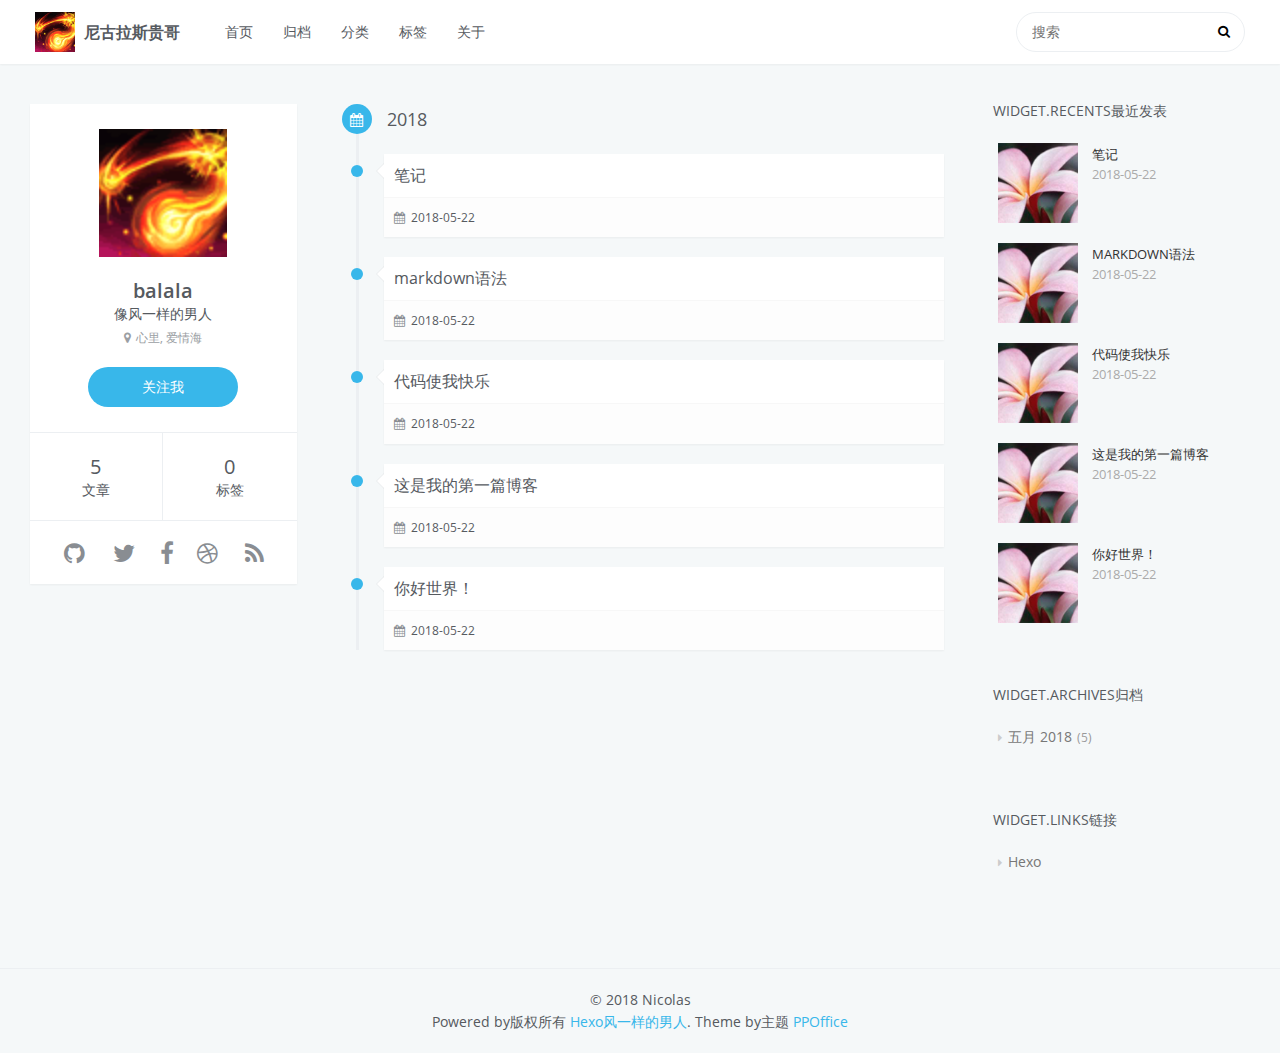
<file: archives/index.html>
<!DOCTYPE html>
<html lang=zh>
<head>
    <meta charset="utf-8">
    
    <title>归档 | 尼古拉斯贵哥</title>
    <meta name="viewport" content="width=device-width, initial-scale=1, maximum-scale=1" />
    <meta name="description" content="天王盖地虎，小鸡炖蘑菇">
<meta name="keywords" content="js，web">
<meta property="og:type" content="website">
<meta property="og:title" content="尼古拉斯贵哥">
<meta property="og:url" content="http://yoursite.com/archives/index.html">
<meta property="og:site_name" content="尼古拉斯贵哥">
<meta property="og:description" content="天王盖地虎，小鸡炖蘑菇">
<meta property="og:locale" content="zh-CN">
<meta name="twitter:card" content="summary">
<meta name="twitter:title" content="尼古拉斯贵哥">
<meta name="twitter:description" content="天王盖地虎，小鸡炖蘑菇">
    

    
        <link rel="alternate" href="/" title="尼古拉斯贵哥" type="application/atom+xml" />
    

    
        <link rel="icon" href="/css/images/like.png" />
    

    <link rel="stylesheet" href="/libs/font-awesome/css/font-awesome.min.css">
    <link rel="stylesheet" href="/libs/open-sans/styles.css">
    <link rel="stylesheet" href="/libs/source-code-pro/styles.css">

    <link rel="stylesheet" href="/css/style.css">

    <script src="/libs/jquery/2.1.3/jquery.min.js"></script>
    
    
        <link rel="stylesheet" href="/libs/lightgallery/css/lightgallery.min.css">
    
    
        <link rel="stylesheet" href="/libs/justified-gallery/justifiedGallery.min.css">
    
    
    
    


</head>

<body>
    <div id="container">
        <header id="header">
    <div id="header-main" class="header-inner">
        <div class="outer">
            <a href="/" id="logo">
                <i class="logo"></i>
                <span class="site-title">尼古拉斯贵哥</span>
            </a>
            <nav id="main-nav">
                
                    <a class="main-nav-link" href="/.">首页</a>
                
                    <a class="main-nav-link" href="/guidan">归档</a>
                
                    <a class="main-nav-link" href="/categories">分类</a>
                
                    <a class="main-nav-link" href="/tags">标签</a>
                
                    <a class="main-nav-link" href="/about">关于</a>
                
            </nav>
            
                
                <nav id="sub-nav">
                    <div class="profile" id="profile-nav">
                        <a id="profile-anchor" href="javascript:;">
                            <img class="avatar" src="/css/images/like.png" />
                            <i class="fa fa-caret-down"></i>
                        </a>
                    </div>
                </nav>
            
            <div id="search-form-wrap">

    <form class="search-form">
        <input type="text" class="ins-search-input search-form-input" placeholder="搜索" />
        <button type="submit" class="search-form-submit"></button>
    </form>
    <div class="ins-search">
    <div class="ins-search-mask"></div>
    <div class="ins-search-container">
        <div class="ins-input-wrapper">
            <input type="text" class="ins-search-input" placeholder="想要查找什么..." />
            <span class="ins-close ins-selectable"><i class="fa fa-times-circle"></i></span>
        </div>
        <div class="ins-section-wrapper">
            <div class="ins-section-container"></div>
        </div>
    </div>
</div>
<script>
(function (window) {
    var INSIGHT_CONFIG = {
        TRANSLATION: {
            POSTS: '文章',
            PAGES: '页面',
            CATEGORIES: '分类',
            TAGS: '标签',
            UNTITLED: '(未命名)',
        },
        ROOT_URL: '/',
        CONTENT_URL: '/content.json',
    };
    window.INSIGHT_CONFIG = INSIGHT_CONFIG;
})(window);
</script>
<script src="/js/insight.js"></script>

</div>
        </div>
    </div>
    <div id="main-nav-mobile" class="header-sub header-inner">
        <table class="menu outer">
            <tr>
                
                    <td><a class="main-nav-link" href="/.">首页</a></td>
                
                    <td><a class="main-nav-link" href="/guidan">归档</a></td>
                
                    <td><a class="main-nav-link" href="/categories">分类</a></td>
                
                    <td><a class="main-nav-link" href="/tags">标签</a></td>
                
                    <td><a class="main-nav-link" href="/about">关于</a></td>
                
                <td>
                    
    <div class="search-form">
        <input type="text" class="ins-search-input search-form-input" placeholder="搜索" />
    </div>

                </td>
            </tr>
        </table>
    </div>
</header>

        <div class="outer">
            
                

<aside id="profile" class="profile-fixed">
    <div class="inner profile-inner">
        <div class="base-info profile-block">
            <img id="avatar" src="/css/images/like.png" />
            <h2 id="name">balala</h2>
            <h3 id="title">像风一样的男人</h3>
            <span id="location"><i class="fa fa-map-marker"></i>心里, 爱情海</span>
            <a id="follow" target="_blank" href="https://github.com/ppoffice/">关注我</a>
        </div>
        <div class="article-info profile-block">
            <div class="article-info-block">
                5
                <span>文章</span>
            </div>
            <div class="article-info-block">
                0
                <span>标签</span>
            </div>
        </div>
        
        <div class="profile-block social-links">
            <table>
                <tr>
                    
                    
                    <td>
                        <a href="http://github.com/ppoffice/hexo-theme-icarus" target="_blank" title="github" class=tooltip>
                            <i class="fa fa-github"></i>
                        </a>
                    </td>
                    
                    <td>
                        <a href="/" target="_blank" title="twitter" class=tooltip>
                            <i class="fa fa-twitter"></i>
                        </a>
                    </td>
                    
                    <td>
                        <a href="/" target="_blank" title="facebook" class=tooltip>
                            <i class="fa fa-facebook"></i>
                        </a>
                    </td>
                    
                    <td>
                        <a href="/" target="_blank" title="dribbble" class=tooltip>
                            <i class="fa fa-dribbble"></i>
                        </a>
                    </td>
                    
                    <td>
                        <a href="/" target="_blank" title="rss" class=tooltip>
                            <i class="fa fa-rss"></i>
                        </a>
                    </td>
                    
                </tr>
            </table>
        </div>
        
    </div>
</aside>

            
            <section id="main"><div class="timeline timeline-wrap">
    
            <div class="timeline-row timeline-row-major">
                <span class="node"><i class="fa fa-calendar"></i></span>
                <h1 class="title">2018</h1>
            </div>
        
        <div class="timeline-row">
            <span class="node"></span>
            <div class="content">
                
    
        <h1 itemprop="name">
            <a class="timeline-article-title" href="/2018/05/22/笔记/">笔记</a>
        </h1>
    

                <div class="article-meta">
                    
    <div class="article-date">
        <i class="fa fa-calendar"></i>
        <a href="/2018/05/22/笔记/">
            <time datetime="2018-05-22T07:40:15.000Z" itemprop="datePublished">2018-05-22</time>
        </a>
    </div>


                    
                    
                </div>
            </div>
        </div>
    
        <div class="timeline-row">
            <span class="node"></span>
            <div class="content">
                
    
        <h1 itemprop="name">
            <a class="timeline-article-title" href="/2018/05/22/markdown语法/">markdown语法</a>
        </h1>
    

                <div class="article-meta">
                    
    <div class="article-date">
        <i class="fa fa-calendar"></i>
        <a href="/2018/05/22/markdown语法/">
            <time datetime="2018-05-22T03:11:00.000Z" itemprop="datePublished">2018-05-22</time>
        </a>
    </div>


                    
                    
                </div>
            </div>
        </div>
    
        <div class="timeline-row">
            <span class="node"></span>
            <div class="content">
                
    
        <h1 itemprop="name">
            <a class="timeline-article-title" href="/2018/05/22/代码使我快乐/">代码使我快乐</a>
        </h1>
    

                <div class="article-meta">
                    
    <div class="article-date">
        <i class="fa fa-calendar"></i>
        <a href="/2018/05/22/代码使我快乐/">
            <time datetime="2018-05-22T02:46:59.000Z" itemprop="datePublished">2018-05-22</time>
        </a>
    </div>


                    
                    
                </div>
            </div>
        </div>
    
        <div class="timeline-row">
            <span class="node"></span>
            <div class="content">
                
    
        <h1 itemprop="name">
            <a class="timeline-article-title" href="/2018/05/22/这是我的第一篇博客/">这是我的第一篇博客</a>
        </h1>
    

                <div class="article-meta">
                    
    <div class="article-date">
        <i class="fa fa-calendar"></i>
        <a href="/2018/05/22/这是我的第一篇博客/">
            <time datetime="2018-05-22T02:39:32.000Z" itemprop="datePublished">2018-05-22</time>
        </a>
    </div>


                    
                    
                </div>
            </div>
        </div>
    
        <div class="timeline-row">
            <span class="node"></span>
            <div class="content">
                
    
        <h1 itemprop="name">
            <a class="timeline-article-title" href="/2018/05/22/hello-world/">你好世界！</a>
        </h1>
    

                <div class="article-meta">
                    
    <div class="article-date">
        <i class="fa fa-calendar"></i>
        <a href="/2018/05/22/hello-world/">
            <time datetime="2018-05-22T02:18:53.809Z" itemprop="datePublished">2018-05-22</time>
        </a>
    </div>


                    
                    
                </div>
            </div>
        </div>
    
</div>
</section>
            
                
<aside id="sidebar">
   
        
    <div class="widget-wrap">
        <h3 class="widget-title">widget.recents最近发表</h3>
        <div class="widget">
            <ul id="recent-post" class="">
                
                    <li>
                        
                        <div class="item-thumbnail">
                            <a href="/2018/05/22/笔记/" class="thumbnail">
    
    
        <span class="thumbnail-image thumbnail-none"></span>
    
</a>

                        </div>
                        
                        <div class="item-inner">
                            <p class="item-category"></p>
                            <p class="item-title"><a href="/2018/05/22/笔记/" class="title">笔记</a></p>
                            <p class="item-date"><time datetime="2018-05-22T07:40:15.000Z" itemprop="datePublished">2018-05-22</time></p>
                        </div>
                    </li>
                
                    <li>
                        
                        <div class="item-thumbnail">
                            <a href="/2018/05/22/markdown语法/" class="thumbnail">
    
    
        <span class="thumbnail-image thumbnail-none"></span>
    
</a>

                        </div>
                        
                        <div class="item-inner">
                            <p class="item-category"></p>
                            <p class="item-title"><a href="/2018/05/22/markdown语法/" class="title">markdown语法</a></p>
                            <p class="item-date"><time datetime="2018-05-22T03:11:00.000Z" itemprop="datePublished">2018-05-22</time></p>
                        </div>
                    </li>
                
                    <li>
                        
                        <div class="item-thumbnail">
                            <a href="/2018/05/22/代码使我快乐/" class="thumbnail">
    
    
        <span class="thumbnail-image thumbnail-none"></span>
    
</a>

                        </div>
                        
                        <div class="item-inner">
                            <p class="item-category"></p>
                            <p class="item-title"><a href="/2018/05/22/代码使我快乐/" class="title">代码使我快乐</a></p>
                            <p class="item-date"><time datetime="2018-05-22T02:46:59.000Z" itemprop="datePublished">2018-05-22</time></p>
                        </div>
                    </li>
                
                    <li>
                        
                        <div class="item-thumbnail">
                            <a href="/2018/05/22/这是我的第一篇博客/" class="thumbnail">
    
    
        <span class="thumbnail-image thumbnail-none"></span>
    
</a>

                        </div>
                        
                        <div class="item-inner">
                            <p class="item-category"></p>
                            <p class="item-title"><a href="/2018/05/22/这是我的第一篇博客/" class="title">这是我的第一篇博客</a></p>
                            <p class="item-date"><time datetime="2018-05-22T02:39:32.000Z" itemprop="datePublished">2018-05-22</time></p>
                        </div>
                    </li>
                
                    <li>
                        
                        <div class="item-thumbnail">
                            <a href="/2018/05/22/hello-world/" class="thumbnail">
    
    
        <span class="thumbnail-image thumbnail-none"></span>
    
</a>

                        </div>
                        
                        <div class="item-inner">
                            <p class="item-category"></p>
                            <p class="item-title"><a href="/2018/05/22/hello-world/" class="title">你好世界！</a></p>
                            <p class="item-date"><time datetime="2018-05-22T02:18:53.809Z" itemprop="datePublished">2018-05-22</time></p>
                        </div>
                    </li>
                
            </ul>
        </div>
    </div>

    
        
    
        
    <div class="widget-wrap">
        <h3 class="widget-title">widget.archives归档</h3>
        <div class="widget">
            <ul class="archive-list"><li class="archive-list-item"><a class="archive-list-link" href="/archives/2018/05/">五月 2018</a><span class="archive-list-count">5</span></li></ul>
        </div>
    </div>

    
        
    
        
    
        
    <div class="widget-wrap widget-list">
        <h3 class="widget-title">widget.links链接</h3>
        <div class="widget">
            <ul>
                
                    <li>
                        <a href="http://hexo.io">Hexo</a>
                    </li>
                
            </ul>
        </div>
    </div>


    
    <div id="toTop" class="fa fa-angle-up"></div>
</aside>

            
        </div>
        <footer id="footer">
    <div class="outer">
        <div id="footer-info" class="inner">
            &copy; 2018 Nicolas<br>
            Powered by版权所有 <a href="http://baidu.com/">Hexo风一样的男人</a>. Theme by主题 <a href="http://baidu.com/">PPOffice</a>
        </div>
    </div> 
</footer>
        


    
        <script src="/libs/lightgallery/js/lightgallery.min.js"></script>
        <script src="/libs/lightgallery/js/lg-thumbnail.min.js"></script>
        <script src="/libs/lightgallery/js/lg-pager.min.js"></script>
        <script src="/libs/lightgallery/js/lg-autoplay.min.js"></script>
        <script src="/libs/lightgallery/js/lg-fullscreen.min.js"></script>
        <script src="/libs/lightgallery/js/lg-zoom.min.js"></script>
        <script src="/libs/lightgallery/js/lg-hash.min.js"></script>
        <script src="/libs/lightgallery/js/lg-share.min.js"></script>
        <script src="/libs/lightgallery/js/lg-video.min.js"></script>
    
    
        <script src="/libs/justified-gallery/jquery.justifiedGallery.min.js"></script>
    
    



<!-- Custom Scripts -->
<script src="/js/main.js"></script>

    </div>
</body>
</html>
</file>
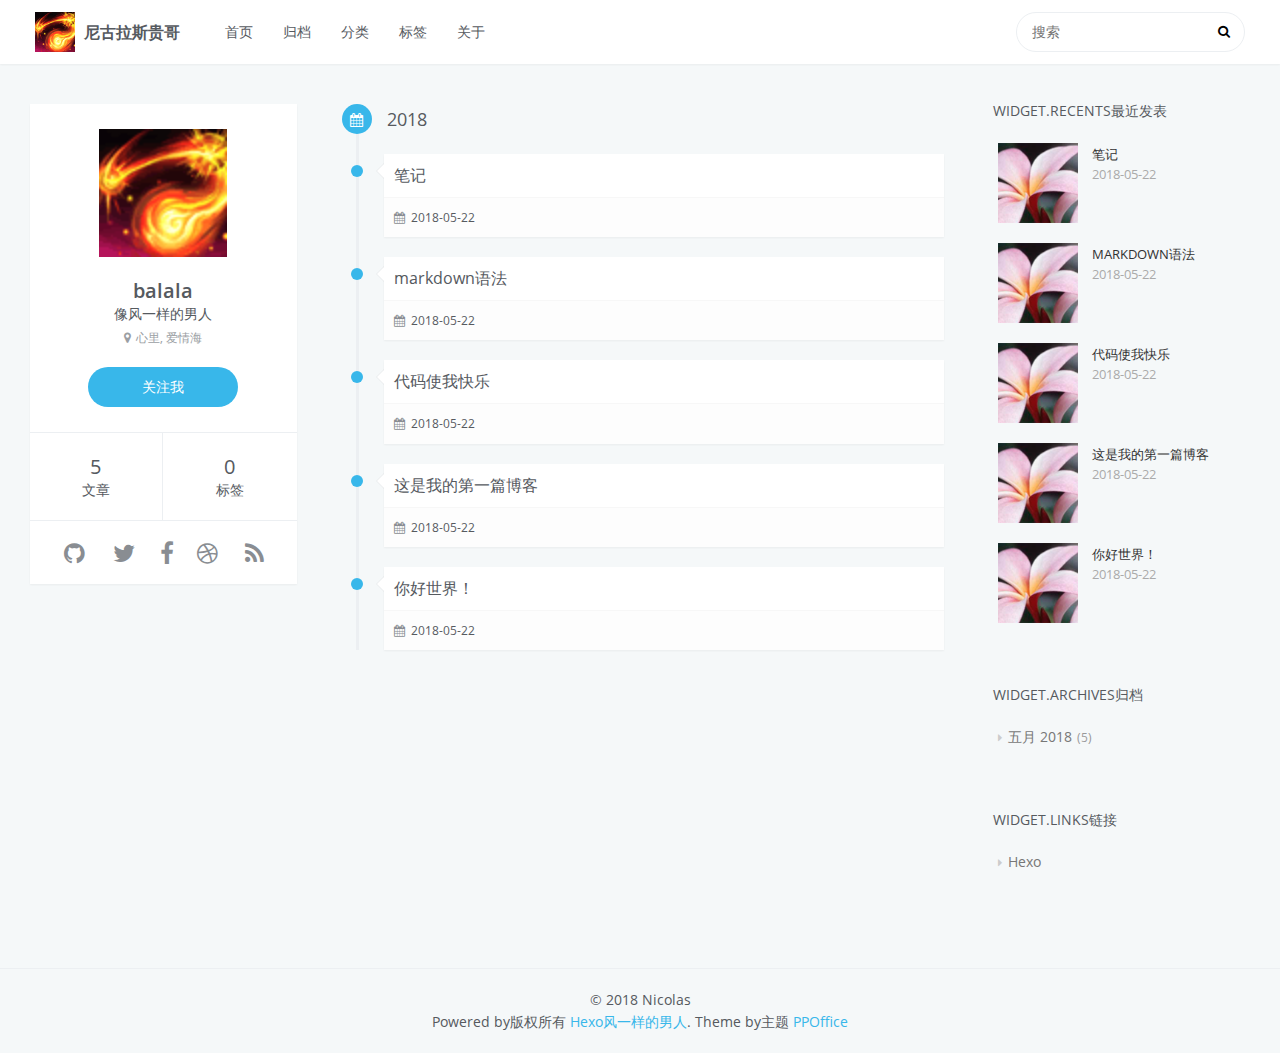
<file: archives/2018/index.html>
<!DOCTYPE html>
<html lang=zh>
<head>
    <meta charset="utf-8">
    
    <title>归档: 2018 | 尼古拉斯贵哥</title>
    <meta name="viewport" content="width=device-width, initial-scale=1, maximum-scale=1" />
    <meta name="description" content="天王盖地虎，小鸡炖蘑菇">
<meta name="keywords" content="js，web">
<meta property="og:type" content="website">
<meta property="og:title" content="尼古拉斯贵哥">
<meta property="og:url" content="http://yoursite.com/archives/2018/index.html">
<meta property="og:site_name" content="尼古拉斯贵哥">
<meta property="og:description" content="天王盖地虎，小鸡炖蘑菇">
<meta property="og:locale" content="zh-CN">
<meta name="twitter:card" content="summary">
<meta name="twitter:title" content="尼古拉斯贵哥">
<meta name="twitter:description" content="天王盖地虎，小鸡炖蘑菇">
    

    
        <link rel="alternate" href="/" title="尼古拉斯贵哥" type="application/atom+xml" />
    

    
        <link rel="icon" href="/css/images/like.png" />
    

    <link rel="stylesheet" href="/libs/font-awesome/css/font-awesome.min.css">
    <link rel="stylesheet" href="/libs/open-sans/styles.css">
    <link rel="stylesheet" href="/libs/source-code-pro/styles.css">

    <link rel="stylesheet" href="/css/style.css">

    <script src="/libs/jquery/2.1.3/jquery.min.js"></script>
    
    
        <link rel="stylesheet" href="/libs/lightgallery/css/lightgallery.min.css">
    
    
        <link rel="stylesheet" href="/libs/justified-gallery/justifiedGallery.min.css">
    
    
    
    


</head>

<body>
    <div id="container">
        <header id="header">
    <div id="header-main" class="header-inner">
        <div class="outer">
            <a href="/" id="logo">
                <i class="logo"></i>
                <span class="site-title">尼古拉斯贵哥</span>
            </a>
            <nav id="main-nav">
                
                    <a class="main-nav-link" href="/.">首页</a>
                
                    <a class="main-nav-link" href="/guidan">归档</a>
                
                    <a class="main-nav-link" href="/categories">分类</a>
                
                    <a class="main-nav-link" href="/tags">标签</a>
                
                    <a class="main-nav-link" href="/about">关于</a>
                
            </nav>
            
                
                <nav id="sub-nav">
                    <div class="profile" id="profile-nav">
                        <a id="profile-anchor" href="javascript:;">
                            <img class="avatar" src="/css/images/like.png" />
                            <i class="fa fa-caret-down"></i>
                        </a>
                    </div>
                </nav>
            
            <div id="search-form-wrap">

    <form class="search-form">
        <input type="text" class="ins-search-input search-form-input" placeholder="搜索" />
        <button type="submit" class="search-form-submit"></button>
    </form>
    <div class="ins-search">
    <div class="ins-search-mask"></div>
    <div class="ins-search-container">
        <div class="ins-input-wrapper">
            <input type="text" class="ins-search-input" placeholder="想要查找什么..." />
            <span class="ins-close ins-selectable"><i class="fa fa-times-circle"></i></span>
        </div>
        <div class="ins-section-wrapper">
            <div class="ins-section-container"></div>
        </div>
    </div>
</div>
<script>
(function (window) {
    var INSIGHT_CONFIG = {
        TRANSLATION: {
            POSTS: '文章',
            PAGES: '页面',
            CATEGORIES: '分类',
            TAGS: '标签',
            UNTITLED: '(未命名)',
        },
        ROOT_URL: '/',
        CONTENT_URL: '/content.json',
    };
    window.INSIGHT_CONFIG = INSIGHT_CONFIG;
})(window);
</script>
<script src="/js/insight.js"></script>

</div>
        </div>
    </div>
    <div id="main-nav-mobile" class="header-sub header-inner">
        <table class="menu outer">
            <tr>
                
                    <td><a class="main-nav-link" href="/.">首页</a></td>
                
                    <td><a class="main-nav-link" href="/guidan">归档</a></td>
                
                    <td><a class="main-nav-link" href="/categories">分类</a></td>
                
                    <td><a class="main-nav-link" href="/tags">标签</a></td>
                
                    <td><a class="main-nav-link" href="/about">关于</a></td>
                
                <td>
                    
    <div class="search-form">
        <input type="text" class="ins-search-input search-form-input" placeholder="搜索" />
    </div>

                </td>
            </tr>
        </table>
    </div>
</header>

        <div class="outer">
            
                

<aside id="profile" class="profile-fixed">
    <div class="inner profile-inner">
        <div class="base-info profile-block">
            <img id="avatar" src="/css/images/like.png" />
            <h2 id="name">balala</h2>
            <h3 id="title">像风一样的男人</h3>
            <span id="location"><i class="fa fa-map-marker"></i>心里, 爱情海</span>
            <a id="follow" target="_blank" href="https://github.com/ppoffice/">关注我</a>
        </div>
        <div class="article-info profile-block">
            <div class="article-info-block">
                5
                <span>文章</span>
            </div>
            <div class="article-info-block">
                0
                <span>标签</span>
            </div>
        </div>
        
        <div class="profile-block social-links">
            <table>
                <tr>
                    
                    
                    <td>
                        <a href="http://github.com/ppoffice/hexo-theme-icarus" target="_blank" title="github" class=tooltip>
                            <i class="fa fa-github"></i>
                        </a>
                    </td>
                    
                    <td>
                        <a href="/" target="_blank" title="twitter" class=tooltip>
                            <i class="fa fa-twitter"></i>
                        </a>
                    </td>
                    
                    <td>
                        <a href="/" target="_blank" title="facebook" class=tooltip>
                            <i class="fa fa-facebook"></i>
                        </a>
                    </td>
                    
                    <td>
                        <a href="/" target="_blank" title="dribbble" class=tooltip>
                            <i class="fa fa-dribbble"></i>
                        </a>
                    </td>
                    
                    <td>
                        <a href="/" target="_blank" title="rss" class=tooltip>
                            <i class="fa fa-rss"></i>
                        </a>
                    </td>
                    
                </tr>
            </table>
        </div>
        
    </div>
</aside>

            
            <section id="main"><div class="timeline timeline-wrap">
    
            <div class="timeline-row timeline-row-major">
                <span class="node"><i class="fa fa-calendar"></i></span>
                <h1 class="title">2018</h1>
            </div>
        
        <div class="timeline-row">
            <span class="node"></span>
            <div class="content">
                
    
        <h1 itemprop="name">
            <a class="timeline-article-title" href="/2018/05/22/笔记/">笔记</a>
        </h1>
    

                <div class="article-meta">
                    
    <div class="article-date">
        <i class="fa fa-calendar"></i>
        <a href="/2018/05/22/笔记/">
            <time datetime="2018-05-22T07:40:15.000Z" itemprop="datePublished">2018-05-22</time>
        </a>
    </div>


                    
                    
                </div>
            </div>
        </div>
    
        <div class="timeline-row">
            <span class="node"></span>
            <div class="content">
                
    
        <h1 itemprop="name">
            <a class="timeline-article-title" href="/2018/05/22/markdown语法/">markdown语法</a>
        </h1>
    

                <div class="article-meta">
                    
    <div class="article-date">
        <i class="fa fa-calendar"></i>
        <a href="/2018/05/22/markdown语法/">
            <time datetime="2018-05-22T03:11:00.000Z" itemprop="datePublished">2018-05-22</time>
        </a>
    </div>


                    
                    
                </div>
            </div>
        </div>
    
        <div class="timeline-row">
            <span class="node"></span>
            <div class="content">
                
    
        <h1 itemprop="name">
            <a class="timeline-article-title" href="/2018/05/22/代码使我快乐/">代码使我快乐</a>
        </h1>
    

                <div class="article-meta">
                    
    <div class="article-date">
        <i class="fa fa-calendar"></i>
        <a href="/2018/05/22/代码使我快乐/">
            <time datetime="2018-05-22T02:46:59.000Z" itemprop="datePublished">2018-05-22</time>
        </a>
    </div>


                    
                    
                </div>
            </div>
        </div>
    
        <div class="timeline-row">
            <span class="node"></span>
            <div class="content">
                
    
        <h1 itemprop="name">
            <a class="timeline-article-title" href="/2018/05/22/这是我的第一篇博客/">这是我的第一篇博客</a>
        </h1>
    

                <div class="article-meta">
                    
    <div class="article-date">
        <i class="fa fa-calendar"></i>
        <a href="/2018/05/22/这是我的第一篇博客/">
            <time datetime="2018-05-22T02:39:32.000Z" itemprop="datePublished">2018-05-22</time>
        </a>
    </div>


                    
                    
                </div>
            </div>
        </div>
    
        <div class="timeline-row">
            <span class="node"></span>
            <div class="content">
                
    
        <h1 itemprop="name">
            <a class="timeline-article-title" href="/2018/05/22/hello-world/">你好世界！</a>
        </h1>
    

                <div class="article-meta">
                    
    <div class="article-date">
        <i class="fa fa-calendar"></i>
        <a href="/2018/05/22/hello-world/">
            <time datetime="2018-05-22T02:18:53.809Z" itemprop="datePublished">2018-05-22</time>
        </a>
    </div>


                    
                    
                </div>
            </div>
        </div>
    
</div>
</section>
            
                
<aside id="sidebar">
   
        
    <div class="widget-wrap">
        <h3 class="widget-title">widget.recents最近发表</h3>
        <div class="widget">
            <ul id="recent-post" class="">
                
                    <li>
                        
                        <div class="item-thumbnail">
                            <a href="/2018/05/22/笔记/" class="thumbnail">
    
    
        <span class="thumbnail-image thumbnail-none"></span>
    
</a>

                        </div>
                        
                        <div class="item-inner">
                            <p class="item-category"></p>
                            <p class="item-title"><a href="/2018/05/22/笔记/" class="title">笔记</a></p>
                            <p class="item-date"><time datetime="2018-05-22T07:40:15.000Z" itemprop="datePublished">2018-05-22</time></p>
                        </div>
                    </li>
                
                    <li>
                        
                        <div class="item-thumbnail">
                            <a href="/2018/05/22/markdown语法/" class="thumbnail">
    
    
        <span class="thumbnail-image thumbnail-none"></span>
    
</a>

                        </div>
                        
                        <div class="item-inner">
                            <p class="item-category"></p>
                            <p class="item-title"><a href="/2018/05/22/markdown语法/" class="title">markdown语法</a></p>
                            <p class="item-date"><time datetime="2018-05-22T03:11:00.000Z" itemprop="datePublished">2018-05-22</time></p>
                        </div>
                    </li>
                
                    <li>
                        
                        <div class="item-thumbnail">
                            <a href="/2018/05/22/代码使我快乐/" class="thumbnail">
    
    
        <span class="thumbnail-image thumbnail-none"></span>
    
</a>

                        </div>
                        
                        <div class="item-inner">
                            <p class="item-category"></p>
                            <p class="item-title"><a href="/2018/05/22/代码使我快乐/" class="title">代码使我快乐</a></p>
                            <p class="item-date"><time datetime="2018-05-22T02:46:59.000Z" itemprop="datePublished">2018-05-22</time></p>
                        </div>
                    </li>
                
                    <li>
                        
                        <div class="item-thumbnail">
                            <a href="/2018/05/22/这是我的第一篇博客/" class="thumbnail">
    
    
        <span class="thumbnail-image thumbnail-none"></span>
    
</a>

                        </div>
                        
                        <div class="item-inner">
                            <p class="item-category"></p>
                            <p class="item-title"><a href="/2018/05/22/这是我的第一篇博客/" class="title">这是我的第一篇博客</a></p>
                            <p class="item-date"><time datetime="2018-05-22T02:39:32.000Z" itemprop="datePublished">2018-05-22</time></p>
                        </div>
                    </li>
                
                    <li>
                        
                        <div class="item-thumbnail">
                            <a href="/2018/05/22/hello-world/" class="thumbnail">
    
    
        <span class="thumbnail-image thumbnail-none"></span>
    
</a>

                        </div>
                        
                        <div class="item-inner">
                            <p class="item-category"></p>
                            <p class="item-title"><a href="/2018/05/22/hello-world/" class="title">你好世界！</a></p>
                            <p class="item-date"><time datetime="2018-05-22T02:18:53.809Z" itemprop="datePublished">2018-05-22</time></p>
                        </div>
                    </li>
                
            </ul>
        </div>
    </div>

    
        
    
        
    <div class="widget-wrap">
        <h3 class="widget-title">widget.archives归档</h3>
        <div class="widget">
            <ul class="archive-list"><li class="archive-list-item"><a class="archive-list-link" href="/archives/2018/05/">五月 2018</a><span class="archive-list-count">5</span></li></ul>
        </div>
    </div>

    
        
    
        
    
        
    <div class="widget-wrap widget-list">
        <h3 class="widget-title">widget.links链接</h3>
        <div class="widget">
            <ul>
                
                    <li>
                        <a href="http://hexo.io">Hexo</a>
                    </li>
                
            </ul>
        </div>
    </div>


    
    <div id="toTop" class="fa fa-angle-up"></div>
</aside>

            
        </div>
        <footer id="footer">
    <div class="outer">
        <div id="footer-info" class="inner">
            &copy; 2018 Nicolas<br>
            Powered by版权所有 <a href="http://baidu.com/">Hexo风一样的男人</a>. Theme by主题 <a href="http://baidu.com/">PPOffice</a>
        </div>
    </div> 
</footer>
        


    
        <script src="/libs/lightgallery/js/lightgallery.min.js"></script>
        <script src="/libs/lightgallery/js/lg-thumbnail.min.js"></script>
        <script src="/libs/lightgallery/js/lg-pager.min.js"></script>
        <script src="/libs/lightgallery/js/lg-autoplay.min.js"></script>
        <script src="/libs/lightgallery/js/lg-fullscreen.min.js"></script>
        <script src="/libs/lightgallery/js/lg-zoom.min.js"></script>
        <script src="/libs/lightgallery/js/lg-hash.min.js"></script>
        <script src="/libs/lightgallery/js/lg-share.min.js"></script>
        <script src="/libs/lightgallery/js/lg-video.min.js"></script>
    
    
        <script src="/libs/justified-gallery/jquery.justifiedGallery.min.js"></script>
    
    



<!-- Custom Scripts -->
<script src="/js/main.js"></script>

    </div>
</body>
</html>
</file>
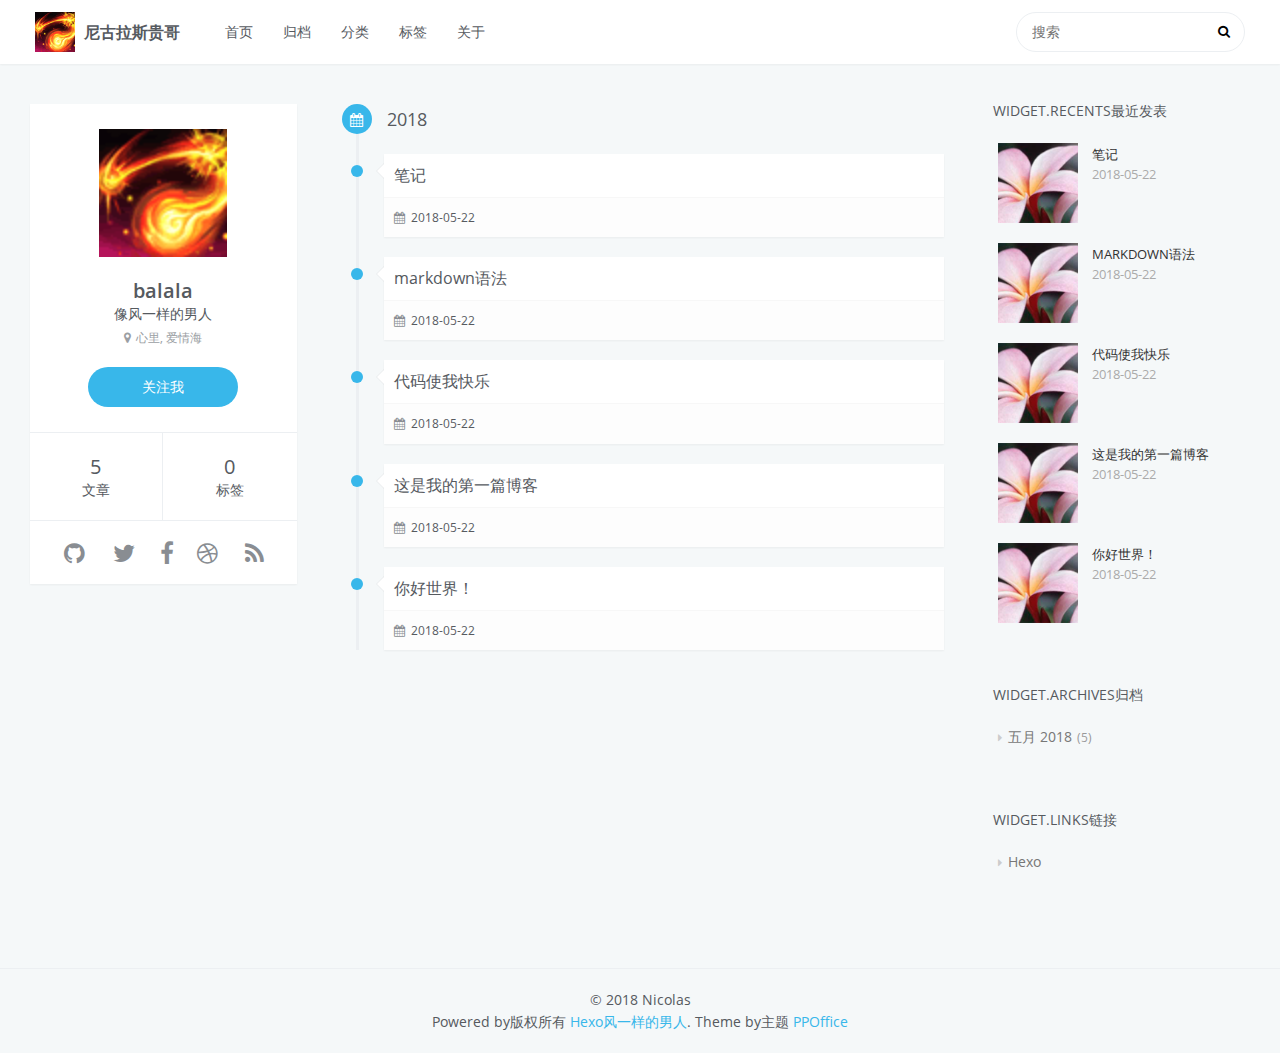
<file: archives/2018/05/index.html>
<!DOCTYPE html>
<html lang=zh>
<head>
    <meta charset="utf-8">
    
    <title>归档: 2018/5 | 尼古拉斯贵哥</title>
    <meta name="viewport" content="width=device-width, initial-scale=1, maximum-scale=1" />
    <meta name="description" content="天王盖地虎，小鸡炖蘑菇">
<meta name="keywords" content="js，web">
<meta property="og:type" content="website">
<meta property="og:title" content="尼古拉斯贵哥">
<meta property="og:url" content="http://yoursite.com/archives/2018/05/index.html">
<meta property="og:site_name" content="尼古拉斯贵哥">
<meta property="og:description" content="天王盖地虎，小鸡炖蘑菇">
<meta property="og:locale" content="zh-CN">
<meta name="twitter:card" content="summary">
<meta name="twitter:title" content="尼古拉斯贵哥">
<meta name="twitter:description" content="天王盖地虎，小鸡炖蘑菇">
    

    
        <link rel="alternate" href="/" title="尼古拉斯贵哥" type="application/atom+xml" />
    

    
        <link rel="icon" href="/css/images/like.png" />
    

    <link rel="stylesheet" href="/libs/font-awesome/css/font-awesome.min.css">
    <link rel="stylesheet" href="/libs/open-sans/styles.css">
    <link rel="stylesheet" href="/libs/source-code-pro/styles.css">

    <link rel="stylesheet" href="/css/style.css">

    <script src="/libs/jquery/2.1.3/jquery.min.js"></script>
    
    
        <link rel="stylesheet" href="/libs/lightgallery/css/lightgallery.min.css">
    
    
        <link rel="stylesheet" href="/libs/justified-gallery/justifiedGallery.min.css">
    
    
    
    


</head>

<body>
    <div id="container">
        <header id="header">
    <div id="header-main" class="header-inner">
        <div class="outer">
            <a href="/" id="logo">
                <i class="logo"></i>
                <span class="site-title">尼古拉斯贵哥</span>
            </a>
            <nav id="main-nav">
                
                    <a class="main-nav-link" href="/.">首页</a>
                
                    <a class="main-nav-link" href="/guidan">归档</a>
                
                    <a class="main-nav-link" href="/categories">分类</a>
                
                    <a class="main-nav-link" href="/tags">标签</a>
                
                    <a class="main-nav-link" href="/about">关于</a>
                
            </nav>
            
                
                <nav id="sub-nav">
                    <div class="profile" id="profile-nav">
                        <a id="profile-anchor" href="javascript:;">
                            <img class="avatar" src="/css/images/like.png" />
                            <i class="fa fa-caret-down"></i>
                        </a>
                    </div>
                </nav>
            
            <div id="search-form-wrap">

    <form class="search-form">
        <input type="text" class="ins-search-input search-form-input" placeholder="搜索" />
        <button type="submit" class="search-form-submit"></button>
    </form>
    <div class="ins-search">
    <div class="ins-search-mask"></div>
    <div class="ins-search-container">
        <div class="ins-input-wrapper">
            <input type="text" class="ins-search-input" placeholder="想要查找什么..." />
            <span class="ins-close ins-selectable"><i class="fa fa-times-circle"></i></span>
        </div>
        <div class="ins-section-wrapper">
            <div class="ins-section-container"></div>
        </div>
    </div>
</div>
<script>
(function (window) {
    var INSIGHT_CONFIG = {
        TRANSLATION: {
            POSTS: '文章',
            PAGES: '页面',
            CATEGORIES: '分类',
            TAGS: '标签',
            UNTITLED: '(未命名)',
        },
        ROOT_URL: '/',
        CONTENT_URL: '/content.json',
    };
    window.INSIGHT_CONFIG = INSIGHT_CONFIG;
})(window);
</script>
<script src="/js/insight.js"></script>

</div>
        </div>
    </div>
    <div id="main-nav-mobile" class="header-sub header-inner">
        <table class="menu outer">
            <tr>
                
                    <td><a class="main-nav-link" href="/.">首页</a></td>
                
                    <td><a class="main-nav-link" href="/guidan">归档</a></td>
                
                    <td><a class="main-nav-link" href="/categories">分类</a></td>
                
                    <td><a class="main-nav-link" href="/tags">标签</a></td>
                
                    <td><a class="main-nav-link" href="/about">关于</a></td>
                
                <td>
                    
    <div class="search-form">
        <input type="text" class="ins-search-input search-form-input" placeholder="搜索" />
    </div>

                </td>
            </tr>
        </table>
    </div>
</header>

        <div class="outer">
            
                

<aside id="profile" class="profile-fixed">
    <div class="inner profile-inner">
        <div class="base-info profile-block">
            <img id="avatar" src="/css/images/like.png" />
            <h2 id="name">balala</h2>
            <h3 id="title">像风一样的男人</h3>
            <span id="location"><i class="fa fa-map-marker"></i>心里, 爱情海</span>
            <a id="follow" target="_blank" href="https://github.com/ppoffice/">关注我</a>
        </div>
        <div class="article-info profile-block">
            <div class="article-info-block">
                5
                <span>文章</span>
            </div>
            <div class="article-info-block">
                0
                <span>标签</span>
            </div>
        </div>
        
        <div class="profile-block social-links">
            <table>
                <tr>
                    
                    
                    <td>
                        <a href="http://github.com/ppoffice/hexo-theme-icarus" target="_blank" title="github" class=tooltip>
                            <i class="fa fa-github"></i>
                        </a>
                    </td>
                    
                    <td>
                        <a href="/" target="_blank" title="twitter" class=tooltip>
                            <i class="fa fa-twitter"></i>
                        </a>
                    </td>
                    
                    <td>
                        <a href="/" target="_blank" title="facebook" class=tooltip>
                            <i class="fa fa-facebook"></i>
                        </a>
                    </td>
                    
                    <td>
                        <a href="/" target="_blank" title="dribbble" class=tooltip>
                            <i class="fa fa-dribbble"></i>
                        </a>
                    </td>
                    
                    <td>
                        <a href="/" target="_blank" title="rss" class=tooltip>
                            <i class="fa fa-rss"></i>
                        </a>
                    </td>
                    
                </tr>
            </table>
        </div>
        
    </div>
</aside>

            
            <section id="main"><div class="timeline timeline-wrap">
    
            <div class="timeline-row timeline-row-major">
                <span class="node"><i class="fa fa-calendar"></i></span>
                <h1 class="title">2018</h1>
            </div>
        
        <div class="timeline-row">
            <span class="node"></span>
            <div class="content">
                
    
        <h1 itemprop="name">
            <a class="timeline-article-title" href="/2018/05/22/笔记/">笔记</a>
        </h1>
    

                <div class="article-meta">
                    
    <div class="article-date">
        <i class="fa fa-calendar"></i>
        <a href="/2018/05/22/笔记/">
            <time datetime="2018-05-22T07:40:15.000Z" itemprop="datePublished">2018-05-22</time>
        </a>
    </div>


                    
                    
                </div>
            </div>
        </div>
    
        <div class="timeline-row">
            <span class="node"></span>
            <div class="content">
                
    
        <h1 itemprop="name">
            <a class="timeline-article-title" href="/2018/05/22/markdown语法/">markdown语法</a>
        </h1>
    

                <div class="article-meta">
                    
    <div class="article-date">
        <i class="fa fa-calendar"></i>
        <a href="/2018/05/22/markdown语法/">
            <time datetime="2018-05-22T03:11:00.000Z" itemprop="datePublished">2018-05-22</time>
        </a>
    </div>


                    
                    
                </div>
            </div>
        </div>
    
        <div class="timeline-row">
            <span class="node"></span>
            <div class="content">
                
    
        <h1 itemprop="name">
            <a class="timeline-article-title" href="/2018/05/22/代码使我快乐/">代码使我快乐</a>
        </h1>
    

                <div class="article-meta">
                    
    <div class="article-date">
        <i class="fa fa-calendar"></i>
        <a href="/2018/05/22/代码使我快乐/">
            <time datetime="2018-05-22T02:46:59.000Z" itemprop="datePublished">2018-05-22</time>
        </a>
    </div>


                    
                    
                </div>
            </div>
        </div>
    
        <div class="timeline-row">
            <span class="node"></span>
            <div class="content">
                
    
        <h1 itemprop="name">
            <a class="timeline-article-title" href="/2018/05/22/这是我的第一篇博客/">这是我的第一篇博客</a>
        </h1>
    

                <div class="article-meta">
                    
    <div class="article-date">
        <i class="fa fa-calendar"></i>
        <a href="/2018/05/22/这是我的第一篇博客/">
            <time datetime="2018-05-22T02:39:32.000Z" itemprop="datePublished">2018-05-22</time>
        </a>
    </div>


                    
                    
                </div>
            </div>
        </div>
    
        <div class="timeline-row">
            <span class="node"></span>
            <div class="content">
                
    
        <h1 itemprop="name">
            <a class="timeline-article-title" href="/2018/05/22/hello-world/">你好世界！</a>
        </h1>
    

                <div class="article-meta">
                    
    <div class="article-date">
        <i class="fa fa-calendar"></i>
        <a href="/2018/05/22/hello-world/">
            <time datetime="2018-05-22T02:18:53.809Z" itemprop="datePublished">2018-05-22</time>
        </a>
    </div>


                    
                    
                </div>
            </div>
        </div>
    
</div>
</section>
            
                
<aside id="sidebar">
   
        
    <div class="widget-wrap">
        <h3 class="widget-title">widget.recents最近发表</h3>
        <div class="widget">
            <ul id="recent-post" class="">
                
                    <li>
                        
                        <div class="item-thumbnail">
                            <a href="/2018/05/22/笔记/" class="thumbnail">
    
    
        <span class="thumbnail-image thumbnail-none"></span>
    
</a>

                        </div>
                        
                        <div class="item-inner">
                            <p class="item-category"></p>
                            <p class="item-title"><a href="/2018/05/22/笔记/" class="title">笔记</a></p>
                            <p class="item-date"><time datetime="2018-05-22T07:40:15.000Z" itemprop="datePublished">2018-05-22</time></p>
                        </div>
                    </li>
                
                    <li>
                        
                        <div class="item-thumbnail">
                            <a href="/2018/05/22/markdown语法/" class="thumbnail">
    
    
        <span class="thumbnail-image thumbnail-none"></span>
    
</a>

                        </div>
                        
                        <div class="item-inner">
                            <p class="item-category"></p>
                            <p class="item-title"><a href="/2018/05/22/markdown语法/" class="title">markdown语法</a></p>
                            <p class="item-date"><time datetime="2018-05-22T03:11:00.000Z" itemprop="datePublished">2018-05-22</time></p>
                        </div>
                    </li>
                
                    <li>
                        
                        <div class="item-thumbnail">
                            <a href="/2018/05/22/代码使我快乐/" class="thumbnail">
    
    
        <span class="thumbnail-image thumbnail-none"></span>
    
</a>

                        </div>
                        
                        <div class="item-inner">
                            <p class="item-category"></p>
                            <p class="item-title"><a href="/2018/05/22/代码使我快乐/" class="title">代码使我快乐</a></p>
                            <p class="item-date"><time datetime="2018-05-22T02:46:59.000Z" itemprop="datePublished">2018-05-22</time></p>
                        </div>
                    </li>
                
                    <li>
                        
                        <div class="item-thumbnail">
                            <a href="/2018/05/22/这是我的第一篇博客/" class="thumbnail">
    
    
        <span class="thumbnail-image thumbnail-none"></span>
    
</a>

                        </div>
                        
                        <div class="item-inner">
                            <p class="item-category"></p>
                            <p class="item-title"><a href="/2018/05/22/这是我的第一篇博客/" class="title">这是我的第一篇博客</a></p>
                            <p class="item-date"><time datetime="2018-05-22T02:39:32.000Z" itemprop="datePublished">2018-05-22</time></p>
                        </div>
                    </li>
                
                    <li>
                        
                        <div class="item-thumbnail">
                            <a href="/2018/05/22/hello-world/" class="thumbnail">
    
    
        <span class="thumbnail-image thumbnail-none"></span>
    
</a>

                        </div>
                        
                        <div class="item-inner">
                            <p class="item-category"></p>
                            <p class="item-title"><a href="/2018/05/22/hello-world/" class="title">你好世界！</a></p>
                            <p class="item-date"><time datetime="2018-05-22T02:18:53.809Z" itemprop="datePublished">2018-05-22</time></p>
                        </div>
                    </li>
                
            </ul>
        </div>
    </div>

    
        
    
        
    <div class="widget-wrap">
        <h3 class="widget-title">widget.archives归档</h3>
        <div class="widget">
            <ul class="archive-list"><li class="archive-list-item"><a class="archive-list-link" href="/archives/2018/05/">五月 2018</a><span class="archive-list-count">5</span></li></ul>
        </div>
    </div>

    
        
    
        
    
        
    <div class="widget-wrap widget-list">
        <h3 class="widget-title">widget.links链接</h3>
        <div class="widget">
            <ul>
                
                    <li>
                        <a href="http://hexo.io">Hexo</a>
                    </li>
                
            </ul>
        </div>
    </div>


    
    <div id="toTop" class="fa fa-angle-up"></div>
</aside>

            
        </div>
        <footer id="footer">
    <div class="outer">
        <div id="footer-info" class="inner">
            &copy; 2018 Nicolas<br>
            Powered by版权所有 <a href="http://baidu.com/">Hexo风一样的男人</a>. Theme by主题 <a href="http://baidu.com/">PPOffice</a>
        </div>
    </div> 
</footer>
        


    
        <script src="/libs/lightgallery/js/lightgallery.min.js"></script>
        <script src="/libs/lightgallery/js/lg-thumbnail.min.js"></script>
        <script src="/libs/lightgallery/js/lg-pager.min.js"></script>
        <script src="/libs/lightgallery/js/lg-autoplay.min.js"></script>
        <script src="/libs/lightgallery/js/lg-fullscreen.min.js"></script>
        <script src="/libs/lightgallery/js/lg-zoom.min.js"></script>
        <script src="/libs/lightgallery/js/lg-hash.min.js"></script>
        <script src="/libs/lightgallery/js/lg-share.min.js"></script>
        <script src="/libs/lightgallery/js/lg-video.min.js"></script>
    
    
        <script src="/libs/justified-gallery/jquery.justifiedGallery.min.js"></script>
    
    



<!-- Custom Scripts -->
<script src="/js/main.js"></script>

    </div>
</body>
</html>
</file>
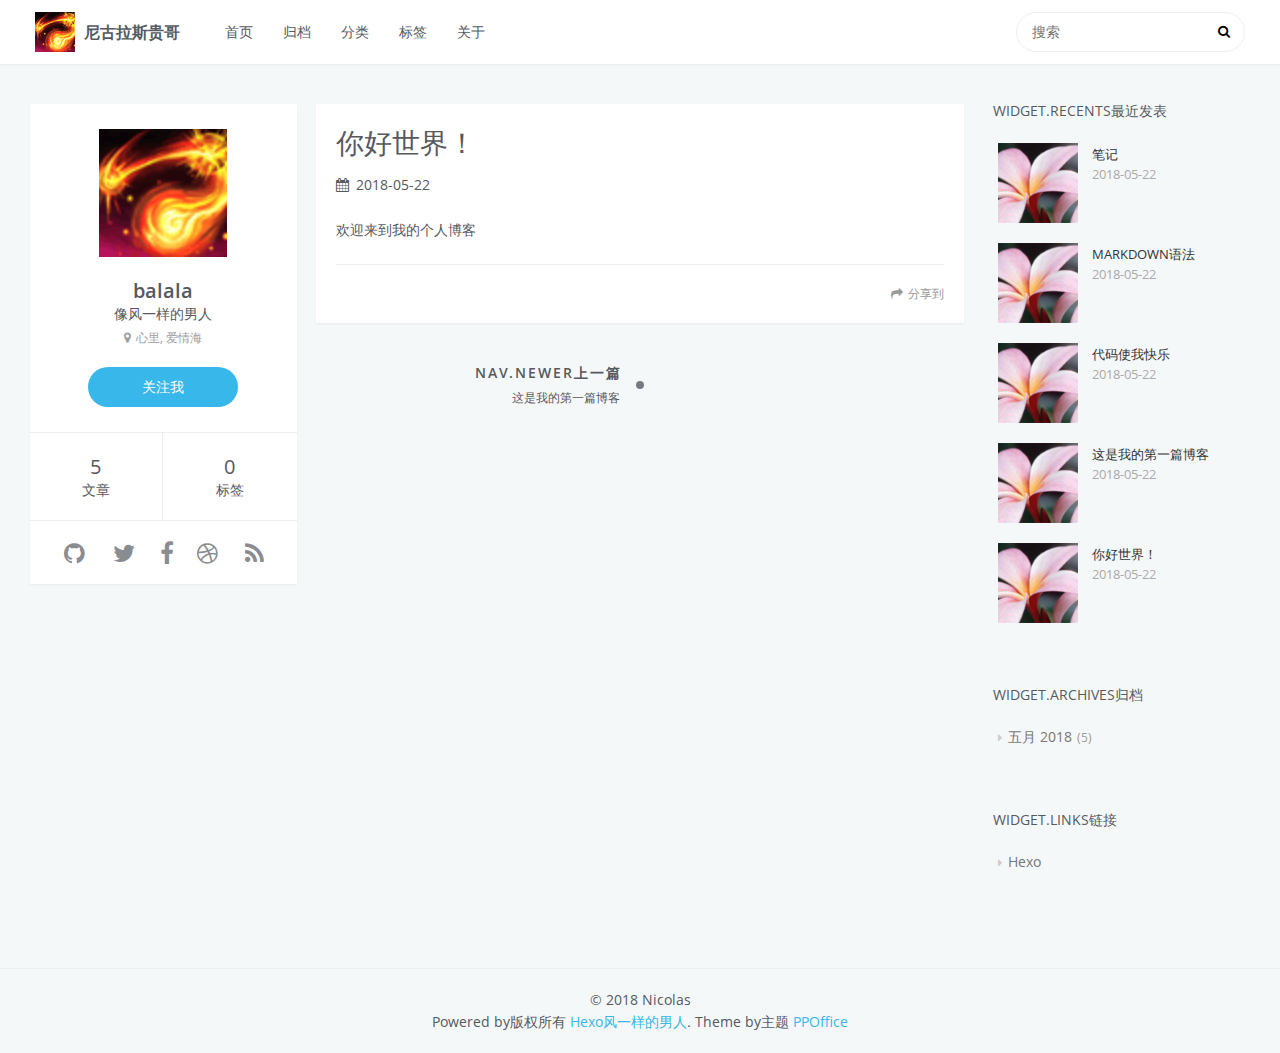
<file: 2018/05/22/hello-world/index.html>
<!DOCTYPE html>
<html lang=zh>
<head>
    <meta charset="utf-8">
    
    <title>你好世界！ | 尼古拉斯贵哥</title>
    <meta name="viewport" content="width=device-width, initial-scale=1, maximum-scale=1" />
    <meta name="description" content="欢迎来到我的个人博客">
<meta name="keywords" content="js，web">
<meta property="og:type" content="article">
<meta property="og:title" content="你好世界！">
<meta property="og:url" content="http://yoursite.com/2018/05/22/hello-world/index.html">
<meta property="og:site_name" content="尼古拉斯贵哥">
<meta property="og:description" content="欢迎来到我的个人博客">
<meta property="og:locale" content="zh-CN">
<meta property="og:updated_time" content="2018-05-21T08:58:27.824Z">
<meta name="twitter:card" content="summary">
<meta name="twitter:title" content="你好世界！">
<meta name="twitter:description" content="欢迎来到我的个人博客">
    

    
        <link rel="alternate" href="/" title="尼古拉斯贵哥" type="application/atom+xml" />
    

    
        <link rel="icon" href="/css/images/like.png" />
    

    <link rel="stylesheet" href="/libs/font-awesome/css/font-awesome.min.css">
    <link rel="stylesheet" href="/libs/open-sans/styles.css">
    <link rel="stylesheet" href="/libs/source-code-pro/styles.css">

    <link rel="stylesheet" href="/css/style.css">

    <script src="/libs/jquery/2.1.3/jquery.min.js"></script>
    
    
        <link rel="stylesheet" href="/libs/lightgallery/css/lightgallery.min.css">
    
    
        <link rel="stylesheet" href="/libs/justified-gallery/justifiedGallery.min.css">
    
    
    
    


</head>

<body>
    <div id="container">
        <header id="header">
    <div id="header-main" class="header-inner">
        <div class="outer">
            <a href="/" id="logo">
                <i class="logo"></i>
                <span class="site-title">尼古拉斯贵哥</span>
            </a>
            <nav id="main-nav">
                
                    <a class="main-nav-link" href="/.">首页</a>
                
                    <a class="main-nav-link" href="/guidan">归档</a>
                
                    <a class="main-nav-link" href="/categories">分类</a>
                
                    <a class="main-nav-link" href="/tags">标签</a>
                
                    <a class="main-nav-link" href="/about">关于</a>
                
            </nav>
            
                
                <nav id="sub-nav">
                    <div class="profile" id="profile-nav">
                        <a id="profile-anchor" href="javascript:;">
                            <img class="avatar" src="/css/images/like.png" />
                            <i class="fa fa-caret-down"></i>
                        </a>
                    </div>
                </nav>
            
            <div id="search-form-wrap">

    <form class="search-form">
        <input type="text" class="ins-search-input search-form-input" placeholder="搜索" />
        <button type="submit" class="search-form-submit"></button>
    </form>
    <div class="ins-search">
    <div class="ins-search-mask"></div>
    <div class="ins-search-container">
        <div class="ins-input-wrapper">
            <input type="text" class="ins-search-input" placeholder="想要查找什么..." />
            <span class="ins-close ins-selectable"><i class="fa fa-times-circle"></i></span>
        </div>
        <div class="ins-section-wrapper">
            <div class="ins-section-container"></div>
        </div>
    </div>
</div>
<script>
(function (window) {
    var INSIGHT_CONFIG = {
        TRANSLATION: {
            POSTS: '文章',
            PAGES: '页面',
            CATEGORIES: '分类',
            TAGS: '标签',
            UNTITLED: '(未命名)',
        },
        ROOT_URL: '/',
        CONTENT_URL: '/content.json',
    };
    window.INSIGHT_CONFIG = INSIGHT_CONFIG;
})(window);
</script>
<script src="/js/insight.js"></script>

</div>
        </div>
    </div>
    <div id="main-nav-mobile" class="header-sub header-inner">
        <table class="menu outer">
            <tr>
                
                    <td><a class="main-nav-link" href="/.">首页</a></td>
                
                    <td><a class="main-nav-link" href="/guidan">归档</a></td>
                
                    <td><a class="main-nav-link" href="/categories">分类</a></td>
                
                    <td><a class="main-nav-link" href="/tags">标签</a></td>
                
                    <td><a class="main-nav-link" href="/about">关于</a></td>
                
                <td>
                    
    <div class="search-form">
        <input type="text" class="ins-search-input search-form-input" placeholder="搜索" />
    </div>

                </td>
            </tr>
        </table>
    </div>
</header>

        <div class="outer">
            
                

<aside id="profile" class="profile-fixed">
    <div class="inner profile-inner">
        <div class="base-info profile-block">
            <img id="avatar" src="/css/images/like.png" />
            <h2 id="name">balala</h2>
            <h3 id="title">像风一样的男人</h3>
            <span id="location"><i class="fa fa-map-marker"></i>心里, 爱情海</span>
            <a id="follow" target="_blank" href="https://github.com/ppoffice/">关注我</a>
        </div>
        <div class="article-info profile-block">
            <div class="article-info-block">
                5
                <span>文章</span>
            </div>
            <div class="article-info-block">
                0
                <span>标签</span>
            </div>
        </div>
        
        <div class="profile-block social-links">
            <table>
                <tr>
                    
                    
                    <td>
                        <a href="http://github.com/ppoffice/hexo-theme-icarus" target="_blank" title="github" class=tooltip>
                            <i class="fa fa-github"></i>
                        </a>
                    </td>
                    
                    <td>
                        <a href="/" target="_blank" title="twitter" class=tooltip>
                            <i class="fa fa-twitter"></i>
                        </a>
                    </td>
                    
                    <td>
                        <a href="/" target="_blank" title="facebook" class=tooltip>
                            <i class="fa fa-facebook"></i>
                        </a>
                    </td>
                    
                    <td>
                        <a href="/" target="_blank" title="dribbble" class=tooltip>
                            <i class="fa fa-dribbble"></i>
                        </a>
                    </td>
                    
                    <td>
                        <a href="/" target="_blank" title="rss" class=tooltip>
                            <i class="fa fa-rss"></i>
                        </a>
                    </td>
                    
                </tr>
            </table>
        </div>
        
    </div>
</aside>

            
            <section id="main"><article id="post-hello-world" class="article article-type-post" itemscope itemprop="blogPost">
    <div class="article-inner">
        
        
            <header class="article-header">
                
    
        <h1 class="article-title" itemprop="name">
            你好世界！
        </h1>
    

                
                    <div class="article-meta">
                        
    <div class="article-date">
        <i class="fa fa-calendar"></i>
        <a href="/2018/05/22/hello-world/">
            <time datetime="2018-05-22T02:18:53.809Z" itemprop="datePublished">2018-05-22</time>
        </a>
    </div>


                        
                        
                    </div>
                
            </header>
        
        
        <div class="article-entry" itemprop="articleBody">
        
            
            <p>欢迎来到我的个人博客</p>

        
        </div>
        <footer class="article-footer">
            <div class="share-container">



</div>

    <a data-url="http://yoursite.com/2018/05/22/hello-world/" data-id="cjhiv767z0000u4ilcdqr12oj" class="article-share-link"><i class="fa fa-share"></i>分享到</a>
<script>
    (function ($) {
        // Prevent duplicate binding
        if (typeof(__SHARE_BUTTON_BINDED__) === 'undefined' || !__SHARE_BUTTON_BINDED__) {
            __SHARE_BUTTON_BINDED__ = true;
        } else {
            return;
        }
        $('body').on('click', function() {
            $('.article-share-box.on').removeClass('on');
        }).on('click', '.article-share-link', function(e) {
            e.stopPropagation();

            var $this = $(this),
                url = $this.attr('data-url'),
                encodedUrl = encodeURIComponent(url),
                id = 'article-share-box-' + $this.attr('data-id'),
                offset = $this.offset(),
                box;

            if ($('#' + id).length) {
                box = $('#' + id);

                if (box.hasClass('on')){
                    box.removeClass('on');
                    return;
                }
            } else {
                var html = [
                    '<div id="' + id + '" class="article-share-box">',
                        '<input class="article-share-input" value="' + url + '">',
                        '<div class="article-share-links">',
                            '<a href="https://twitter.com/intent/tweet?url=' + encodedUrl + '" class="fa fa-twitter article-share-twitter" target="_blank" title="Twitter"></a>',
                            '<a href="https://www.facebook.com/sharer.php?u=' + encodedUrl + '" class="fa fa-facebook article-share-facebook" target="_blank" title="Facebook"></a>',
                            '<a href="http://pinterest.com/pin/create/button/?url=' + encodedUrl + '" class="fa fa-pinterest article-share-pinterest" target="_blank" title="Pinterest"></a>',
                            '<a href="https://plus.google.com/share?url=' + encodedUrl + '" class="fa fa-google article-share-google" target="_blank" title="Google+"></a>',
                        '</div>',
                    '</div>'
                ].join('');

              box = $(html);

              $('body').append(box);
            }

            $('.article-share-box.on').hide();

            box.css({
                top: offset.top + 25,
                left: offset.left
            }).addClass('on');

        }).on('click', '.article-share-box', function (e) {
            e.stopPropagation();
        }).on('click', '.article-share-box-input', function () {
            $(this).select();
        }).on('click', '.article-share-box-link', function (e) {
            e.preventDefault();
            e.stopPropagation();

            window.open(this.href, 'article-share-box-window-' + Date.now(), 'width=500,height=450');
        });
    })(jQuery);
</script>

            
    

        </footer>
    </div>
    
        
<nav id="article-nav">
    
        <a href="/2018/05/22/这是我的第一篇博客/" id="article-nav-newer" class="article-nav-link-wrap">
            <strong class="article-nav-caption">nav.newer上一篇</strong>
            <div class="article-nav-title">
                
                    这是我的第一篇博客
                
            </div>
        </a>
    
    
</nav>


    
</article>


    
    

</section>
            
                
<aside id="sidebar">
   
        
    <div class="widget-wrap">
        <h3 class="widget-title">widget.recents最近发表</h3>
        <div class="widget">
            <ul id="recent-post" class="">
                
                    <li>
                        
                        <div class="item-thumbnail">
                            <a href="/2018/05/22/笔记/" class="thumbnail">
    
    
        <span class="thumbnail-image thumbnail-none"></span>
    
</a>

                        </div>
                        
                        <div class="item-inner">
                            <p class="item-category"></p>
                            <p class="item-title"><a href="/2018/05/22/笔记/" class="title">笔记</a></p>
                            <p class="item-date"><time datetime="2018-05-22T07:40:15.000Z" itemprop="datePublished">2018-05-22</time></p>
                        </div>
                    </li>
                
                    <li>
                        
                        <div class="item-thumbnail">
                            <a href="/2018/05/22/markdown语法/" class="thumbnail">
    
    
        <span class="thumbnail-image thumbnail-none"></span>
    
</a>

                        </div>
                        
                        <div class="item-inner">
                            <p class="item-category"></p>
                            <p class="item-title"><a href="/2018/05/22/markdown语法/" class="title">markdown语法</a></p>
                            <p class="item-date"><time datetime="2018-05-22T03:11:00.000Z" itemprop="datePublished">2018-05-22</time></p>
                        </div>
                    </li>
                
                    <li>
                        
                        <div class="item-thumbnail">
                            <a href="/2018/05/22/代码使我快乐/" class="thumbnail">
    
    
        <span class="thumbnail-image thumbnail-none"></span>
    
</a>

                        </div>
                        
                        <div class="item-inner">
                            <p class="item-category"></p>
                            <p class="item-title"><a href="/2018/05/22/代码使我快乐/" class="title">代码使我快乐</a></p>
                            <p class="item-date"><time datetime="2018-05-22T02:46:59.000Z" itemprop="datePublished">2018-05-22</time></p>
                        </div>
                    </li>
                
                    <li>
                        
                        <div class="item-thumbnail">
                            <a href="/2018/05/22/这是我的第一篇博客/" class="thumbnail">
    
    
        <span class="thumbnail-image thumbnail-none"></span>
    
</a>

                        </div>
                        
                        <div class="item-inner">
                            <p class="item-category"></p>
                            <p class="item-title"><a href="/2018/05/22/这是我的第一篇博客/" class="title">这是我的第一篇博客</a></p>
                            <p class="item-date"><time datetime="2018-05-22T02:39:32.000Z" itemprop="datePublished">2018-05-22</time></p>
                        </div>
                    </li>
                
                    <li>
                        
                        <div class="item-thumbnail">
                            <a href="/2018/05/22/hello-world/" class="thumbnail">
    
    
        <span class="thumbnail-image thumbnail-none"></span>
    
</a>

                        </div>
                        
                        <div class="item-inner">
                            <p class="item-category"></p>
                            <p class="item-title"><a href="/2018/05/22/hello-world/" class="title">你好世界！</a></p>
                            <p class="item-date"><time datetime="2018-05-22T02:18:53.809Z" itemprop="datePublished">2018-05-22</time></p>
                        </div>
                    </li>
                
            </ul>
        </div>
    </div>

    
        
    
        
    <div class="widget-wrap">
        <h3 class="widget-title">widget.archives归档</h3>
        <div class="widget">
            <ul class="archive-list"><li class="archive-list-item"><a class="archive-list-link" href="/archives/2018/05/">五月 2018</a><span class="archive-list-count">5</span></li></ul>
        </div>
    </div>

    
        
    
        
    
        
    <div class="widget-wrap widget-list">
        <h3 class="widget-title">widget.links链接</h3>
        <div class="widget">
            <ul>
                
                    <li>
                        <a href="http://hexo.io">Hexo</a>
                    </li>
                
            </ul>
        </div>
    </div>


    
    <div id="toTop" class="fa fa-angle-up"></div>
</aside>

            
        </div>
        <footer id="footer">
    <div class="outer">
        <div id="footer-info" class="inner">
            &copy; 2018 Nicolas<br>
            Powered by版权所有 <a href="http://baidu.com/">Hexo风一样的男人</a>. Theme by主题 <a href="http://baidu.com/">PPOffice</a>
        </div>
    </div> 
</footer>
        


    
        <script src="/libs/lightgallery/js/lightgallery.min.js"></script>
        <script src="/libs/lightgallery/js/lg-thumbnail.min.js"></script>
        <script src="/libs/lightgallery/js/lg-pager.min.js"></script>
        <script src="/libs/lightgallery/js/lg-autoplay.min.js"></script>
        <script src="/libs/lightgallery/js/lg-fullscreen.min.js"></script>
        <script src="/libs/lightgallery/js/lg-zoom.min.js"></script>
        <script src="/libs/lightgallery/js/lg-hash.min.js"></script>
        <script src="/libs/lightgallery/js/lg-share.min.js"></script>
        <script src="/libs/lightgallery/js/lg-video.min.js"></script>
    
    
        <script src="/libs/justified-gallery/jquery.justifiedGallery.min.js"></script>
    
    



<!-- Custom Scripts -->
<script src="/js/main.js"></script>

    </div>
</body>
</html>
</file>
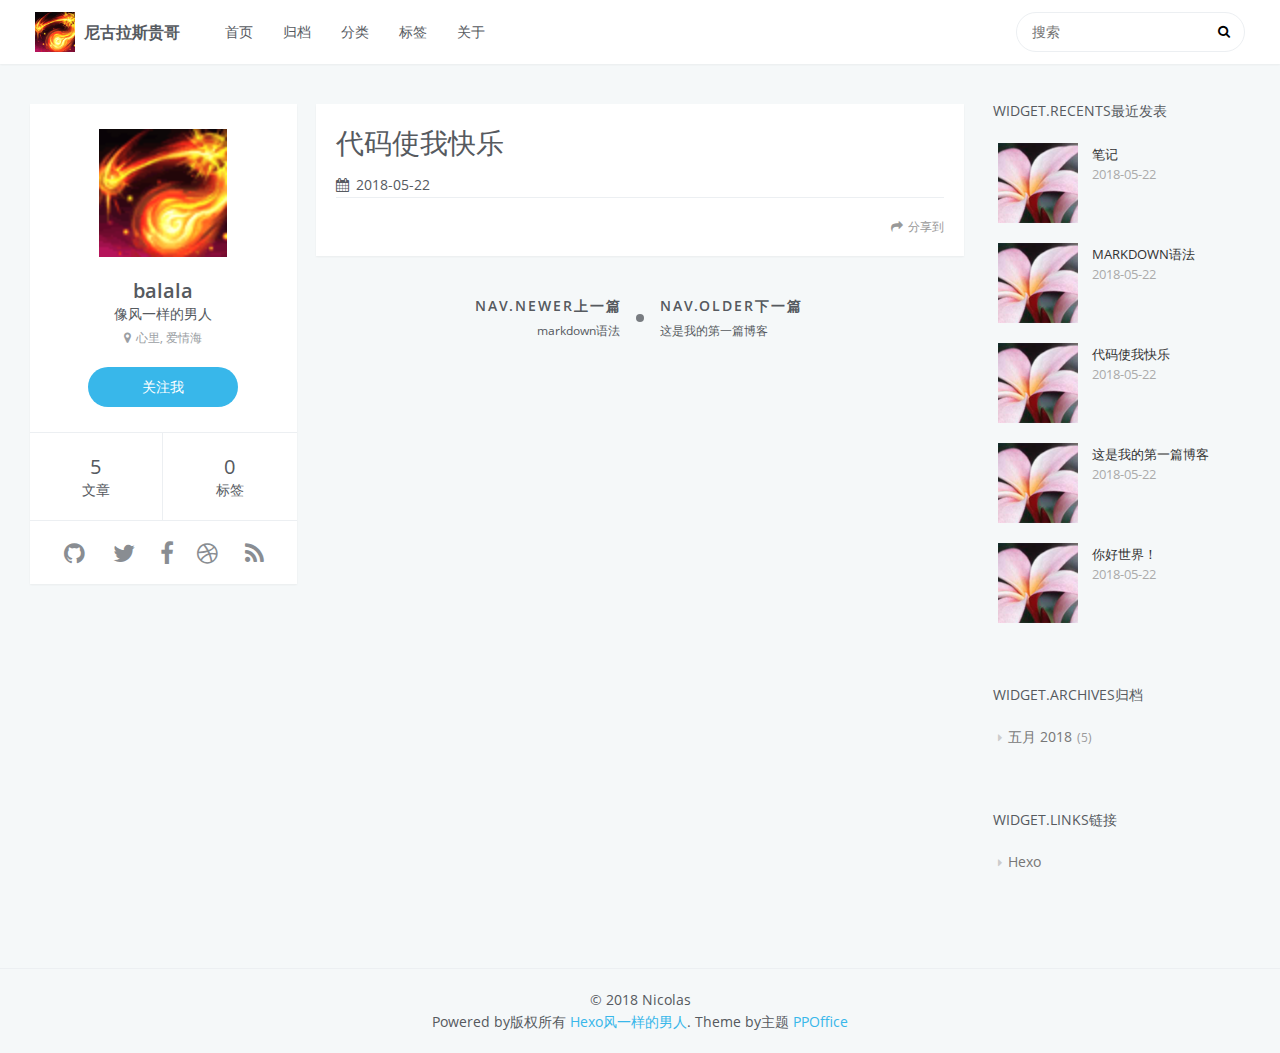
<file: 2018/05/22/代码使我快乐/index.html>
<!DOCTYPE html>
<html lang=zh>
<head>
    <meta charset="utf-8">
    
    <title>代码使我快乐 | 尼古拉斯贵哥</title>
    <meta name="viewport" content="width=device-width, initial-scale=1, maximum-scale=1" />
    <meta name="description" content="天王盖地虎，小鸡炖蘑菇">
<meta name="keywords" content="js，web">
<meta property="og:type" content="article">
<meta property="og:title" content="代码使我快乐">
<meta property="og:url" content="http://yoursite.com/2018/05/22/代码使我快乐/index.html">
<meta property="og:site_name" content="尼古拉斯贵哥">
<meta property="og:description" content="天王盖地虎，小鸡炖蘑菇">
<meta property="og:locale" content="zh-CN">
<meta property="og:updated_time" content="2018-05-22T02:46:59.883Z">
<meta name="twitter:card" content="summary">
<meta name="twitter:title" content="代码使我快乐">
<meta name="twitter:description" content="天王盖地虎，小鸡炖蘑菇">
    

    
        <link rel="alternate" href="/" title="尼古拉斯贵哥" type="application/atom+xml" />
    

    
        <link rel="icon" href="/css/images/like.png" />
    

    <link rel="stylesheet" href="/libs/font-awesome/css/font-awesome.min.css">
    <link rel="stylesheet" href="/libs/open-sans/styles.css">
    <link rel="stylesheet" href="/libs/source-code-pro/styles.css">

    <link rel="stylesheet" href="/css/style.css">

    <script src="/libs/jquery/2.1.3/jquery.min.js"></script>
    
    
        <link rel="stylesheet" href="/libs/lightgallery/css/lightgallery.min.css">
    
    
        <link rel="stylesheet" href="/libs/justified-gallery/justifiedGallery.min.css">
    
    
    
    


</head>

<body>
    <div id="container">
        <header id="header">
    <div id="header-main" class="header-inner">
        <div class="outer">
            <a href="/" id="logo">
                <i class="logo"></i>
                <span class="site-title">尼古拉斯贵哥</span>
            </a>
            <nav id="main-nav">
                
                    <a class="main-nav-link" href="/.">首页</a>
                
                    <a class="main-nav-link" href="/guidan">归档</a>
                
                    <a class="main-nav-link" href="/categories">分类</a>
                
                    <a class="main-nav-link" href="/tags">标签</a>
                
                    <a class="main-nav-link" href="/about">关于</a>
                
            </nav>
            
                
                <nav id="sub-nav">
                    <div class="profile" id="profile-nav">
                        <a id="profile-anchor" href="javascript:;">
                            <img class="avatar" src="/css/images/like.png" />
                            <i class="fa fa-caret-down"></i>
                        </a>
                    </div>
                </nav>
            
            <div id="search-form-wrap">

    <form class="search-form">
        <input type="text" class="ins-search-input search-form-input" placeholder="搜索" />
        <button type="submit" class="search-form-submit"></button>
    </form>
    <div class="ins-search">
    <div class="ins-search-mask"></div>
    <div class="ins-search-container">
        <div class="ins-input-wrapper">
            <input type="text" class="ins-search-input" placeholder="想要查找什么..." />
            <span class="ins-close ins-selectable"><i class="fa fa-times-circle"></i></span>
        </div>
        <div class="ins-section-wrapper">
            <div class="ins-section-container"></div>
        </div>
    </div>
</div>
<script>
(function (window) {
    var INSIGHT_CONFIG = {
        TRANSLATION: {
            POSTS: '文章',
            PAGES: '页面',
            CATEGORIES: '分类',
            TAGS: '标签',
            UNTITLED: '(未命名)',
        },
        ROOT_URL: '/',
        CONTENT_URL: '/content.json',
    };
    window.INSIGHT_CONFIG = INSIGHT_CONFIG;
})(window);
</script>
<script src="/js/insight.js"></script>

</div>
        </div>
    </div>
    <div id="main-nav-mobile" class="header-sub header-inner">
        <table class="menu outer">
            <tr>
                
                    <td><a class="main-nav-link" href="/.">首页</a></td>
                
                    <td><a class="main-nav-link" href="/guidan">归档</a></td>
                
                    <td><a class="main-nav-link" href="/categories">分类</a></td>
                
                    <td><a class="main-nav-link" href="/tags">标签</a></td>
                
                    <td><a class="main-nav-link" href="/about">关于</a></td>
                
                <td>
                    
    <div class="search-form">
        <input type="text" class="ins-search-input search-form-input" placeholder="搜索" />
    </div>

                </td>
            </tr>
        </table>
    </div>
</header>

        <div class="outer">
            
                

<aside id="profile" class="profile-fixed">
    <div class="inner profile-inner">
        <div class="base-info profile-block">
            <img id="avatar" src="/css/images/like.png" />
            <h2 id="name">balala</h2>
            <h3 id="title">像风一样的男人</h3>
            <span id="location"><i class="fa fa-map-marker"></i>心里, 爱情海</span>
            <a id="follow" target="_blank" href="https://github.com/ppoffice/">关注我</a>
        </div>
        <div class="article-info profile-block">
            <div class="article-info-block">
                5
                <span>文章</span>
            </div>
            <div class="article-info-block">
                0
                <span>标签</span>
            </div>
        </div>
        
        <div class="profile-block social-links">
            <table>
                <tr>
                    
                    
                    <td>
                        <a href="http://github.com/ppoffice/hexo-theme-icarus" target="_blank" title="github" class=tooltip>
                            <i class="fa fa-github"></i>
                        </a>
                    </td>
                    
                    <td>
                        <a href="/" target="_blank" title="twitter" class=tooltip>
                            <i class="fa fa-twitter"></i>
                        </a>
                    </td>
                    
                    <td>
                        <a href="/" target="_blank" title="facebook" class=tooltip>
                            <i class="fa fa-facebook"></i>
                        </a>
                    </td>
                    
                    <td>
                        <a href="/" target="_blank" title="dribbble" class=tooltip>
                            <i class="fa fa-dribbble"></i>
                        </a>
                    </td>
                    
                    <td>
                        <a href="/" target="_blank" title="rss" class=tooltip>
                            <i class="fa fa-rss"></i>
                        </a>
                    </td>
                    
                </tr>
            </table>
        </div>
        
    </div>
</aside>

            
            <section id="main"><article id="post-代码使我快乐" class="article article-type-post" itemscope itemprop="blogPost">
    <div class="article-inner">
        
        
            <header class="article-header">
                
    
        <h1 class="article-title" itemprop="name">
            代码使我快乐
        </h1>
    

                
                    <div class="article-meta">
                        
    <div class="article-date">
        <i class="fa fa-calendar"></i>
        <a href="/2018/05/22/代码使我快乐/">
            <time datetime="2018-05-22T02:46:59.000Z" itemprop="datePublished">2018-05-22</time>
        </a>
    </div>


                        
                        
                    </div>
                
            </header>
        
        
        <div class="article-entry" itemprop="articleBody">
        
            
            
        
        </div>
        <footer class="article-footer">
            <div class="share-container">



</div>

    <a data-url="http://yoursite.com/2018/05/22/代码使我快乐/" data-id="cjhiv768f0002u4ilid6eupyq" class="article-share-link"><i class="fa fa-share"></i>分享到</a>
<script>
    (function ($) {
        // Prevent duplicate binding
        if (typeof(__SHARE_BUTTON_BINDED__) === 'undefined' || !__SHARE_BUTTON_BINDED__) {
            __SHARE_BUTTON_BINDED__ = true;
        } else {
            return;
        }
        $('body').on('click', function() {
            $('.article-share-box.on').removeClass('on');
        }).on('click', '.article-share-link', function(e) {
            e.stopPropagation();

            var $this = $(this),
                url = $this.attr('data-url'),
                encodedUrl = encodeURIComponent(url),
                id = 'article-share-box-' + $this.attr('data-id'),
                offset = $this.offset(),
                box;

            if ($('#' + id).length) {
                box = $('#' + id);

                if (box.hasClass('on')){
                    box.removeClass('on');
                    return;
                }
            } else {
                var html = [
                    '<div id="' + id + '" class="article-share-box">',
                        '<input class="article-share-input" value="' + url + '">',
                        '<div class="article-share-links">',
                            '<a href="https://twitter.com/intent/tweet?url=' + encodedUrl + '" class="fa fa-twitter article-share-twitter" target="_blank" title="Twitter"></a>',
                            '<a href="https://www.facebook.com/sharer.php?u=' + encodedUrl + '" class="fa fa-facebook article-share-facebook" target="_blank" title="Facebook"></a>',
                            '<a href="http://pinterest.com/pin/create/button/?url=' + encodedUrl + '" class="fa fa-pinterest article-share-pinterest" target="_blank" title="Pinterest"></a>',
                            '<a href="https://plus.google.com/share?url=' + encodedUrl + '" class="fa fa-google article-share-google" target="_blank" title="Google+"></a>',
                        '</div>',
                    '</div>'
                ].join('');

              box = $(html);

              $('body').append(box);
            }

            $('.article-share-box.on').hide();

            box.css({
                top: offset.top + 25,
                left: offset.left
            }).addClass('on');

        }).on('click', '.article-share-box', function (e) {
            e.stopPropagation();
        }).on('click', '.article-share-box-input', function () {
            $(this).select();
        }).on('click', '.article-share-box-link', function (e) {
            e.preventDefault();
            e.stopPropagation();

            window.open(this.href, 'article-share-box-window-' + Date.now(), 'width=500,height=450');
        });
    })(jQuery);
</script>

            
    

        </footer>
    </div>
    
        
<nav id="article-nav">
    
        <a href="/2018/05/22/markdown语法/" id="article-nav-newer" class="article-nav-link-wrap">
            <strong class="article-nav-caption">nav.newer上一篇</strong>
            <div class="article-nav-title">
                
                    markdown语法
                
            </div>
        </a>
    
    
        <a href="/2018/05/22/这是我的第一篇博客/" id="article-nav-older" class="article-nav-link-wrap">
            <strong class="article-nav-caption">nav.older下一篇</strong>
            <div class="article-nav-title">这是我的第一篇博客</div>
        </a>
    
</nav>


    
</article>


    
    

</section>
            
                
<aside id="sidebar">
   
        
    <div class="widget-wrap">
        <h3 class="widget-title">widget.recents最近发表</h3>
        <div class="widget">
            <ul id="recent-post" class="">
                
                    <li>
                        
                        <div class="item-thumbnail">
                            <a href="/2018/05/22/笔记/" class="thumbnail">
    
    
        <span class="thumbnail-image thumbnail-none"></span>
    
</a>

                        </div>
                        
                        <div class="item-inner">
                            <p class="item-category"></p>
                            <p class="item-title"><a href="/2018/05/22/笔记/" class="title">笔记</a></p>
                            <p class="item-date"><time datetime="2018-05-22T07:40:15.000Z" itemprop="datePublished">2018-05-22</time></p>
                        </div>
                    </li>
                
                    <li>
                        
                        <div class="item-thumbnail">
                            <a href="/2018/05/22/markdown语法/" class="thumbnail">
    
    
        <span class="thumbnail-image thumbnail-none"></span>
    
</a>

                        </div>
                        
                        <div class="item-inner">
                            <p class="item-category"></p>
                            <p class="item-title"><a href="/2018/05/22/markdown语法/" class="title">markdown语法</a></p>
                            <p class="item-date"><time datetime="2018-05-22T03:11:00.000Z" itemprop="datePublished">2018-05-22</time></p>
                        </div>
                    </li>
                
                    <li>
                        
                        <div class="item-thumbnail">
                            <a href="/2018/05/22/代码使我快乐/" class="thumbnail">
    
    
        <span class="thumbnail-image thumbnail-none"></span>
    
</a>

                        </div>
                        
                        <div class="item-inner">
                            <p class="item-category"></p>
                            <p class="item-title"><a href="/2018/05/22/代码使我快乐/" class="title">代码使我快乐</a></p>
                            <p class="item-date"><time datetime="2018-05-22T02:46:59.000Z" itemprop="datePublished">2018-05-22</time></p>
                        </div>
                    </li>
                
                    <li>
                        
                        <div class="item-thumbnail">
                            <a href="/2018/05/22/这是我的第一篇博客/" class="thumbnail">
    
    
        <span class="thumbnail-image thumbnail-none"></span>
    
</a>

                        </div>
                        
                        <div class="item-inner">
                            <p class="item-category"></p>
                            <p class="item-title"><a href="/2018/05/22/这是我的第一篇博客/" class="title">这是我的第一篇博客</a></p>
                            <p class="item-date"><time datetime="2018-05-22T02:39:32.000Z" itemprop="datePublished">2018-05-22</time></p>
                        </div>
                    </li>
                
                    <li>
                        
                        <div class="item-thumbnail">
                            <a href="/2018/05/22/hello-world/" class="thumbnail">
    
    
        <span class="thumbnail-image thumbnail-none"></span>
    
</a>

                        </div>
                        
                        <div class="item-inner">
                            <p class="item-category"></p>
                            <p class="item-title"><a href="/2018/05/22/hello-world/" class="title">你好世界！</a></p>
                            <p class="item-date"><time datetime="2018-05-22T02:18:53.809Z" itemprop="datePublished">2018-05-22</time></p>
                        </div>
                    </li>
                
            </ul>
        </div>
    </div>

    
        
    
        
    <div class="widget-wrap">
        <h3 class="widget-title">widget.archives归档</h3>
        <div class="widget">
            <ul class="archive-list"><li class="archive-list-item"><a class="archive-list-link" href="/archives/2018/05/">五月 2018</a><span class="archive-list-count">5</span></li></ul>
        </div>
    </div>

    
        
    
        
    
        
    <div class="widget-wrap widget-list">
        <h3 class="widget-title">widget.links链接</h3>
        <div class="widget">
            <ul>
                
                    <li>
                        <a href="http://hexo.io">Hexo</a>
                    </li>
                
            </ul>
        </div>
    </div>


    
    <div id="toTop" class="fa fa-angle-up"></div>
</aside>

            
        </div>
        <footer id="footer">
    <div class="outer">
        <div id="footer-info" class="inner">
            &copy; 2018 Nicolas<br>
            Powered by版权所有 <a href="http://baidu.com/">Hexo风一样的男人</a>. Theme by主题 <a href="http://baidu.com/">PPOffice</a>
        </div>
    </div> 
</footer>
        


    
        <script src="/libs/lightgallery/js/lightgallery.min.js"></script>
        <script src="/libs/lightgallery/js/lg-thumbnail.min.js"></script>
        <script src="/libs/lightgallery/js/lg-pager.min.js"></script>
        <script src="/libs/lightgallery/js/lg-autoplay.min.js"></script>
        <script src="/libs/lightgallery/js/lg-fullscreen.min.js"></script>
        <script src="/libs/lightgallery/js/lg-zoom.min.js"></script>
        <script src="/libs/lightgallery/js/lg-hash.min.js"></script>
        <script src="/libs/lightgallery/js/lg-share.min.js"></script>
        <script src="/libs/lightgallery/js/lg-video.min.js"></script>
    
    
        <script src="/libs/justified-gallery/jquery.justifiedGallery.min.js"></script>
    
    



<!-- Custom Scripts -->
<script src="/js/main.js"></script>

    </div>
</body>
</html>
</file>
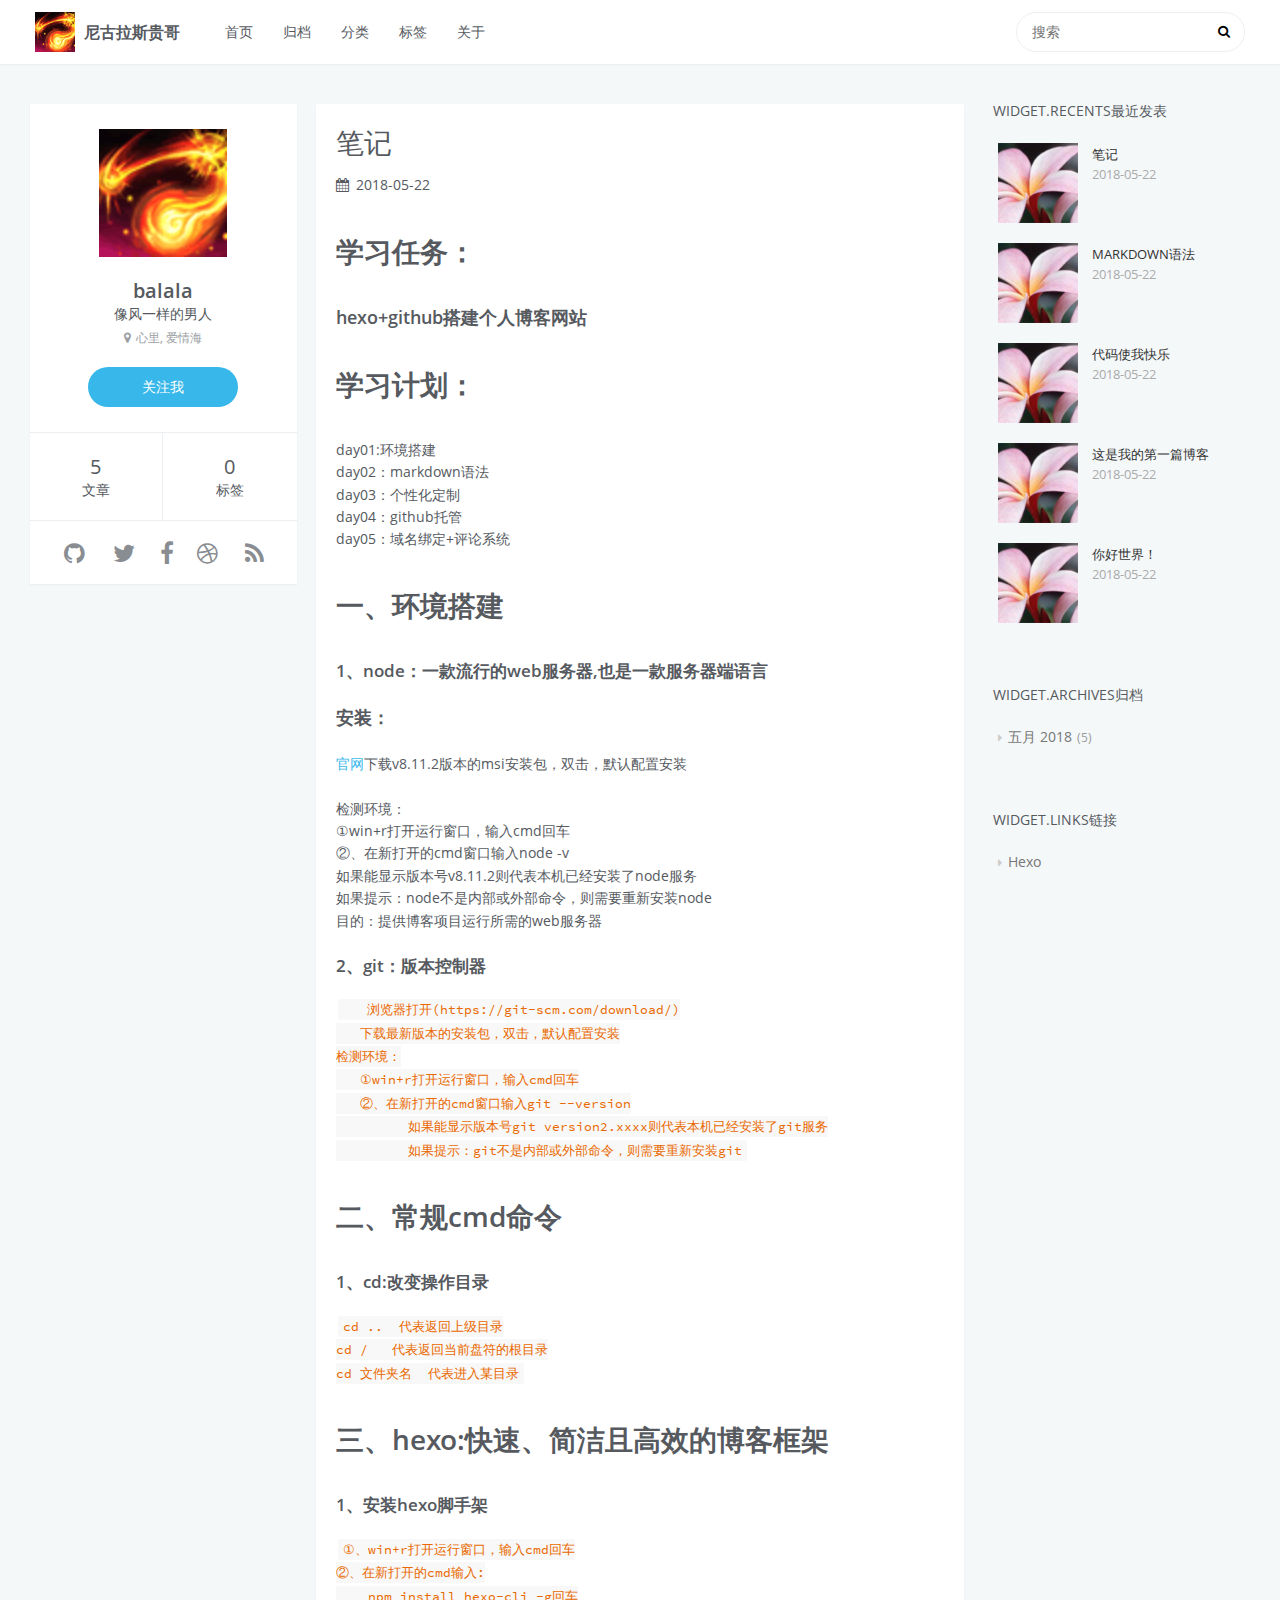
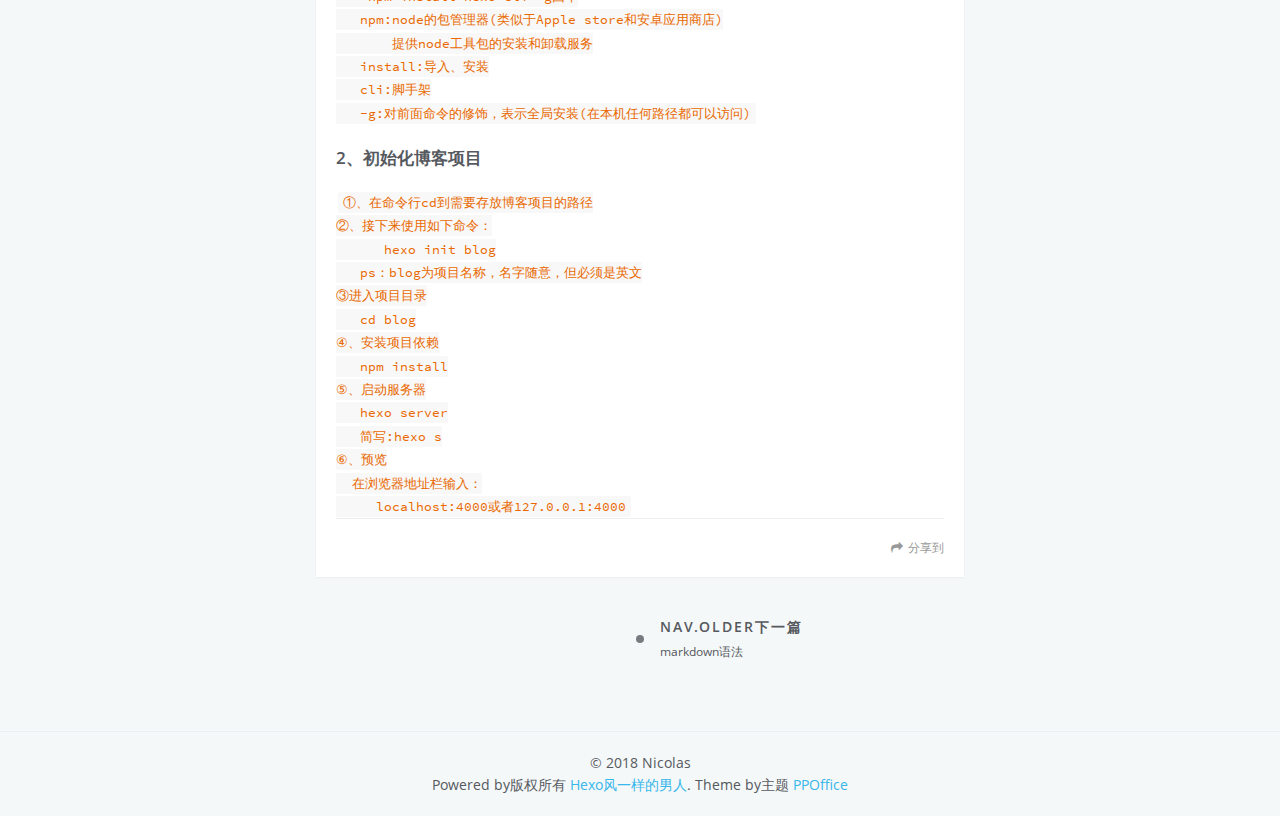
<file: 2018/05/22/笔记/index.html>
<!DOCTYPE html>
<html lang=zh>
<head>
    <meta charset="utf-8">
    
    <title>笔记 | 尼古拉斯贵哥</title>
    <meta name="viewport" content="width=device-width, initial-scale=1, maximum-scale=1" />
    <meta name="description" content="学习任务：hexo+github搭建个人博客网站学习计划：  day01:环境搭建  day02：markdown语法  day03：个性化定制  day04：github托管  day05：域名绑定+评论系统 一、环境搭建1、node：一款流行的web服务器,也是一款服务器端语言安装：官网下载v8.11.2版本的msi安装包，双击，默认配置安装 检测环境：        ①win+r打开运行窗口">
<meta name="keywords" content="js，web">
<meta property="og:type" content="article">
<meta property="og:title" content="笔记">
<meta property="og:url" content="http://yoursite.com/2018/05/22/笔记/index.html">
<meta property="og:site_name" content="尼古拉斯贵哥">
<meta property="og:description" content="学习任务：hexo+github搭建个人博客网站学习计划：  day01:环境搭建  day02：markdown语法  day03：个性化定制  day04：github托管  day05：域名绑定+评论系统 一、环境搭建1、node：一款流行的web服务器,也是一款服务器端语言安装：官网下载v8.11.2版本的msi安装包，双击，默认配置安装 检测环境：        ①win+r打开运行窗口">
<meta property="og:locale" content="zh-CN">
<meta property="og:updated_time" content="2018-05-22T09:18:49.492Z">
<meta name="twitter:card" content="summary">
<meta name="twitter:title" content="笔记">
<meta name="twitter:description" content="学习任务：hexo+github搭建个人博客网站学习计划：  day01:环境搭建  day02：markdown语法  day03：个性化定制  day04：github托管  day05：域名绑定+评论系统 一、环境搭建1、node：一款流行的web服务器,也是一款服务器端语言安装：官网下载v8.11.2版本的msi安装包，双击，默认配置安装 检测环境：        ①win+r打开运行窗口">
    

    
        <link rel="alternate" href="/" title="尼古拉斯贵哥" type="application/atom+xml" />
    

    
        <link rel="icon" href="/css/images/like.png" />
    

    <link rel="stylesheet" href="/libs/font-awesome/css/font-awesome.min.css">
    <link rel="stylesheet" href="/libs/open-sans/styles.css">
    <link rel="stylesheet" href="/libs/source-code-pro/styles.css">

    <link rel="stylesheet" href="/css/style.css">

    <script src="/libs/jquery/2.1.3/jquery.min.js"></script>
    
    
        <link rel="stylesheet" href="/libs/lightgallery/css/lightgallery.min.css">
    
    
        <link rel="stylesheet" href="/libs/justified-gallery/justifiedGallery.min.css">
    
    
    
    


</head>

<body>
    <div id="container">
        <header id="header">
    <div id="header-main" class="header-inner">
        <div class="outer">
            <a href="/" id="logo">
                <i class="logo"></i>
                <span class="site-title">尼古拉斯贵哥</span>
            </a>
            <nav id="main-nav">
                
                    <a class="main-nav-link" href="/.">首页</a>
                
                    <a class="main-nav-link" href="/guidan">归档</a>
                
                    <a class="main-nav-link" href="/categories">分类</a>
                
                    <a class="main-nav-link" href="/tags">标签</a>
                
                    <a class="main-nav-link" href="/about">关于</a>
                
            </nav>
            
                
                <nav id="sub-nav">
                    <div class="profile" id="profile-nav">
                        <a id="profile-anchor" href="javascript:;">
                            <img class="avatar" src="/css/images/like.png" />
                            <i class="fa fa-caret-down"></i>
                        </a>
                    </div>
                </nav>
            
            <div id="search-form-wrap">

    <form class="search-form">
        <input type="text" class="ins-search-input search-form-input" placeholder="搜索" />
        <button type="submit" class="search-form-submit"></button>
    </form>
    <div class="ins-search">
    <div class="ins-search-mask"></div>
    <div class="ins-search-container">
        <div class="ins-input-wrapper">
            <input type="text" class="ins-search-input" placeholder="想要查找什么..." />
            <span class="ins-close ins-selectable"><i class="fa fa-times-circle"></i></span>
        </div>
        <div class="ins-section-wrapper">
            <div class="ins-section-container"></div>
        </div>
    </div>
</div>
<script>
(function (window) {
    var INSIGHT_CONFIG = {
        TRANSLATION: {
            POSTS: '文章',
            PAGES: '页面',
            CATEGORIES: '分类',
            TAGS: '标签',
            UNTITLED: '(未命名)',
        },
        ROOT_URL: '/',
        CONTENT_URL: '/content.json',
    };
    window.INSIGHT_CONFIG = INSIGHT_CONFIG;
})(window);
</script>
<script src="/js/insight.js"></script>

</div>
        </div>
    </div>
    <div id="main-nav-mobile" class="header-sub header-inner">
        <table class="menu outer">
            <tr>
                
                    <td><a class="main-nav-link" href="/.">首页</a></td>
                
                    <td><a class="main-nav-link" href="/guidan">归档</a></td>
                
                    <td><a class="main-nav-link" href="/categories">分类</a></td>
                
                    <td><a class="main-nav-link" href="/tags">标签</a></td>
                
                    <td><a class="main-nav-link" href="/about">关于</a></td>
                
                <td>
                    
    <div class="search-form">
        <input type="text" class="ins-search-input search-form-input" placeholder="搜索" />
    </div>

                </td>
            </tr>
        </table>
    </div>
</header>

        <div class="outer">
            
                

<aside id="profile" class="profile-fixed">
    <div class="inner profile-inner">
        <div class="base-info profile-block">
            <img id="avatar" src="/css/images/like.png" />
            <h2 id="name">balala</h2>
            <h3 id="title">像风一样的男人</h3>
            <span id="location"><i class="fa fa-map-marker"></i>心里, 爱情海</span>
            <a id="follow" target="_blank" href="https://github.com/ppoffice/">关注我</a>
        </div>
        <div class="article-info profile-block">
            <div class="article-info-block">
                5
                <span>文章</span>
            </div>
            <div class="article-info-block">
                0
                <span>标签</span>
            </div>
        </div>
        
        <div class="profile-block social-links">
            <table>
                <tr>
                    
                    
                    <td>
                        <a href="http://github.com/ppoffice/hexo-theme-icarus" target="_blank" title="github" class=tooltip>
                            <i class="fa fa-github"></i>
                        </a>
                    </td>
                    
                    <td>
                        <a href="/" target="_blank" title="twitter" class=tooltip>
                            <i class="fa fa-twitter"></i>
                        </a>
                    </td>
                    
                    <td>
                        <a href="/" target="_blank" title="facebook" class=tooltip>
                            <i class="fa fa-facebook"></i>
                        </a>
                    </td>
                    
                    <td>
                        <a href="/" target="_blank" title="dribbble" class=tooltip>
                            <i class="fa fa-dribbble"></i>
                        </a>
                    </td>
                    
                    <td>
                        <a href="/" target="_blank" title="rss" class=tooltip>
                            <i class="fa fa-rss"></i>
                        </a>
                    </td>
                    
                </tr>
            </table>
        </div>
        
    </div>
</aside>

            
            <section id="main"><article id="post-笔记" class="article article-type-post" itemscope itemprop="blogPost">
    <div class="article-inner">
        
        
            <header class="article-header">
                
    
        <h1 class="article-title" itemprop="name">
            笔记
        </h1>
    

                
                    <div class="article-meta">
                        
    <div class="article-date">
        <i class="fa fa-calendar"></i>
        <a href="/2018/05/22/笔记/">
            <time datetime="2018-05-22T07:40:15.000Z" itemprop="datePublished">2018-05-22</time>
        </a>
    </div>


                        
                        
                    </div>
                
            </header>
        
        
        <div class="article-entry" itemprop="articleBody">
        
            
            <h1 id="学习任务："><a href="#学习任务：" class="headerlink" title="学习任务："></a>学习任务：</h1><h3 id="hexo-github搭建个人博客网站"><a href="#hexo-github搭建个人博客网站" class="headerlink" title="hexo+github搭建个人博客网站"></a>hexo+github搭建个人博客网站</h3><h1 id="学习计划："><a href="#学习计划：" class="headerlink" title="学习计划："></a>学习计划：</h1><p>  day01:环境搭建<br>  day02：markdown语法<br>  day03：个性化定制<br>  day04：github托管<br>  day05：域名绑定+评论系统</p>
<h1 id="一、环境搭建"><a href="#一、环境搭建" class="headerlink" title="一、环境搭建"></a>一、环境搭建</h1><h4 id="1、node：一款流行的web服务器-也是一款服务器端语言"><a href="#1、node：一款流行的web服务器-也是一款服务器端语言" class="headerlink" title="1、node：一款流行的web服务器,也是一款服务器端语言"></a>1、node：一款流行的web服务器,也是一款服务器端语言</h4><h3 id="安装："><a href="#安装：" class="headerlink" title="安装："></a>安装：</h3><p><a href="https://nodejs.org" target="_blank" rel="noopener">官网</a>下载v8.11.2版本的msi安装包，双击，默认配置安装</p>
<p>检测环境：<br>        ①win+r打开运行窗口，输入cmd回车<br>        ②、在新打开的cmd窗口输入node -v<br>                如果能显示版本号v8.11.2则代表本机已经安装了node服务<br>                如果提示：node不是内部或外部命令，则需要重新安装node<br>    目的：提供博客项目运行所需的web服务器</p>
<h4 id="2、git：版本控制器"><a href="#2、git：版本控制器" class="headerlink" title="2、git：版本控制器"></a>2、git：版本控制器</h4><pre><code>   浏览器打开(https://git-scm.com/download/)
   下载最新版本的安装包，双击，默认配置安装
检测环境：
   ①win+r打开运行窗口，输入cmd回车
   ②、在新打开的cmd窗口输入git --version
         如果能显示版本号git version2.xxxx则代表本机已经安装了git服务
         如果提示：git不是内部或外部命令，则需要重新安装git
</code></pre><h1 id="二、常规cmd命令"><a href="#二、常规cmd命令" class="headerlink" title="二、常规cmd命令"></a>二、常规cmd命令</h1><h4 id="1、cd-改变操作目录"><a href="#1、cd-改变操作目录" class="headerlink" title="1、cd:改变操作目录"></a>1、cd:改变操作目录</h4><pre><code>cd ..  代表返回上级目录
cd /   代表返回当前盘符的根目录
cd 文件夹名  代表进入某目录
</code></pre><h1 id="三、hexo-快速、简洁且高效的博客框架"><a href="#三、hexo-快速、简洁且高效的博客框架" class="headerlink" title="三、hexo:快速、简洁且高效的博客框架"></a>三、hexo:快速、简洁且高效的博客框架</h1><h4 id="1、安装hexo脚手架"><a href="#1、安装hexo脚手架" class="headerlink" title="1、安装hexo脚手架"></a>1、安装hexo脚手架</h4><pre><code>①、win+r打开运行窗口，输入cmd回车
②、在新打开的cmd输入:
    npm install hexo-cli -g回车
   npm:node的包管理器(类似于Apple store和安卓应用商店)
       提供node工具包的安装和卸载服务
   install:导入、安装
   cli:脚手架
   -g:对前面命令的修饰，表示全局安装(在本机任何路径都可以访问)
</code></pre><h4 id="2、初始化博客项目"><a href="#2、初始化博客项目" class="headerlink" title="2、初始化博客项目"></a>2、初始化博客项目</h4><pre><code>①、在命令行cd到需要存放博客项目的路径
②、接下来使用如下命令：
      hexo init blog
   ps：blog为项目名称，名字随意，但必须是英文
③进入项目目录
   cd blog
④、安装项目依赖
   npm install
⑤、启动服务器
   hexo server
   简写:hexo s
⑥、预览
  在浏览器地址栏输入：
     localhost:4000或者127.0.0.1:4000
</code></pre>
        
        </div>
        <footer class="article-footer">
            <div class="share-container">



</div>

    <a data-url="http://yoursite.com/2018/05/22/笔记/" data-id="cjhiv768f0003u4ilvb1exx25" class="article-share-link"><i class="fa fa-share"></i>分享到</a>
<script>
    (function ($) {
        // Prevent duplicate binding
        if (typeof(__SHARE_BUTTON_BINDED__) === 'undefined' || !__SHARE_BUTTON_BINDED__) {
            __SHARE_BUTTON_BINDED__ = true;
        } else {
            return;
        }
        $('body').on('click', function() {
            $('.article-share-box.on').removeClass('on');
        }).on('click', '.article-share-link', function(e) {
            e.stopPropagation();

            var $this = $(this),
                url = $this.attr('data-url'),
                encodedUrl = encodeURIComponent(url),
                id = 'article-share-box-' + $this.attr('data-id'),
                offset = $this.offset(),
                box;

            if ($('#' + id).length) {
                box = $('#' + id);

                if (box.hasClass('on')){
                    box.removeClass('on');
                    return;
                }
            } else {
                var html = [
                    '<div id="' + id + '" class="article-share-box">',
                        '<input class="article-share-input" value="' + url + '">',
                        '<div class="article-share-links">',
                            '<a href="https://twitter.com/intent/tweet?url=' + encodedUrl + '" class="fa fa-twitter article-share-twitter" target="_blank" title="Twitter"></a>',
                            '<a href="https://www.facebook.com/sharer.php?u=' + encodedUrl + '" class="fa fa-facebook article-share-facebook" target="_blank" title="Facebook"></a>',
                            '<a href="http://pinterest.com/pin/create/button/?url=' + encodedUrl + '" class="fa fa-pinterest article-share-pinterest" target="_blank" title="Pinterest"></a>',
                            '<a href="https://plus.google.com/share?url=' + encodedUrl + '" class="fa fa-google article-share-google" target="_blank" title="Google+"></a>',
                        '</div>',
                    '</div>'
                ].join('');

              box = $(html);

              $('body').append(box);
            }

            $('.article-share-box.on').hide();

            box.css({
                top: offset.top + 25,
                left: offset.left
            }).addClass('on');

        }).on('click', '.article-share-box', function (e) {
            e.stopPropagation();
        }).on('click', '.article-share-box-input', function () {
            $(this).select();
        }).on('click', '.article-share-box-link', function (e) {
            e.preventDefault();
            e.stopPropagation();

            window.open(this.href, 'article-share-box-window-' + Date.now(), 'width=500,height=450');
        });
    })(jQuery);
</script>

            
    

        </footer>
    </div>
    
        
<nav id="article-nav">
    
    
        <a href="/2018/05/22/markdown语法/" id="article-nav-older" class="article-nav-link-wrap">
            <strong class="article-nav-caption">nav.older下一篇</strong>
            <div class="article-nav-title">markdown语法</div>
        </a>
    
</nav>


    
</article>


    
    

</section>
            
                
<aside id="sidebar">
   
        
    <div class="widget-wrap">
        <h3 class="widget-title">widget.recents最近发表</h3>
        <div class="widget">
            <ul id="recent-post" class="">
                
                    <li>
                        
                        <div class="item-thumbnail">
                            <a href="/2018/05/22/笔记/" class="thumbnail">
    
    
        <span class="thumbnail-image thumbnail-none"></span>
    
</a>

                        </div>
                        
                        <div class="item-inner">
                            <p class="item-category"></p>
                            <p class="item-title"><a href="/2018/05/22/笔记/" class="title">笔记</a></p>
                            <p class="item-date"><time datetime="2018-05-22T07:40:15.000Z" itemprop="datePublished">2018-05-22</time></p>
                        </div>
                    </li>
                
                    <li>
                        
                        <div class="item-thumbnail">
                            <a href="/2018/05/22/markdown语法/" class="thumbnail">
    
    
        <span class="thumbnail-image thumbnail-none"></span>
    
</a>

                        </div>
                        
                        <div class="item-inner">
                            <p class="item-category"></p>
                            <p class="item-title"><a href="/2018/05/22/markdown语法/" class="title">markdown语法</a></p>
                            <p class="item-date"><time datetime="2018-05-22T03:11:00.000Z" itemprop="datePublished">2018-05-22</time></p>
                        </div>
                    </li>
                
                    <li>
                        
                        <div class="item-thumbnail">
                            <a href="/2018/05/22/代码使我快乐/" class="thumbnail">
    
    
        <span class="thumbnail-image thumbnail-none"></span>
    
</a>

                        </div>
                        
                        <div class="item-inner">
                            <p class="item-category"></p>
                            <p class="item-title"><a href="/2018/05/22/代码使我快乐/" class="title">代码使我快乐</a></p>
                            <p class="item-date"><time datetime="2018-05-22T02:46:59.000Z" itemprop="datePublished">2018-05-22</time></p>
                        </div>
                    </li>
                
                    <li>
                        
                        <div class="item-thumbnail">
                            <a href="/2018/05/22/这是我的第一篇博客/" class="thumbnail">
    
    
        <span class="thumbnail-image thumbnail-none"></span>
    
</a>

                        </div>
                        
                        <div class="item-inner">
                            <p class="item-category"></p>
                            <p class="item-title"><a href="/2018/05/22/这是我的第一篇博客/" class="title">这是我的第一篇博客</a></p>
                            <p class="item-date"><time datetime="2018-05-22T02:39:32.000Z" itemprop="datePublished">2018-05-22</time></p>
                        </div>
                    </li>
                
                    <li>
                        
                        <div class="item-thumbnail">
                            <a href="/2018/05/22/hello-world/" class="thumbnail">
    
    
        <span class="thumbnail-image thumbnail-none"></span>
    
</a>

                        </div>
                        
                        <div class="item-inner">
                            <p class="item-category"></p>
                            <p class="item-title"><a href="/2018/05/22/hello-world/" class="title">你好世界！</a></p>
                            <p class="item-date"><time datetime="2018-05-22T02:18:53.809Z" itemprop="datePublished">2018-05-22</time></p>
                        </div>
                    </li>
                
            </ul>
        </div>
    </div>

    
        
    
        
    <div class="widget-wrap">
        <h3 class="widget-title">widget.archives归档</h3>
        <div class="widget">
            <ul class="archive-list"><li class="archive-list-item"><a class="archive-list-link" href="/archives/2018/05/">五月 2018</a><span class="archive-list-count">5</span></li></ul>
        </div>
    </div>

    
        
    
        
    
        
    <div class="widget-wrap widget-list">
        <h3 class="widget-title">widget.links链接</h3>
        <div class="widget">
            <ul>
                
                    <li>
                        <a href="http://hexo.io">Hexo</a>
                    </li>
                
            </ul>
        </div>
    </div>


    
    <div id="toTop" class="fa fa-angle-up"></div>
</aside>

            
        </div>
        <footer id="footer">
    <div class="outer">
        <div id="footer-info" class="inner">
            &copy; 2018 Nicolas<br>
            Powered by版权所有 <a href="http://baidu.com/">Hexo风一样的男人</a>. Theme by主题 <a href="http://baidu.com/">PPOffice</a>
        </div>
    </div> 
</footer>
        


    
        <script src="/libs/lightgallery/js/lightgallery.min.js"></script>
        <script src="/libs/lightgallery/js/lg-thumbnail.min.js"></script>
        <script src="/libs/lightgallery/js/lg-pager.min.js"></script>
        <script src="/libs/lightgallery/js/lg-autoplay.min.js"></script>
        <script src="/libs/lightgallery/js/lg-fullscreen.min.js"></script>
        <script src="/libs/lightgallery/js/lg-zoom.min.js"></script>
        <script src="/libs/lightgallery/js/lg-hash.min.js"></script>
        <script src="/libs/lightgallery/js/lg-share.min.js"></script>
        <script src="/libs/lightgallery/js/lg-video.min.js"></script>
    
    
        <script src="/libs/justified-gallery/jquery.justifiedGallery.min.js"></script>
    
    



<!-- Custom Scripts -->
<script src="/js/main.js"></script>

    </div>
</body>
</html>
</file>
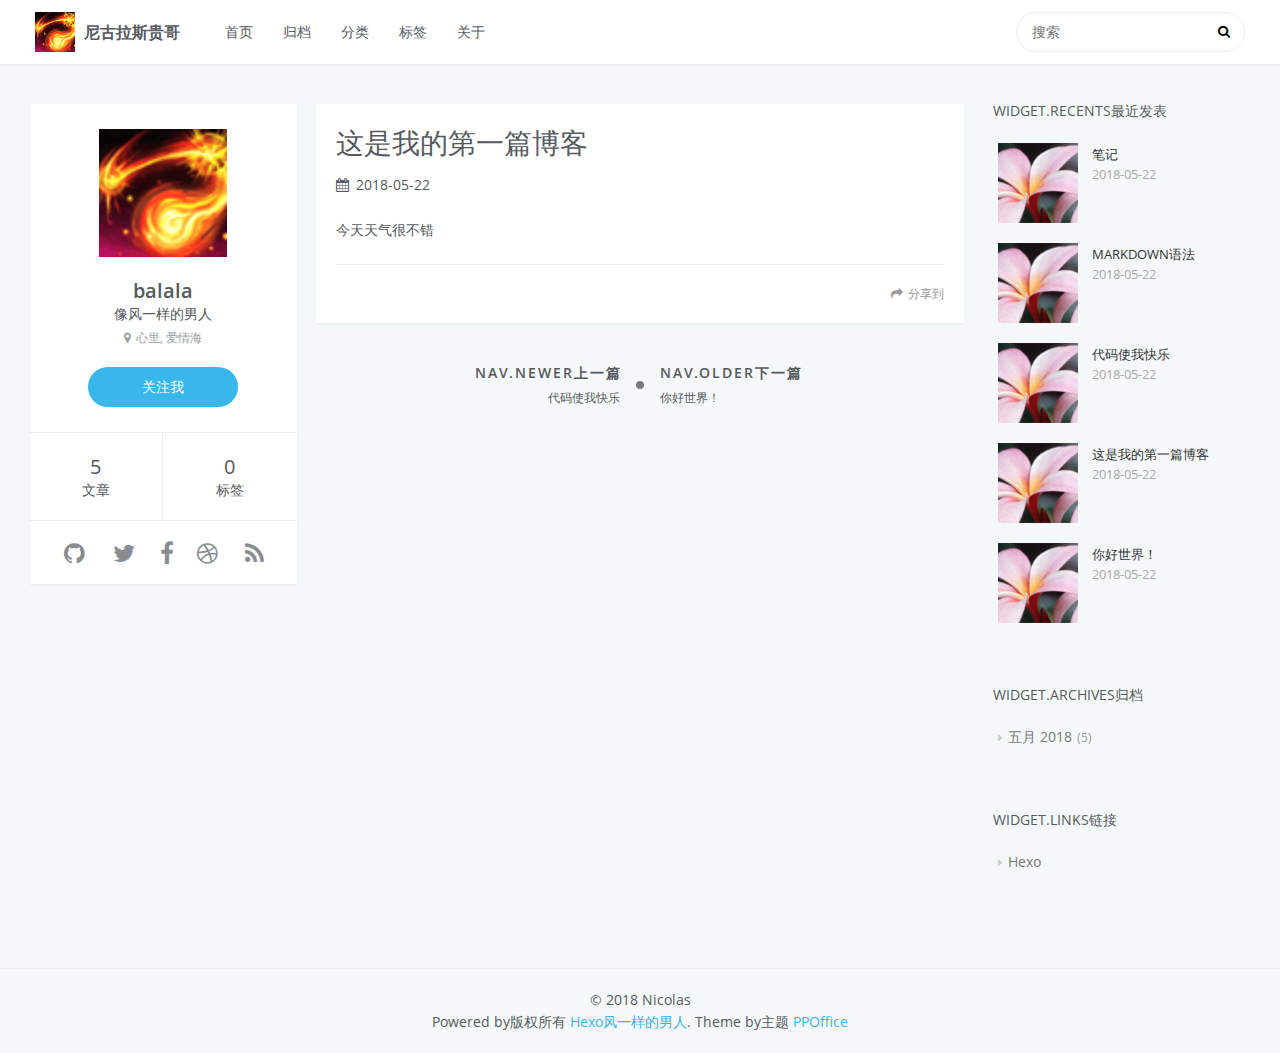
<file: 2018/05/22/这是我的第一篇博客/index.html>
<!DOCTYPE html>
<html lang=zh>
<head>
    <meta charset="utf-8">
    
    <title>这是我的第一篇博客 | 尼古拉斯贵哥</title>
    <meta name="viewport" content="width=device-width, initial-scale=1, maximum-scale=1" />
    <meta name="description" content="今天天气很不错">
<meta name="keywords" content="js，web">
<meta property="og:type" content="article">
<meta property="og:title" content="这是我的第一篇博客">
<meta property="og:url" content="http://yoursite.com/2018/05/22/这是我的第一篇博客/index.html">
<meta property="og:site_name" content="尼古拉斯贵哥">
<meta property="og:description" content="今天天气很不错">
<meta property="og:locale" content="zh-CN">
<meta property="og:updated_time" content="2018-05-22T08:51:00.992Z">
<meta name="twitter:card" content="summary">
<meta name="twitter:title" content="这是我的第一篇博客">
<meta name="twitter:description" content="今天天气很不错">
    

    
        <link rel="alternate" href="/" title="尼古拉斯贵哥" type="application/atom+xml" />
    

    
        <link rel="icon" href="/css/images/like.png" />
    

    <link rel="stylesheet" href="/libs/font-awesome/css/font-awesome.min.css">
    <link rel="stylesheet" href="/libs/open-sans/styles.css">
    <link rel="stylesheet" href="/libs/source-code-pro/styles.css">

    <link rel="stylesheet" href="/css/style.css">

    <script src="/libs/jquery/2.1.3/jquery.min.js"></script>
    
    
        <link rel="stylesheet" href="/libs/lightgallery/css/lightgallery.min.css">
    
    
        <link rel="stylesheet" href="/libs/justified-gallery/justifiedGallery.min.css">
    
    
    
    


</head>

<body>
    <div id="container">
        <header id="header">
    <div id="header-main" class="header-inner">
        <div class="outer">
            <a href="/" id="logo">
                <i class="logo"></i>
                <span class="site-title">尼古拉斯贵哥</span>
            </a>
            <nav id="main-nav">
                
                    <a class="main-nav-link" href="/.">首页</a>
                
                    <a class="main-nav-link" href="/guidan">归档</a>
                
                    <a class="main-nav-link" href="/categories">分类</a>
                
                    <a class="main-nav-link" href="/tags">标签</a>
                
                    <a class="main-nav-link" href="/about">关于</a>
                
            </nav>
            
                
                <nav id="sub-nav">
                    <div class="profile" id="profile-nav">
                        <a id="profile-anchor" href="javascript:;">
                            <img class="avatar" src="/css/images/like.png" />
                            <i class="fa fa-caret-down"></i>
                        </a>
                    </div>
                </nav>
            
            <div id="search-form-wrap">

    <form class="search-form">
        <input type="text" class="ins-search-input search-form-input" placeholder="搜索" />
        <button type="submit" class="search-form-submit"></button>
    </form>
    <div class="ins-search">
    <div class="ins-search-mask"></div>
    <div class="ins-search-container">
        <div class="ins-input-wrapper">
            <input type="text" class="ins-search-input" placeholder="想要查找什么..." />
            <span class="ins-close ins-selectable"><i class="fa fa-times-circle"></i></span>
        </div>
        <div class="ins-section-wrapper">
            <div class="ins-section-container"></div>
        </div>
    </div>
</div>
<script>
(function (window) {
    var INSIGHT_CONFIG = {
        TRANSLATION: {
            POSTS: '文章',
            PAGES: '页面',
            CATEGORIES: '分类',
            TAGS: '标签',
            UNTITLED: '(未命名)',
        },
        ROOT_URL: '/',
        CONTENT_URL: '/content.json',
    };
    window.INSIGHT_CONFIG = INSIGHT_CONFIG;
})(window);
</script>
<script src="/js/insight.js"></script>

</div>
        </div>
    </div>
    <div id="main-nav-mobile" class="header-sub header-inner">
        <table class="menu outer">
            <tr>
                
                    <td><a class="main-nav-link" href="/.">首页</a></td>
                
                    <td><a class="main-nav-link" href="/guidan">归档</a></td>
                
                    <td><a class="main-nav-link" href="/categories">分类</a></td>
                
                    <td><a class="main-nav-link" href="/tags">标签</a></td>
                
                    <td><a class="main-nav-link" href="/about">关于</a></td>
                
                <td>
                    
    <div class="search-form">
        <input type="text" class="ins-search-input search-form-input" placeholder="搜索" />
    </div>

                </td>
            </tr>
        </table>
    </div>
</header>

        <div class="outer">
            
                

<aside id="profile" class="profile-fixed">
    <div class="inner profile-inner">
        <div class="base-info profile-block">
            <img id="avatar" src="/css/images/like.png" />
            <h2 id="name">balala</h2>
            <h3 id="title">像风一样的男人</h3>
            <span id="location"><i class="fa fa-map-marker"></i>心里, 爱情海</span>
            <a id="follow" target="_blank" href="https://github.com/ppoffice/">关注我</a>
        </div>
        <div class="article-info profile-block">
            <div class="article-info-block">
                5
                <span>文章</span>
            </div>
            <div class="article-info-block">
                0
                <span>标签</span>
            </div>
        </div>
        
        <div class="profile-block social-links">
            <table>
                <tr>
                    
                    
                    <td>
                        <a href="http://github.com/ppoffice/hexo-theme-icarus" target="_blank" title="github" class=tooltip>
                            <i class="fa fa-github"></i>
                        </a>
                    </td>
                    
                    <td>
                        <a href="/" target="_blank" title="twitter" class=tooltip>
                            <i class="fa fa-twitter"></i>
                        </a>
                    </td>
                    
                    <td>
                        <a href="/" target="_blank" title="facebook" class=tooltip>
                            <i class="fa fa-facebook"></i>
                        </a>
                    </td>
                    
                    <td>
                        <a href="/" target="_blank" title="dribbble" class=tooltip>
                            <i class="fa fa-dribbble"></i>
                        </a>
                    </td>
                    
                    <td>
                        <a href="/" target="_blank" title="rss" class=tooltip>
                            <i class="fa fa-rss"></i>
                        </a>
                    </td>
                    
                </tr>
            </table>
        </div>
        
    </div>
</aside>

            
            <section id="main"><article id="post-这是我的第一篇博客" class="article article-type-post" itemscope itemprop="blogPost">
    <div class="article-inner">
        
        
            <header class="article-header">
                
    
        <h1 class="article-title" itemprop="name">
            这是我的第一篇博客
        </h1>
    

                
                    <div class="article-meta">
                        
    <div class="article-date">
        <i class="fa fa-calendar"></i>
        <a href="/2018/05/22/这是我的第一篇博客/">
            <time datetime="2018-05-22T02:39:32.000Z" itemprop="datePublished">2018-05-22</time>
        </a>
    </div>


                        
                        
                    </div>
                
            </header>
        
        
        <div class="article-entry" itemprop="articleBody">
        
            
            <p>今天天气很不错</p>

        
        </div>
        <footer class="article-footer">
            <div class="share-container">



</div>

    <a data-url="http://yoursite.com/2018/05/22/这是我的第一篇博客/" data-id="cjhiv768f0004u4ilyksz60d9" class="article-share-link"><i class="fa fa-share"></i>分享到</a>
<script>
    (function ($) {
        // Prevent duplicate binding
        if (typeof(__SHARE_BUTTON_BINDED__) === 'undefined' || !__SHARE_BUTTON_BINDED__) {
            __SHARE_BUTTON_BINDED__ = true;
        } else {
            return;
        }
        $('body').on('click', function() {
            $('.article-share-box.on').removeClass('on');
        }).on('click', '.article-share-link', function(e) {
            e.stopPropagation();

            var $this = $(this),
                url = $this.attr('data-url'),
                encodedUrl = encodeURIComponent(url),
                id = 'article-share-box-' + $this.attr('data-id'),
                offset = $this.offset(),
                box;

            if ($('#' + id).length) {
                box = $('#' + id);

                if (box.hasClass('on')){
                    box.removeClass('on');
                    return;
                }
            } else {
                var html = [
                    '<div id="' + id + '" class="article-share-box">',
                        '<input class="article-share-input" value="' + url + '">',
                        '<div class="article-share-links">',
                            '<a href="https://twitter.com/intent/tweet?url=' + encodedUrl + '" class="fa fa-twitter article-share-twitter" target="_blank" title="Twitter"></a>',
                            '<a href="https://www.facebook.com/sharer.php?u=' + encodedUrl + '" class="fa fa-facebook article-share-facebook" target="_blank" title="Facebook"></a>',
                            '<a href="http://pinterest.com/pin/create/button/?url=' + encodedUrl + '" class="fa fa-pinterest article-share-pinterest" target="_blank" title="Pinterest"></a>',
                            '<a href="https://plus.google.com/share?url=' + encodedUrl + '" class="fa fa-google article-share-google" target="_blank" title="Google+"></a>',
                        '</div>',
                    '</div>'
                ].join('');

              box = $(html);

              $('body').append(box);
            }

            $('.article-share-box.on').hide();

            box.css({
                top: offset.top + 25,
                left: offset.left
            }).addClass('on');

        }).on('click', '.article-share-box', function (e) {
            e.stopPropagation();
        }).on('click', '.article-share-box-input', function () {
            $(this).select();
        }).on('click', '.article-share-box-link', function (e) {
            e.preventDefault();
            e.stopPropagation();

            window.open(this.href, 'article-share-box-window-' + Date.now(), 'width=500,height=450');
        });
    })(jQuery);
</script>

            
    

        </footer>
    </div>
    
        
<nav id="article-nav">
    
        <a href="/2018/05/22/代码使我快乐/" id="article-nav-newer" class="article-nav-link-wrap">
            <strong class="article-nav-caption">nav.newer上一篇</strong>
            <div class="article-nav-title">
                
                    代码使我快乐
                
            </div>
        </a>
    
    
        <a href="/2018/05/22/hello-world/" id="article-nav-older" class="article-nav-link-wrap">
            <strong class="article-nav-caption">nav.older下一篇</strong>
            <div class="article-nav-title">你好世界！</div>
        </a>
    
</nav>


    
</article>


    
    

</section>
            
                
<aside id="sidebar">
   
        
    <div class="widget-wrap">
        <h3 class="widget-title">widget.recents最近发表</h3>
        <div class="widget">
            <ul id="recent-post" class="">
                
                    <li>
                        
                        <div class="item-thumbnail">
                            <a href="/2018/05/22/笔记/" class="thumbnail">
    
    
        <span class="thumbnail-image thumbnail-none"></span>
    
</a>

                        </div>
                        
                        <div class="item-inner">
                            <p class="item-category"></p>
                            <p class="item-title"><a href="/2018/05/22/笔记/" class="title">笔记</a></p>
                            <p class="item-date"><time datetime="2018-05-22T07:40:15.000Z" itemprop="datePublished">2018-05-22</time></p>
                        </div>
                    </li>
                
                    <li>
                        
                        <div class="item-thumbnail">
                            <a href="/2018/05/22/markdown语法/" class="thumbnail">
    
    
        <span class="thumbnail-image thumbnail-none"></span>
    
</a>

                        </div>
                        
                        <div class="item-inner">
                            <p class="item-category"></p>
                            <p class="item-title"><a href="/2018/05/22/markdown语法/" class="title">markdown语法</a></p>
                            <p class="item-date"><time datetime="2018-05-22T03:11:00.000Z" itemprop="datePublished">2018-05-22</time></p>
                        </div>
                    </li>
                
                    <li>
                        
                        <div class="item-thumbnail">
                            <a href="/2018/05/22/代码使我快乐/" class="thumbnail">
    
    
        <span class="thumbnail-image thumbnail-none"></span>
    
</a>

                        </div>
                        
                        <div class="item-inner">
                            <p class="item-category"></p>
                            <p class="item-title"><a href="/2018/05/22/代码使我快乐/" class="title">代码使我快乐</a></p>
                            <p class="item-date"><time datetime="2018-05-22T02:46:59.000Z" itemprop="datePublished">2018-05-22</time></p>
                        </div>
                    </li>
                
                    <li>
                        
                        <div class="item-thumbnail">
                            <a href="/2018/05/22/这是我的第一篇博客/" class="thumbnail">
    
    
        <span class="thumbnail-image thumbnail-none"></span>
    
</a>

                        </div>
                        
                        <div class="item-inner">
                            <p class="item-category"></p>
                            <p class="item-title"><a href="/2018/05/22/这是我的第一篇博客/" class="title">这是我的第一篇博客</a></p>
                            <p class="item-date"><time datetime="2018-05-22T02:39:32.000Z" itemprop="datePublished">2018-05-22</time></p>
                        </div>
                    </li>
                
                    <li>
                        
                        <div class="item-thumbnail">
                            <a href="/2018/05/22/hello-world/" class="thumbnail">
    
    
        <span class="thumbnail-image thumbnail-none"></span>
    
</a>

                        </div>
                        
                        <div class="item-inner">
                            <p class="item-category"></p>
                            <p class="item-title"><a href="/2018/05/22/hello-world/" class="title">你好世界！</a></p>
                            <p class="item-date"><time datetime="2018-05-22T02:18:53.809Z" itemprop="datePublished">2018-05-22</time></p>
                        </div>
                    </li>
                
            </ul>
        </div>
    </div>

    
        
    
        
    <div class="widget-wrap">
        <h3 class="widget-title">widget.archives归档</h3>
        <div class="widget">
            <ul class="archive-list"><li class="archive-list-item"><a class="archive-list-link" href="/archives/2018/05/">五月 2018</a><span class="archive-list-count">5</span></li></ul>
        </div>
    </div>

    
        
    
        
    
        
    <div class="widget-wrap widget-list">
        <h3 class="widget-title">widget.links链接</h3>
        <div class="widget">
            <ul>
                
                    <li>
                        <a href="http://hexo.io">Hexo</a>
                    </li>
                
            </ul>
        </div>
    </div>


    
    <div id="toTop" class="fa fa-angle-up"></div>
</aside>

            
        </div>
        <footer id="footer">
    <div class="outer">
        <div id="footer-info" class="inner">
            &copy; 2018 Nicolas<br>
            Powered by版权所有 <a href="http://baidu.com/">Hexo风一样的男人</a>. Theme by主题 <a href="http://baidu.com/">PPOffice</a>
        </div>
    </div> 
</footer>
        


    
        <script src="/libs/lightgallery/js/lightgallery.min.js"></script>
        <script src="/libs/lightgallery/js/lg-thumbnail.min.js"></script>
        <script src="/libs/lightgallery/js/lg-pager.min.js"></script>
        <script src="/libs/lightgallery/js/lg-autoplay.min.js"></script>
        <script src="/libs/lightgallery/js/lg-fullscreen.min.js"></script>
        <script src="/libs/lightgallery/js/lg-zoom.min.js"></script>
        <script src="/libs/lightgallery/js/lg-hash.min.js"></script>
        <script src="/libs/lightgallery/js/lg-share.min.js"></script>
        <script src="/libs/lightgallery/js/lg-video.min.js"></script>
    
    
        <script src="/libs/justified-gallery/jquery.justifiedGallery.min.js"></script>
    
    



<!-- Custom Scripts -->
<script src="/js/main.js"></script>

    </div>
</body>
</html>
</file>
<file: libs/open-sans/styles.css>
/* cyrillic-ext */
@font-face {
    font-family: 'Open Sans';
    font-style: normal;
    font-weight: 400;
    src: local('Open Sans'), local('OpenSans'), url(fonts/K88pR3goAWT7BTt32Z01mxJtnKITppOI_IvcXXDNrsc.woff2) format('woff2');
    unicode-range: U+0460-052F, U+20B4, U+2DE0-2DFF, U+A640-A69F;
}
/* cyrillic */
@font-face {
    font-family: 'Open Sans';
    font-style: normal;
    font-weight: 400;
    src: local('Open Sans'), local('OpenSans'), url(fonts/RjgO7rYTmqiVp7vzi-Q5URJtnKITppOI_IvcXXDNrsc.woff2) format('woff2');
    unicode-range: U+0400-045F, U+0490-0491, U+04B0-04B1, U+2116;
}
/* greek-ext */
@font-face {
    font-family: 'Open Sans';
    font-style: normal;
    font-weight: 400;
    src: local('Open Sans'), local('OpenSans'), url(fonts/LWCjsQkB6EMdfHrEVqA1KRJtnKITppOI_IvcXXDNrsc.woff2) format('woff2');
    unicode-range: U+1F00-1FFF;
}
/* greek */
@font-face {
    font-family: 'Open Sans';
    font-style: normal;
    font-weight: 400;
    src: local('Open Sans'), local('OpenSans'), url(fonts/xozscpT2726on7jbcb_pAhJtnKITppOI_IvcXXDNrsc.woff2) format('woff2');
    unicode-range: U+0370-03FF;
}
/* vietnamese */
@font-face {
    font-family: 'Open Sans';
    font-style: normal;
    font-weight: 400;
    src: local('Open Sans'), local('OpenSans'), url(fonts/59ZRklaO5bWGqF5A9baEERJtnKITppOI_IvcXXDNrsc.woff2) format('woff2');
    unicode-range: U+0102-0103, U+1EA0-1EF1, U+20AB;
}
/* latin-ext */
@font-face {
    font-family: 'Open Sans';
    font-style: normal;
    font-weight: 400;
    src: local('Open Sans'), local('OpenSans'), url(fonts/u-WUoqrET9fUeobQW7jkRRJtnKITppOI_IvcXXDNrsc.woff2) format('woff2');
    unicode-range: U+0100-024F, U+1E00-1EFF, U+20A0-20AB, U+20AD-20CF, U+2C60-2C7F, U+A720-A7FF;
}
/* latin */
@font-face {
    font-family: 'Open Sans';
    font-style: normal;
    font-weight: 400;
    src: local('Open Sans'), local('OpenSans'), url(fonts/cJZKeOuBrn4kERxqtaUH3VtXRa8TVwTICgirnJhmVJw.woff2) format('woff2');
    unicode-range: U+0000-00FF, U+0131, U+0152-0153, U+02C6, U+02DA, U+02DC, U+2000-206F, U+2074, U+20AC, U+2212, U+2215, U+E0FF, U+EFFD, U+F000;
}
/* cyrillic-ext */
@font-face {
    font-family: 'Open Sans';
    font-style: normal;
    font-weight: 600;
    src: local('Open Sans Semibold'), local('OpenSans-Semibold'), url(fonts/MTP_ySUJH_bn48VBG8sNSq-j2U0lmluP9RWlSytm3ho.woff2) format('woff2');
    unicode-range: U+0460-052F, U+20B4, U+2DE0-2DFF, U+A640-A69F;
}
/* cyrillic */
@font-face {
    font-family: 'Open Sans';
    font-style: normal;
    font-weight: 600;
    src: local('Open Sans Semibold'), local('OpenSans-Semibold'), url(fonts/MTP_ySUJH_bn48VBG8sNSpX5f-9o1vgP2EXwfjgl7AY.woff2) format('woff2');
    unicode-range: U+0400-045F, U+0490-0491, U+04B0-04B1, U+2116;
}
/* greek-ext */
@font-face {
    font-family: 'Open Sans';
    font-style: normal;
    font-weight: 600;
    src: local('Open Sans Semibold'), local('OpenSans-Semibold'), url(fonts/MTP_ySUJH_bn48VBG8sNShWV49_lSm1NYrwo-zkhivY.woff2) format('woff2');
    unicode-range: U+1F00-1FFF;
}
/* greek */
@font-face {
    font-family: 'Open Sans';
    font-style: normal;
    font-weight: 600;
    src: local('Open Sans Semibold'), local('OpenSans-Semibold'), url(fonts/MTP_ySUJH_bn48VBG8sNSqaRobkAwv3vxw3jMhVENGA.woff2) format('woff2');
    unicode-range: U+0370-03FF;
}
/* vietnamese */
@font-face {
    font-family: 'Open Sans';
    font-style: normal;
    font-weight: 600;
    src: local('Open Sans Semibold'), local('OpenSans-Semibold'), url(fonts/MTP_ySUJH_bn48VBG8sNSv8zf_FOSsgRmwsS7Aa9k2w.woff2) format('woff2');
    unicode-range: U+0102-0103, U+1EA0-1EF1, U+20AB;
}
/* latin-ext */
@font-face {
    font-family: 'Open Sans';
    font-style: normal;
    font-weight: 600;
    src: local('Open Sans Semibold'), local('OpenSans-Semibold'), url(fonts/MTP_ySUJH_bn48VBG8sNSj0LW-43aMEzIO6XUTLjad8.woff2) format('woff2');
    unicode-range: U+0100-024F, U+1E00-1EFF, U+20A0-20AB, U+20AD-20CF, U+2C60-2C7F, U+A720-A7FF;
}
/* latin */
@font-face {
    font-family: 'Open Sans';
    font-style: normal;
    font-weight: 600;
    src: local('Open Sans Semibold'), local('OpenSans-Semibold'), url(fonts/MTP_ySUJH_bn48VBG8sNSugdm0LZdjqr5-oayXSOefg.woff2) format('woff2');
    unicode-range: U+0000-00FF, U+0131, U+0152-0153, U+02C6, U+02DA, U+02DC, U+2000-206F, U+2074, U+20AC, U+2212, U+2215, U+E0FF, U+EFFD, U+F000;
}
/* cyrillic-ext */
@font-face {
    font-family: 'Open Sans';
    font-style: italic;
    font-weight: 400;
    src: local('Open Sans Italic'), local('OpenSans-Italic'), url(fonts/xjAJXh38I15wypJXxuGMBjTOQ_MqJVwkKsUn0wKzc2I.woff2) format('woff2');
    unicode-range: U+0460-052F, U+20B4, U+2DE0-2DFF, U+A640-A69F;
}
/* cyrillic */
@font-face {
    font-family: 'Open Sans';
    font-style: italic;
    font-weight: 400;
    src: local('Open Sans Italic'), local('OpenSans-Italic'), url(fonts/xjAJXh38I15wypJXxuGMBjUj_cnvWIuuBMVgbX098Mw.woff2) format('woff2');
    unicode-range: U+0400-045F, U+0490-0491, U+04B0-04B1, U+2116;
}
/* greek-ext */
@font-face {
    font-family: 'Open Sans';
    font-style: italic;
    font-weight: 400;
    src: local('Open Sans Italic'), local('OpenSans-Italic'), url(fonts/xjAJXh38I15wypJXxuGMBkbcKLIaa1LC45dFaAfauRA.woff2) format('woff2');
    unicode-range: U+1F00-1FFF;
}
/* greek */
@font-face {
    font-family: 'Open Sans';
    font-style: italic;
    font-weight: 400;
    src: local('Open Sans Italic'), local('OpenSans-Italic'), url(fonts/xjAJXh38I15wypJXxuGMBmo_sUJ8uO4YLWRInS22T3Y.woff2) format('woff2');
    unicode-range: U+0370-03FF;
}
/* vietnamese */
@font-face {
    font-family: 'Open Sans';
    font-style: italic;
    font-weight: 400;
    src: local('Open Sans Italic'), local('OpenSans-Italic'), url(fonts/xjAJXh38I15wypJXxuGMBr6up8jxqWt8HVA3mDhkV_0.woff2) format('woff2');
    unicode-range: U+0102-0103, U+1EA0-1EF1, U+20AB;
}
/* latin-ext */
@font-face {
    font-family: 'Open Sans';
    font-style: italic;
    font-weight: 400;
    src: local('Open Sans Italic'), local('OpenSans-Italic'), url(fonts/xjAJXh38I15wypJXxuGMBiYE0-AqJ3nfInTTiDXDjU4.woff2) format('woff2');
    unicode-range: U+0100-024F, U+1E00-1EFF, U+20A0-20AB, U+20AD-20CF, U+2C60-2C7F, U+A720-A7FF;
}
/* latin */
@font-face {
    font-family: 'Open Sans';
    font-style: italic;
    font-weight: 400;
    src: local('Open Sans Italic'), local('OpenSans-Italic'), url(fonts/xjAJXh38I15wypJXxuGMBo4P5ICox8Kq3LLUNMylGO4.woff2) format('woff2');
    unicode-range: U+0000-00FF, U+0131, U+0152-0153, U+02C6, U+02DA, U+02DC, U+2000-206F, U+2074, U+20AC, U+2212, U+2215, U+E0FF, U+EFFD, U+F000;
}
</file>
<file: libs/source-code-pro/styles.css>
/* latin-ext */
@font-face {
  font-family: 'Source Code Pro';
  font-style: normal;
  font-weight: 400;
  src: local('Source Code Pro'), local('SourceCodePro-Regular'), url(fonts/mrl8jkM18OlOQN8JLgasDy2Q8seG17bfDXYR_jUsrzg.woff2) format('woff2');
  unicode-range: U+0100-024F, U+1E00-1EFF, U+20A0-20AB, U+20AD-20CF, U+2C60-2C7F, U+A720-A7FF;
}
/* latin */
@font-face {
  font-family: 'Source Code Pro';
  font-style: normal;
  font-weight: 400;
  src: local('Source Code Pro'), local('SourceCodePro-Regular'), url(fonts/mrl8jkM18OlOQN8JLgasD9V_2ngZ8dMf8fLgjYEouxg.woff2) format('woff2');
  unicode-range: U+0000-00FF, U+0131, U+0152-0153, U+02C6, U+02DA, U+02DC, U+2000-206F, U+2074, U+20AC, U+2212, U+2215, U+E0FF, U+EFFD, U+F000;
}
</file>
<file: css/style.css>
body {
  width: 100%;
}
body:before,
body:after {
  content: "";
  display: table;
}
body:after {
  clear: both;
}
html,
body,
div,
span,
applet,
object,
iframe,
h1,
h2,
h3,
h4,
h5,
h6,
p,
blockquote,
pre,
a,
abbr,
acronym,
address,
big,
cite,
code,
del,
dfn,
em,
img,
ins,
kbd,
q,
s,
samp,
small,
strike,
strong,
sub,
sup,
tt,
var,
dl,
dt,
dd,
ol,
ul,
li,
fieldset,
form,
label,
legend,
table,
caption,
tbody,
tfoot,
thead,
tr,
th,
td {
  margin: 0;
  padding: 0;
  border: 0;
  outline: 0;
  font-weight: inherit;
  font-style: inherit;
  font-family: inherit;
  font-size: 100%;
  vertical-align: baseline;
}
body {
  line-height: 1;
  color: #000;
  background: #fff;
}
ol,
ul {
  list-style: none;
}
table {
  border-collapse: separate;
  border-spacing: 0;
  vertical-align: middle;
}
caption,
th,
td {
  text-align: left;
  font-weight: normal;
  vertical-align: middle;
}
a img {
  border: none;
}
input,
button {
  margin: 0;
  padding: 0;
}
input::-moz-focus-inner,
button::-moz-focus-inner {
  border: 0;
  padding: 0;
}
html,
body,
#container {
  height: 100%;
}
body {
  color: #565a5f;
  background: #f5f8f9;
  font: 14px "open sans", "Helvetica Neue", "Microsoft Yahei", Helvetica, Arial, sans-serif;
  -webkit-text-size-adjust: 100%;
}
a {
  color: #38b7ea;
  text-decoration: none;
}
a:visited {
  color: #38b7ea;
}
code {
  margin: 0 2px;
  color: #e96900;
  padding: 3px 5px;
  font-size: 0.9em;
  border-radius: 2px;
  font-family: "Source Code Pro", Consolas, Monaco, Menlo, Consolas, monospace;
  background-color: #f8f8f8;
}
.outer {
  max-width: 1320px;
  margin: 0 auto;
  padding: 0 20px;
}
.outer:before,
.outer:after {
  content: "";
  display: table;
}
.outer:after {
  clear: both;
}
@media screen and (max-width: 559px) {
  .outer {
    padding: 0;
  }
}
.left,
.alignleft {
  float: left;
}
.right,
.alignright {
  float: right;
}
.clear {
  clear: both;
}
.logo {
  width: 40px;
  height: 40px;
  background-repeat: no-repeat;
  background-image: url("images/like.png");
  -webkit-background-size: 40px 40px;
  -moz-background-size: 40px 40px;
  background-size: 40px 40px;
}
#container {
  position: relative;
}
#container > .outer {
  margin-bottom: 30px;
}
@media screen and (min-width: 1200px) {
  #main {
    display: inline;
    float: left;
    width: 52.307692307692314%;
    margin: 0 0.769230769230769%;
  }
}
@media screen and (min-width: 800px) and (max-width: 1199px) {
  #main {
    display: inline;
    float: left;
    width: 67.6923076923077%;
    margin: 0 0.769230769230769%;
  }
}
@media screen and (min-width: 560px) and (max-width: 799px) {
  #main {
    width: 100%;
  }
}
@media screen and (max-width: 559px) {
  #main {
    width: 100%;
  }
}
.archive-article-header a,
.layout-wrap-inner.tag-cloud a,
.timeline-row .content h1 a,
.archive-article-header a:visited,
.layout-wrap-inner.tag-cloud a:visited,
.timeline-row .content h1 a:visited {
  color: #565a5f;
  -webkit-transition: 0.2s ease;
  -moz-transition: 0.2s ease;
  -ms-transition: 0.2s ease;
  transition: 0.2s ease;
}
.archive-article-header a:hover,
.layout-wrap-inner.tag-cloud a:hover,
.timeline-row .content h1 a:hover,
.archive-article-header a:visited:hover,
.layout-wrap-inner.tag-cloud a:visited:hover,
.timeline-row .content h1 a:visited:hover {
  color: #38b7ea;
}
.article-meta,
.archive-year,
.widget-title {
  line-height: 1em;
  text-decoration: none;
  text-transform: uppercase;
}
#header,
#profile .inner,
.article-inner,
#comments,
.archive-article,
.timeline-row .content,
#toTop {
  background: #fff;
  -webkit-box-shadow: 0 1px 2px rgba(0,0,0,0.05);
  box-shadow: 0 1px 2px rgba(0,0,0,0.05);
}
.article-entry h1,
.widget h1 {
  font-size: 2em;
}
.article-entry h2,
.widget h2 {
  font-size: 1.5em;
}
.article-entry h3,
.widget h3 {
  font-size: 1.3em;
}
.article-entry h4,
.widget h4 {
  font-size: 1.2em;
}
.article-entry h5,
.widget h5 {
  font-size: 1em;
}
.article-entry h6,
.widget h6 {
  font-size: 1em;
  color: #999;
}
.article-entry hr,
.widget hr {
  border: 1px dashed #eceff2;
}
.article-entry strong,
.widget strong {
  font-weight: bold;
}
.article-entry em,
.widget em,
.article-entry cite,
.widget cite {
  font-style: italic;
}
.article-entry sup,
.widget sup,
.article-entry sub,
.widget sub {
  font-size: 0.75em;
  line-height: 0;
  position: relative;
  vertical-align: baseline;
}
.article-entry sup,
.widget sup {
  top: -0.5em;
}
.article-entry sub,
.widget sub {
  bottom: -0.2em;
}
.article-entry small,
.widget small {
  font-size: 0.85em;
}
.article-entry acronym,
.widget acronym,
.article-entry abbr,
.widget abbr {
  border-bottom: 1px dotted;
}
.article-entry ul,
.widget ul,
.article-entry ol,
.widget ol,
.article-entry dl,
.widget dl {
  margin: 0 20px;
  line-height: 1.6em;
}
.article-entry ul ul,
.widget ul ul,
.article-entry ol ul,
.widget ol ul,
.article-entry ul ol,
.widget ul ol,
.article-entry ol ol,
.widget ol ol {
  margin-top: 0;
  margin-bottom: 0;
}
.article-entry ul,
.widget ul {
  list-style: disc;
}
.article-entry ol,
.widget ol {
  list-style: decimal;
}
.article-entry dt,
.widget dt {
  font-weight: bold;
}
#header {
  background: #fff;
  position: relative;
}
#header a,
#header a:visited {
  white-space: nowrap;
  -webkit-transition: 0.2s ease;
  -moz-transition: 0.2s ease;
  -ms-transition: 0.2s ease;
  transition: 0.2s ease;
  color: #565a5f;
}
#header a:hover {
  color: #38b7ea;
}
.header-inner #logo,
#main-nav,
#sub-nav,
#search-form-wrap {
  height: 40px;
  line-height: 40px;
  padding: 12px 15px;
}
.header-inner #logo,
#main-nav {
  float: left;
}
#sub-nav,
#search-form-wrap {
  float: right;
}
.header-inner {
  height: 100%;
  position: relative;
}
.header-inner #logo {
  display: inline-block;
}
.header-inner #logo .logo {
  margin-right: 5px;
  display: inline-block;
}
.header-inner #logo .site-title {
  font-size: 16px;
  display: inline-block;
  vertical-align: top;
  font-weight: 600;
}
#header-title {
  text-align: center;
  height: 40px;
  position: absolute;
  top: 50%;
  left: 0;
  margin-top: -20px;
}
.header-sub {
  border-top: 1px solid #eceff2;
}
.header-sub ul {
  margin: 0 15px;
}
.header-sub ul:before,
.header-sub ul:after {
  content: "";
  display: table;
}
.header-sub ul:after {
  clear: both;
}
.header-sub ul li {
  float: left;
  margin: 0 10px;
}
.header-sub ul li a {
  display: inline-block;
  line-height: 48px;
}
.header-sub .main-nav-link {
  display: inline-block;
  line-height: 48px;
}
@media screen and (min-width: 560px) and (max-width: 799px) {
  #header-sub {
    display: none;
  }
}
@media screen and (max-width: 559px) {
  #header-sub {
    display: none;
  }
}
@media screen and (min-width: 560px) and (max-width: 799px) {
  #main-nav {
    display: none;
  }
}
@media screen and (max-width: 559px) {
  #main-nav {
    display: none;
  }
}
@media screen and (min-width: 800px) and (max-width: 1199px) {
  #main-nav-mobile {
    display: none;
  }
}
@media screen and (min-width: 1200px) {
  #main-nav-mobile {
    display: none;
  }
}
.nav-icon,
.main-nav-link {
  float: left;
  display: block;
  padding: 0 15px;
}
.nav-icon {
  text-align: center;
  font-size: 14px;
  width: 14px;
  height: 14px;
  position: relative;
  cursor: pointer;
  height: 40px !important;
  line-height: 40px !important;
}
.main-nav-link {
  font-weight: 300;
}
@media screen and (min-width: 1200px) {
  #sub-nav {
    display: none;
  }
}
#sub-nav #profile-nav #profile-anchor {
  display: block;
  height: 40px;
  line-height: 40px;
}
#sub-nav #profile-nav #profile-anchor:before,
#sub-nav #profile-nav #profile-anchor:after {
  content: "";
  display: table;
}
#sub-nav #profile-nav #profile-anchor:after {
  clear: both;
}
#sub-nav #profile-nav .avatar,
#sub-nav #profile-nav .fa {
  float: left;
}
#sub-nav #profile-nav .avatar {
  width: 40px;
  height: 40px;
  margin-right: 8px;
}
#sub-nav #profile-nav .fa {
  line-height: 40px;
}
@media screen and (max-width: 559px) {
  #search-form-wrap {
    display: none;
  }
}
#search-form-wrap .search-form {
  position: relative;
}
#search-form-wrap .search-form .search-form-input {
  width: 100%;
  padding: 0 30px 0 15px;
  line-height: 40px;
  height: 40px !important;
  border-radius: 21px;
}
#search-form-wrap .search-form .search-form-input::-webkit-search-results-decoration,
#search-form-wrap .search-form .search-form-input::-webkit-search-cancel-button {
  -webkit-appearance: none;
}
#search-form-wrap .search-form .search-form-submit {
  top: 50%;
  right: 15px;
  border: none;
  cursor: pointer;
  margin-top: -7px;
  background: none;
  position: absolute;
  font: 13px font-icon;
  font-family: 'FontAwesome';
}
#search-form-wrap .search-form .search-form-submit:before {
  content: '\f002';
}
#search-form-wrap .search-form .search-form-submit:hover,
#search-form-wrap .search-form .search-form-submit:focus {
  color: #777;
}
.search-form-input,
.search-form-input.ins-search-input,
.search-form-input.st-ui-search-input,
.search-form-input.st-default-search-input {
  -webkit-appearance: textarea;
  -webkit-appearance: textarea;
  -moz-appearance: textarea;
  appearance: textarea;
  padding: 0;
  width: 200px;
  -webkit-box-shadow: none;
  box-shadow: none;
  color: #565a5f;
  -webkit-transition: 0.2s ease;
  -moz-transition: 0.2s ease;
  -ms-transition: 0.2s ease;
  transition: 0.2s ease;
  -webkit-box-sizing: border-box;
  -moz-box-sizing: border-box;
  box-sizing: border-box;
  height: auto !important;
  line-height: 1.6em;
  outline: none !important;
  background: none !important;
  font: 14px "open sans", "Helvetica Neue", "Microsoft Yahei", Helvetica, Arial, sans-serif;
  border: 1px solid #eceff2 !important;
}
.search-form-input:focus,
.search-form-input.ins-search-input:focus,
.search-form-input.st-ui-search-input:focus,
.search-form-input.st-default-search-input:focus {
  border-color: #38b7ea !important;
}
.search-form-input::-webkit-search-results-decoration,
.search-form-input.ins-search-input::-webkit-search-results-decoration,
.search-form-input.st-ui-search-input::-webkit-search-results-decoration,
.search-form-input.st-default-search-input::-webkit-search-results-decoration,
.search-form-input::-webkit-search-cancel-button,
.search-form-input.ins-search-input::-webkit-search-cancel-button,
.search-form-input.st-ui-search-input::-webkit-search-cancel-button,
.search-form-input.st-default-search-input::-webkit-search-cancel-button {
  -webkit-appearance: none;
}
#main-nav-mobile {
  overflow-y: hidden;
  overflow-x: auto;
}
#main-nav-mobile .menu {
  margin: 0;
  height: 48px;
}
#main-nav-mobile .menu:before,
#main-nav-mobile .menu:after {
  content: "";
  display: table;
}
#main-nav-mobile .menu:after {
  clear: both;
}
#main-nav-mobile .menu .search-form-input {
  display: none;
  padding: 0 10px;
  margin-right: 15px;
  height: 32px;
  line-height: 32px;
  border-radius: 16px;
}
@media screen and (max-width: 559px) {
  #main-nav-mobile .menu .search-form-input {
    display: block;
  }
}
#main-nav-mobile .menu .search-form-input::-webkit-search-results-decoration,
#main-nav-mobile .menu .search-form-input::-webkit-search-cancel-button {
  -webkit-appearance: none;
}
.bio {
  text-align: center;
}
#profile .inner .bio h2 {
  font-size: 1.3em;
  font-weight: bold;
  margin-top: 15px;
}
#profile .inner .bio p {
  margin: 5px 20px 10px 20px;
  text-align: justify;
  max-width: 300px;
  line-height: 1.5em;
}
.profile-block {
  padding: 15px 20px;
  border-bottom: 1px solid #eceff2;
}
.profile-block:last-child {
  border-bottom: none;
}
#profile {
  display: inline;
  float: left;
  width: 21.53846153846154%;
  margin: 0 0.769230769230769%;
  display: none;
  margin-bottom: 40px;
}
@media screen and (min-width: 1200px) {
  #profile {
    display: block;
  }
}
#profile .inner {
  margin-top: 40px;
  background: #fff;
}
#profile .inner .base-info #avatar {
  display: block;
  margin: 10px auto 20px;
  width: 128px;
  height: 128px;
}
#profile .inner .base-info #name,
#profile .inner .base-info #title,
#profile .inner .base-info #location {
  display: block;
  text-align: center;
}
#profile .inner .base-info #name {
  font-size: 20px;
  font-weight: 600;
}
#profile .inner .base-info #location {
  font-size: 12px;
  margin-top: 5px;
  color: #9a9ea3;
}
#profile .inner .base-info #location .fa {
  margin-right: 5px;
}
#profile .inner .base-info #follow {
  color: #fff;
  width: 150px;
  height: 40px;
  display: block;
  font-size: 14px;
  line-height: 40px;
  text-align: center;
  margin: 20px auto 10px;
  background: #38b7ea;
  border-radius: 20px;
  -webkit-transition: 0.2s ease;
  -moz-transition: 0.2s ease;
  -ms-transition: 0.2s ease;
  transition: 0.2s ease;
}
#profile .inner .base-info #follow:hover {
  background: #49c8fb;
}
#profile .inner .article-info {
  padding: 0px;
}
#profile .inner .article-info:before,
#profile .inner .article-info:after {
  content: "";
  display: table;
}
#profile .inner .article-info:after {
  clear: both;
}
#profile .inner .article-info .article-info-block {
  width: 50%;
  float: left;
  padding: 20px 15px;
  text-align: center;
  -webkit-box-sizing: border-box;
  -moz-box-sizing: border-box;
  box-sizing: border-box;
  font-size: 20px;
}
#profile .inner .article-info .article-info-block span {
  display: block;
  font-size: 14px;
  text-transform: uppercase;
}
#profile .inner .article-info .article-info-block:first-child {
  border-right: 1px solid #eceff2;
}
#profile .inner .social-links > table {
  width: 100%;
}
#profile .inner .social-links > table td {
  text-align: center;
  font-size: 24px;
}
#profile .inner .social-links > table td a {
  position: relative;
  -webkit-transition: 0.2s ease;
  -moz-transition: 0.2s ease;
  -ms-transition: 0.2s ease;
  transition: 0.2s ease;
  color: #898d92;
}
#profile .inner .social-links > table td a:hover {
  color: #565a5f;
}
#profile .inner .social-links > table td a.tooltip:hover:after {
  right: -50%;
  top: -41px;
  color: #fff;
  background: #333;
  font-size: 14px;
  content: attr(title);
  display: block;
  padding: 5px 15px;
  position: absolute;
  white-space: nowrap;
  border-radius: 2px;
  text-transform: uppercase;
  -webkit-box-shadow: 0 0 2px rgba(0,0,0,0.2);
  box-shadow: 0 0 2px rgba(0,0,0,0.2);
  z-index: 1;
}
#profile .inner .social-links > table td a.tooltip:hover:before {
  top: -12px;
  right: 8px;
  border: solid;
  border-color: #333 transparent;
  border-width: 5px 5px 0 5px;
  content: "";
  display: block;
  position: absolute;
  z-index: 2;
}
#profile.card {
  top: 50px;
  right: 20px;
  z-index: 999;
  display: block;
  min-width: 280px;
  position: absolute;
}
#profile.card .profile-inner {
  position: relative;
  -webkit-box-shadow: 0 2px 5px rgba(0,0,0,0.2);
  box-shadow: 0 2px 5px rgba(0,0,0,0.2);
}
#profile.card .profile-inner:before,
#profile.card .profile-inner:after {
  z-index: 1;
  content: '';
  top: -20px;
  right: 10px;
  position: absolute;
  border-width: 10px;
  border-style: solid;
  border-color: transparent transparent #fff transparent;
}
#profile.card .profile-inner:after {
  z-index: 0;
  border-color: transparent transparent #dbdee1 transparent;
}
#profile .anim-fade-in {
  -webkit-animation-name: fadeIn;
  -moz-animation-name: fadeIn;
  -ms-animation-name: fadeIn;
  animation-name: fadeIn;
  -webkit-animation-fill-mode: both;
  -moz-animation-fill-mode: both;
  -ms-animation-fill-mode: both;
  animation-fill-mode: both;
  -webkit-animation-duration: 0.3s;
  -moz-animation-duration: 0.3s;
  -ms-animation-duration: 0.3s;
  animation-duration: 0.3s;
}
@-moz-keyframes fadeIn {
  0% {
    opacity: 0;
  }
  to {
    opacity: 1;
  }
}
@-webkit-keyframes fadeIn {
  0% {
    opacity: 0;
  }
  to {
    opacity: 1;
  }
}
@-o-keyframes fadeIn {
  0% {
    opacity: 0;
  }
  to {
    opacity: 1;
  }
}
@keyframes fadeIn {
  0% {
    opacity: 0;
  }
  to {
    opacity: 1;
  }
}
.article {
  margin: 40px 0;
}
.article-inner {
  overflow: hidden;
}
.article-banner {
  width: 100%;
  height: auto;
}
.article-header {
  padding: 20px 20px 0;
}
.article-header .article-title {
  display: block;
  margin-bottom: 14px;
}
.article-title {
  font-size: 2em;
  color: #565a5f;
  text-decoration: none;
  line-height: 1.3em;
}
a.article-title:visited {
  color: #565a5f;
}
a.article-title:hover {
  color: #38b7ea;
}
@media screen and (max-width: 559px) {
  .article-title {
    font-size: 1.6em;
  }
}
@media screen and (min-width: 560px) and (max-width: 799px) {
  .article-title {
    font-size: 1.6em;
  }
}
.article-meta {
  line-height: 1.6em;
}
.article-meta:before,
.article-meta:after {
  content: "";
  display: table;
}
.article-meta:after {
  clear: both;
}
.article-meta > div {
  float: left;
  margin-right: 10px;
}
.article-meta > div .fa {
  margin-right: 3px;
}
.article-meta a {
  color: #565a5f;
}
.article-meta a:hover {
  color: #38b7ea;
}
.article-category .fa-angle-right {
  margin: 0 5px;
}
.article-tag .tag-link:before {
  content: "#";
}
.article-entry {
  color: #565a5f;
  padding: 0 20px;
  line-height: 1.6em;
}
.article-entry:before,
.article-entry:after {
  content: "";
  display: table;
}
.article-entry:after {
  clear: both;
}
.article-entry p {
  text-align: justify;
}
.article-entry p,
.article-entry table {
  line-height: 1.6em;
  margin: 1.6em 0;
}
.article-entry h1,
.article-entry h2,
.article-entry h3,
.article-entry h4,
.article-entry h5,
.article-entry h6 {
  font-weight: bold;
}
.article-entry h1,
.article-entry h2,
.article-entry h3,
.article-entry h4,
.article-entry h5,
.article-entry h6 {
  line-height: 1.3em;
  margin: 1.3em 0;
}
.article-entry a {
  color: #38b7ea;
  text-decoration: none;
}
.article-entry a:hover {
  text-decoration: underline;
}
.article-entry ul,
.article-entry ol,
.article-entry dl {
  margin-top: 1.6em;
  margin-bottom: 1.6em;
}
.article-entry img,
.article-entry video {
  max-width: 100%;
  height: auto;
  margin: auto;
  vertical-align: text-bottom;
}
.article-entry video,
.article-entry a img {
  display: block;
}
.article-entry iframe {
  border: none;
}
.article-entry table {
  width: 100%;
  border-collapse: collapse;
  border-spacing: 0;
}
.article-entry th {
  font-weight: bold;
  border-bottom: 3px solid #eceff2;
  padding-bottom: 0.5em;
}
.article-entry td {
  border-bottom: 1px solid #eceff2;
  padding: 10px 0;
}
.article-entry blockquote {
  position: static;
  font-family: Georgia, "Times New Roman", "Microsoft Yahei", serif;
  font-size: 1.1em;
  margin: 0 -20px;
  padding: 10px 20px 10px 54px;
  background: #fcfcfc;
  border-left: 4px solid #eee;
}
.article-entry blockquote:before {
  top: 20px;
  left: 10px;
  content: "\f10d";
  color: #e2e2e2;
  font-size: 32px;
  font-family: FontAwesome;
  text-align: center;
  position: static;
}
.article-entry blockquote footer {
  font-size: 14px;
  margin: 1.6em 0;
  font-family: "open sans", "Helvetica Neue", "Microsoft Yahei", Helvetica, Arial, sans-serif;
}
.article-entry blockquote footer cite:before {
  content: "—";
  padding: 0 0.5em;
}
.article-entry .pullquote {
  text-align: left;
  width: 45%;
  margin: 0;
}
.article-entry .pullquote.left {
  margin-left: 0.5em;
  margin-right: 1em;
}
.article-entry .pullquote.right {
  margin-right: 0.5em;
  margin-left: 1em;
}
.article-entry .caption {
  color: #999;
  display: block;
  font-size: 0.9em;
  margin-top: 0.5em;
  position: relative;
  text-align: center;
}
.article-entry .video-container {
  position: relative;
  padding-top: 56.25%;
  height: 0;
  overflow: hidden;
}
.article-entry .video-container iframe,
.article-entry .video-container object,
.article-entry .video-container embed {
  position: absolute;
  top: 0;
  left: 0;
  width: 100%;
  height: 100%;
  margin-top: 0;
}
.article-more-link a {
  display: inline-block;
  line-height: 1em;
  padding: 6px 15px;
  border-radius: 15px;
  background: #f5f8f9;
  color: #999;
  text-shadow: 0 1px #fff;
  text-decoration: none;
}
.article-more-link a:hover {
  background: #38b7ea;
  color: #fff;
  text-decoration: none;
  text-shadow: 0 1px #169cd2;
}
.article-footer {
  font-size: 0.85em;
  line-height: 1.6em;
  border-top: 1px solid #eceff2;
  padding-top: 1.6em;
  margin: 0 20px 20px;
}
.article-footer:before,
.article-footer:after {
  content: "";
  display: table;
}
.article-footer:after {
  clear: both;
}
.article-footer a {
  color: #999;
  text-decoration: none;
}
.article-footer a:hover {
  color: #565a5f;
}
.article-comment-link {
  float: right;
}
.article-comment-link:before {
  content: "\f075";
  font-family: FontAwesome;
  padding-right: 5px;
}
.share-container {
  float: left;
}
.article-share-link {
  float: right;
  cursor: pointer;
  margin-left: 20px;
}
.article-share-link .fa-share {
  margin-right: 5px;
}
#article-nav {
  position: relative;
}
#article-nav:before,
#article-nav:after {
  content: "";
  display: table;
}
#article-nav:after {
  clear: both;
}
@media screen and (min-width: 1200px) {
  #article-nav {
    margin: 40px 0;
  }
  #article-nav:before {
    width: 8px;
    height: 8px;
    position: absolute;
    top: 50%;
    left: 50%;
    margin-top: -4px;
    margin-left: -4px;
    content: "";
    border-radius: 50%;
    background: #787c81;
  }
}
.article-nav-link-wrap {
  text-decoration: none;
  color: #999;
  -webkit-box-sizing: border-box;
  -moz-box-sizing: border-box;
  box-sizing: border-box;
  margin-top: 40px;
  text-align: center;
  display: block;
}
.article-nav-link-wrap:hover {
  color: #565a5f;
}
@media screen and (min-width: 1200px) {
  .article-nav-link-wrap {
    width: 50%;
    margin-top: 0;
  }
}
@media screen and (min-width: 1200px) {
  #article-nav-newer {
    float: left;
    text-align: right;
    padding-right: 20px;
  }
}
@media screen and (min-width: 1200px) {
  #article-nav-older {
    float: right;
    text-align: left;
    padding-left: 20px;
  }
}
.article-nav-caption {
  letter-spacing: 2px;
  line-height: 1em;
  font-weight: bold;
  color: #565a5f;
  text-transform: uppercase;
}
#article-nav-newer .article-nav-caption {
  margin-right: -2px;
}
.article-nav-title {
  font-size: 0.85em;
  margin-top: 0.5em;
  color: #565a5f;
  line-height: 1.6em;
}
.article-share-box {
  position: absolute;
  display: none;
  background: #fff;
  -webkit-box-shadow: 0px 2px 2px rgba(0,0,0,0.1);
  box-shadow: 0px 2px 2px rgba(0,0,0,0.1);
  border-radius: 3px;
  margin-left: -145px;
  overflow: hidden;
  z-index: 1;
}
.article-share-box.on {
  display: block;
}
.article-share-input {
  width: 100%;
  background: none;
  -webkit-box-sizing: border-box;
  -moz-box-sizing: border-box;
  box-sizing: border-box;
  font: 14px "open sans", "Helvetica Neue", "Microsoft Yahei", Helvetica, Arial, sans-serif;
  padding: 0 10px;
  color: #565a5f;
  outline: none;
  border: 1px solid #eceff2;
  border-radius: 3px 3px 0 0;
  height: 36px;
  line-height: 36px;
}
.article-share-links {
  background: #f5f8f9;
}
.article-share-links:before,
.article-share-links:after {
  content: "";
  display: table;
}
.article-share-links:after {
  clear: both;
}
.article-share-twitter,
.article-share-facebook,
.article-share-pinterest,
.article-share-google {
  width: 50px;
  height: 36px;
  display: block;
  float: left;
  position: relative;
  color: #999;
  text-shadow: 0 1px #fff;
}
.article-share-twitter:before,
.article-share-facebook:before,
.article-share-pinterest:before,
.article-share-google:before {
  font-size: 20px;
  width: 20px;
  height: 20px;
  position: absolute;
  top: 50%;
  left: 50%;
  margin-top: -10px;
  margin-left: -10px;
  text-align: center;
}
.article-share-twitter:hover,
.article-share-facebook:hover,
.article-share-pinterest:hover,
.article-share-google:hover {
  color: #fff;
}
.article-share-twitter:hover {
  background: #00aced;
  text-shadow: 0 1px #008abe;
}
.article-share-facebook:hover {
  background: #3b5998;
  text-shadow: 0 1px #2f477a;
}
.article-share-pinterest:hover {
  background: #cb2027;
  text-shadow: 0 1px #a21a1f;
}
.article-share-google:hover {
  background: #dd4b39;
  text-shadow: 0 1px #be3221;
}
.article-gallery {
  overflow: hidden;
  background: #000;
  position: relative;
  text-align: center;
  margin: 1.6em 0;
}
.article-gallery .gallery-item {
  display: none;
  max-width: 100%;
}
.article-gallery .gallery-item:before,
.article-gallery .gallery-item:after {
  top: 50%;
  width: 40px;
  height: 36px;
  font-size: 36px;
  line-height: 36px;
  margin-top: -18px;
  position: absolute;
  font-family: FontAwesome;
  color: rgba(255,255,255,0.5);
}
.article-gallery .gallery-item:hover:before,
.article-gallery .gallery-item:hover:after {
  color: rgba(255,255,255,0.8);
}
.article-gallery .gallery-item:before {
  left: 0;
  content: "\f104";
}
.article-gallery .gallery-item:after {
  right: 0;
  content: "\f105";
}
.article-gallery .gallery-item:first-child {
  display: block;
}
.article-gallery .gallery-item img {
  display: block;
  max-width: 100%;
  margin: 0 auto;
}
.toc-article {
  padding: 20px 25px;
  line-height: 1em;
  background: #f9f9f9;
  margin: 2em 0 0 0.2em;
  border-radius: 0px;
}
.toc-article .toc-title {
  font-size: 120%;
  padding: 0.3em 1;
}
.toc-article .toc {
  padding: 0;
  margin: 10px 0 0;
}
.toc-article .toc li {
  list-style: none;
}
.article.rtl .article-title,
.article.rtl .article-entry p {
  direction: rtl;
}
.article.rtl .article-meta > div {
  float: right;
  margin-left: 10px;
  margin-right: 0;
}
.lg-outer .lg-thumb-item {
  border-radius: 0 !important;
}
#comments {
  padding: 20px;
  margin: 40px 0;
}
#comments a {
  color: #38b7ea;
}
.archives:before,
.archives:after {
  content: "";
  display: table;
}
.archives:after {
  clear: both;
}
.archives .article:first-child {
  margin: 20px 0;
}
.archive-year-wrap,
.archive-category-wrap,
.archive-tag-wrap,
.layout-title {
  font-size: 1.4em;
  margin: 40px 0 20px 0;
}
@media screen and (max-width: 559px) {
  .archive-year-wrap,
  .archive-category-wrap,
  .archive-tag-wrap,
  .layout-title {
    padding: 0 15px;
    font-size: 1.2em;
  }
}
.archive-year-wrap .fa,
.archive-category-wrap .fa,
.archive-tag-wrap .fa,
.layout-title .fa {
  margin-right: 3px;
}
.archive-year-wrap .archive-year,
.archive-category-wrap .archive-year,
.archive-tag-wrap .archive-year,
.layout-title .archive-year {
  color: #565a5f;
}
.archive-year-wrap .archive-year:hover,
.archive-category-wrap .archive-year:hover,
.archive-tag-wrap .archive-year:hover,
.layout-title .archive-year:hover {
  color: #38b7ea;
}
@media screen and (max-width: 559px) {
  .layout-wrap-inner {
    padding: 0 15px;
  }
}
.archive-article {
  -webkit-column-break-inside: avoid;
  page-break-inside: avoid;
  overflow: hidden;
  break-inside: avoid-column;
  padding: 0;
  margin-bottom: 15px;
}
.archive-article:before,
.archive-article:after {
  content: "";
  display: table;
}
.archive-article:after {
  clear: both;
}
.archive-article.archive-type-summary {
  padding: 15px;
}
.archive-article.archive-type-summary .article-entry {
  padding: 0;
}
.archive-article.archive-type-summary .article-entry p {
  margin: 12px 0;
}
.archive-article .archive-article-content,
.archive-article .archive-article-thumbnail {
  display: table-cell;
  vertical-align: top;
}
@media screen and (max-width: 559px) {
  .archive-article .archive-article-content,
  .archive-article .archive-article-thumbnail {
    display: block;
  }
}
.archive-article .archive-article-thumbnail {
  width: 160px;
  padding-right: 15px;
}
@media screen and (max-width: 559px) {
  .archive-article .archive-article-thumbnail {
    width: 100%;
    padding-bottom: 15px;
  }
}
.archive-article .archive-article-thumbnail .thumbnail {
  height: 0;
  width: 100%;
  padding-bottom: 56.25%;
  display: block;
  position: relative;
  overflow: hidden;
}
.archive-article .archive-article-thumbnail .thumbnail span {
  width: 100%;
  height: 100%;
  display: block;
}
.archive-article .archive-article-thumbnail .thumbnail .thumbnail-image {
  position: absolute;
  -webkit-background-size: cover;
  -moz-background-size: cover;
  background-size: cover;
  background-position: center;
}
.archive-article .archive-article-thumbnail .thumbnail .thumbnail-none {
  background-image: url("images/thumb-default-small.png");
}
.archive-article-title {
  display: block;
  font-size: 1.6em;
  line-height: 1.4em;
  margin-bottom: 12px;
}
@media screen and (max-width: 559px) {
  .archive-article-title {
    display: block;
    font-size: 1.3em;
  }
}
.archive-article-date {
  display: block;
  margin-top: 8px;
}
.layout-wrap-inner.list-categories ul {
  margin-left: 15px;
  list-style: none;
}
.layout-wrap-inner.list-categories ul li,
.layout-wrap-inner.list-categories ul .category-list-child {
  padding: 10px 0;
  font-size: 14px;
  border-bottom: 1px solid border-color;
}
.layout-wrap-inner.list-categories ul li a,
.layout-wrap-inner.list-categories ul .category-list-child a {
  color: #777;
}
.layout-wrap-inner.list-categories ul ul,
.layout-wrap-inner.list-categories ul ol {
  list-style: none;
}
.layout-wrap-inner.list-categories ul ul li,
.layout-wrap-inner.list-categories ul ol li {
  border: none;
}
.layout-wrap-inner.list-categories ul ul li:last-child,
.layout-wrap-inner.list-categories ul ol li:last-child {
  padding-bottom: 0px;
}
.layout-wrap-inner.list-categories li a:before {
  color: #ccc;
  content: "\f0da";
  font-size: 12px;
  margin-right: 6px;
  font-family: FontAwesome;
  -webkit-transition: 0.2s ease;
  -moz-transition: 0.2s ease;
  -ms-transition: 0.2s ease;
  transition: 0.2s ease;
}
.layout-wrap-inner.list-categories li a:hover:before {
  color: #333;
}
.layout-wrap-inner.tag-cloud a {
  margin-right: 8px;
}
.layout-wrap-inner.tag-cloud a:before {
  content: '#';
}
#page-nav {
  margin: 40px auto;
  text-align: center;
  color: #999;
  overflow: hidden;
}
#page-nav:before,
#page-nav:after {
  content: "";
  display: table;
}
#page-nav:after {
  clear: both;
}
#page-nav a,
#page-nav span {
  height: 32px;
  padding: 0 10px;
  line-height: 32px;
  text-align: center;
  display: inline-block;
  border-radius: 2px;
}
#page-nav a {
  color: #999;
  text-decoration: none;
}
#page-nav a:hover {
  color: #fff;
  background: #38b7ea;
}
#page-nav .page-number {
  display: inline-block;
}
@media screen and (max-width: 559px) {
  #page-nav .page-number {
    display: none;
  }
}
#page-nav .current {
  color: #565a5f;
  font-weight: bold;
}
.timeline-wrap {
  margin: 40px 20px 40px 40px;
  border-left: 3px solid #eceff2;
}
@media screen and (max-width: 559px) {
  .timeline-wrap {
    margin: 40px 20px 40px 30px;
  }
}
@media screen and (min-width: 560px) and (max-width: 799px) {
  .timeline-wrap {
    margin: 40px 20px 40px 30px;
  }
}
.timeline-row {
  margin: 20px 0;
}
.timeline-row:before,
.timeline-row:after {
  content: "";
  display: table;
}
.timeline-row:after {
  clear: both;
}
.timeline-row .node,
.timeline-row .title {
  float: left;
}
.timeline-row .node {
  width: 12px;
  color: #fff;
  height: 12px;
  border-radius: 50%;
  margin: 11px 0 0 -8px;
  display: inline-block;
  background-color: #38b7ea;
}
.timeline-row .content {
  margin-left: 25px;
  position: relative;
}
.timeline-row .content:after,
.timeline-row .content:before {
  content: '';
  position: absolute;
  display: inline-block;
}
.timeline-row .content:after {
  top: 10px;
  left: -14px;
  border: 7px solid transparent;
  border-right-color: #fff;
}
.timeline-row .content:before {
  top: 9px;
  left: -16px;
  border: 8px solid transparent;
  border-right-color: rgba(0,0,0,0.05);
}
.timeline-row .content h1,
.timeline-row .content .article-meta {
  padding: 10px;
}
.timeline-row .content h1 {
  font-size: 16px;
}
.timeline-row .content .article-meta {
  font-size: 12px;
  color: #898d92;
  border-top: 1px solid #f7f7f7;
  background-color: rgba(244,246,247,0.2);
}
.timeline-row-major .node {
  width: 14px;
  height: 14px;
  font-size: 14px;
  margin: 0 0 0 -17px;
  padding: 6px 8px 10px;
}
.timeline-row-major .title {
  font-size: 18px;
  margin-left: 15px;
  line-height: 30px;
}
#footer {
  padding: 20px 0;
  border-top: 1px solid #eceff2;
  color: #565a5f;
  font-size: 16px;
  text-align: center;
}
#footer .outer {
  margin-bottom: 0;
}
#footer a {
  color: #38b7ea;
  text-decoration: none;
}
#footer a:hover {
  text-decoration: underline;
}
#footer-info {
  line-height: 1.6em;
  font-size: 0.85em;
}
@media screen and (min-width: 1200px) {
  #sidebar {
    display: inline;
    float: left;
    width: 21.53846153846154%;
    margin: 0 0.769230769230769%;
  }
}
@media screen and (min-width: 800px) and (max-width: 1199px) {
  #sidebar {
    display: inline;
    float: left;
    width: 29.230769230769234%;
    margin: 0 0.769230769230769%;
  }
}
.widget {
  line-height: 1.6em;
  word-wrap: break-word;
  font-size: 0.9em;
}
.widget ul,
.widget ol {
  list-style: none;
  margin: 0;
}
.widget ul ul,
.widget ol ul,
.widget ul ol,
.widget ol ol {
  margin: 0 20px;
}
.widget ul ul,
.widget ol ul {
  list-style: disc;
}
.widget ul ol,
.widget ol ol {
  list-style: decimal;
}
.category-list-count,
.tag-list-count,
.archive-list-count {
  padding-left: 5px;
  color: #999;
  font-size: 0.85em;
}
.category-list-count:before,
.tag-list-count:before,
.archive-list-count:before {
  content: "(";
}
.category-list-count:after,
.tag-list-count:after,
.archive-list-count:after {
  content: ")";
}
.tagcloud a {
  margin-right: 5px;
}
.widget-wrap {
  margin: 40px 10px;
}
@media screen and (max-width: 559px) {
  .widget-wrap {
    margin: 40px 20px;
  }
}
.widget-title {
  margin-bottom: 0;
}
.widget {
  padding: 15px 5px;
}
.widget a {
  color: #777;
  text-decoration: none;
}
.widget a:hover {
  color: #333;
}
.widget ul ul,
.widget ol ul,
.widget dl ul,
.widget ul ol,
.widget ol ol,
.widget dl ol,
.widget ul dl,
.widget ol dl,
.widget dl dl {
  margin-left: 15px;
  list-style: disc;
}
.widget ul,
.widget ol {
  list-style: none;
}
.widget ul li,
.widget ol li,
.widget ul .category-list-child,
.widget ol .category-list-child {
  padding: 10px 0;
  font-size: 14px;
  border-bottom: 1px solid border-color;
}
.widget ul li a,
.widget ol li a,
.widget ul .category-list-child a,
.widget ol .category-list-child a {
  color: #777;
}
.widget ul ul,
.widget ol ul,
.widget ul ol,
.widget ol ol {
  list-style: none;
}
.widget ul ul li,
.widget ol ul li,
.widget ul ol li,
.widget ol ol li {
  border: none;
}
.widget ul ul li:last-child,
.widget ol ul li:last-child,
.widget ul ol li:last-child,
.widget ol ol li:last-child {
  padding-bottom: 0px;
}
.widget ul:not(#recent-post) li a:before,
.widget ol:not(#recent-post) li a:before {
  color: #ccc;
  content: "\f0da";
  font-size: 12px;
  margin-right: 6px;
  font-family: FontAwesome;
  -webkit-transition: 0.2s ease;
  -moz-transition: 0.2s ease;
  -ms-transition: 0.2s ease;
  transition: 0.2s ease;
}
.widget ul:not(#recent-post) li a:hover:before,
.widget ol:not(#recent-post) li a:hover:before {
  color: #333;
}
#toTop {
  display: none;
  cursor: pointer;
  text-align: center;
  width: 60px;
  height: 60px;
  color: #fff;
  font-size: 50px;
  line-height: 55px;
  background: #565a5f;
  opacity: 0.8;
  border-radius: 4px;
  bottom: 20px;
  position: fixed;
}
@media screen and (min-width: 560px) and (max-width: 799px) {
  #toTop {
    width: 52px;
    height: 52px;
    font-size: 34px;
    line-height: 52px;
  }
}
@media screen and (max-width: 559px) {
  #toTop {
    width: 48px;
    height: 48px;
    font-size: 32px;
    line-height: 48px;
  }
}
#recent-post li {
  padding: 10px 0 10px 94px;
}
#recent-post li:before,
#recent-post li:after {
  content: "";
  display: table;
}
#recent-post li:after {
  clear: both;
}
#recent-post.no-thumbnail li {
  padding: 10px 0px;
}
#recent-post li .item-thumbnail {
  opacity: 1;
  float: left;
  margin-left: -94px;
  -webkit-transition: all 0.2s ease;
  -moz-transition: all 0.2s ease;
  -ms-transition: all 0.2s ease;
  transition: all 0.2s ease;
}
#recent-post li .item-thumbnail .thumbnail {
  width: 80px;
  height: 80px;
  display: block;
  position: relative;
  overflow: hidden;
}
#recent-post li .item-thumbnail .thumbnail span {
  width: 100%;
  height: 100%;
  display: block;
}
#recent-post li .item-thumbnail .thumbnail .thumbnail-image {
  position: absolute;
  -webkit-background-size: cover;
  -moz-background-size: cover;
  background-size: cover;
  background-position: center;
}
#recent-post li .item-thumbnail .thumbnail .thumbnail-none {
  background-image: url("images/thumb-default-small.png");
  -webkit-background-size: 100% 100%;
  -moz-background-size: 100% 100%;
  background-size: 100% 100%;
}
#recent-post li .item-inner a,
#recent-post li .item-inner .item-category {
  font-size: 13px;
  text-transform: uppercase;
}
#recent-post li .item-inner a a,
#recent-post li .item-inner .item-category a {
  color: #38b7ea;
}
#recent-post li .item-inner a a:hover,
#recent-post li .item-inner .item-category a:hover {
  color: #333;
}
#recent-post li .item-inner a a,
#recent-post li .item-inner .item-category a,
#recent-post li .item-inner a .fa,
#recent-post li .item-inner .item-category .fa {
  margin-right: 5px;
}
#recent-post li .item-inner .item-title {
  font-size: 15px;
}
#recent-post li .item-inner .item-title a {
  color: #333;
  -webkit-transition: all 0.2s ease;
  -moz-transition: all 0.2s ease;
  -ms-transition: all 0.2s ease;
  transition: all 0.2s ease;
}
#recent-post li .item-inner .item-date {
  color: #aaa;
  font-size: 13px;
  text-transform: uppercase;
}
#recent-post li:hover .item-thumbnail {
  opacity: 0.8;
}
#recent-post li:hover .item-title a {
  color: #38b7ea;
}
.ins-search {
  display: none;
}
.ins-search.show {
  display: block;
}
.ins-selectable {
  cursor: pointer;
}
.ins-search-mask,
.ins-search-container {
  position: fixed;
}
.ins-search-mask {
  top: 0;
  left: 0;
  width: 100%;
  height: 100%;
  z-index: 100;
  background: rgba(0,0,0,0.5);
}
.ins-input-wrapper {
  position: relative;
}
.ins-search-input {
  width: 100%;
  border: none;
  outline: none;
  font-size: 16px;
  -webkit-box-shadow: none;
  box-shadow: none;
  font-weight: 200;
  border-radius: 0;
  background: #fff;
  line-height: 20px;
  -webkit-box-sizing: border-box;
  -moz-box-sizing: border-box;
  box-sizing: border-box;
  padding: 12px 28px 12px 20px;
  border-bottom: 1px solid #e2e2e2;
  font-family: "Microsoft Yahei Light", "Microsoft Yahei", Helvetica, Arial, sans-serif;
}
.ins-close {
  top: 50%;
  right: 6px;
  width: 20px;
  height: 20px;
  font-size: 16px;
  margin-top: -11px;
  position: absolute;
  text-align: center;
  display: inline-block;
}
.ins-close:hover {
  color: #006bde;
}
.ins-search-container {
  left: 50%;
  top: 100px;
  z-index: 101;
  bottom: 100px;
  -webkit-box-sizing: border-box;
  -moz-box-sizing: border-box;
  box-sizing: border-box;
  width: 540px;
  margin-left: -270px;
}
@media screen and (max-width: 559px), screen and (max-height: 479px) {
  .ins-search-container {
    top: 0;
    left: 0;
    margin: 0;
    width: 100%;
    height: 100%;
    background: #f7f7f7;
  }
}
.ins-section-wrapper {
  left: 0;
  right: 0;
  top: 45px;
  bottom: 0;
  overflow-y: auto;
  position: absolute;
}
.ins-section-container {
  position: relative;
  background: #f7f7f7;
}
.ins-section {
  font-size: 14px;
  line-height: 16px;
}
.ins-section .ins-section-header,
.ins-section .ins-search-item {
  padding: 8px 15px;
}
.ins-section .ins-section-header {
  color: #9a9a9a;
  border-bottom: 1px solid #e2e2e2;
}
.ins-section .ins-slug {
  margin-left: 5px;
  color: #9a9a9a;
}
.ins-section .ins-slug:before {
  content: '(';
}
.ins-section .ins-slug:after {
  content: ')';
}
.ins-section .ins-search-item header,
.ins-section .ins-search-item .ins-search-preview {
  overflow: hidden;
  white-space: nowrap;
  text-overflow: ellipsis;
}
.ins-section .ins-search-item header .fa {
  margin-right: 8px;
}
.ins-section .ins-search-item .ins-search-preview {
  height: 15px;
  font-size: 12px;
  color: #9a9a9a;
  margin: 5px 0 0 20px;
}
.ins-section .ins-search-item:hover,
.ins-section .ins-search-item.active {
  color: #fff;
  background: #006bde;
}
.ins-section .ins-search-item:hover .ins-slug,
.ins-section .ins-search-item.active .ins-slug,
.ins-section .ins-search-item:hover .ins-search-preview,
.ins-section .ins-search-item.active .ins-search-preview {
  color: #fff;
}
.highlight {
  margin: 0px;
  display: block;
  overflow-x: auto;
  padding: 15px 20px;
  font-size: 14px;
  font-family: "Source Code Pro", Consolas, Monaco, Menlo, Consolas, monospace;
  line-height: 22.400000000000002px;
}
.highlight table {
  margin: 0;
  width: auto;
}
.highlight table td {
  border: none;
}
.highlight table td.code {
  padding-right: 20px;
}
.highlight .gutter pre {
  color: #666;
  text-align: right;
  padding-right: 20px;
}
.article-entry .highlight {
  margin: 1.6em 0;
}
.article-entry .highlight .line {
  height: 1.6em;
}
.highlight {
  color: #ddd;
  background: #272822;
}
.highlight .code .tag,
.highlight .code .keyword,
.highlight .code .selector-tag,
.highlight .code .literal,
.highlight .code .strong,
.highlight .code .name {
  color: #f92672;
}
.highlight .code .code {
  color: #66d9ef;
}
.highlight .code .class .title {
  color: #fff;
}
.highlight .code .attribute,
.highlight .code .symbol,
.highlight .code .regexp,
.highlight .code .link {
  color: #bf79db;
}
.highlight .code .string,
.highlight .code .bullet,
.highlight .code .subst,
.highlight .code .title,
.highlight .code .section,
.highlight .code .emphasis,
.highlight .code .type,
.highlight .code .built_in,
.highlight .code .builtin-name,
.highlight .code .selector-attr,
.highlight .code .selector-pseudo,
.highlight .code .addition,
.highlight .code .variable,
.highlight .code .template-tag,
.highlight .code .template-variable {
  color: #a6e22e;
}
.highlight .code .comment,
.highlight .code .quote,
.highlight .code .deletion,
.highlight .code .meta {
  color: #75715e;
}
.highlight .code .keyword,
.highlight .code .selector-tag,
.highlight .code .literal,
.highlight .code .doctag,
.highlight .code .title,
.highlight .code .section,
.highlight .code .type,
.highlight .code .selector-id {
  font-weight: bold;
}
</file>
<file: libs/lightgallery/css/lightgallery.min.css>
.lg-sub-html,.lg-toolbar{background-color:rgba(0,0,0,.45)}#lg-counter,.lg-outer .lg-video-cont{vertical-align:middle;display:inline-block}@font-face{font-family:lg;src:url(../fonts/lg.eot?n1z373);src:url(../fonts/lg.eot?#iefixn1z373) format("embedded-opentype"),url(../fonts/lg.woff?n1z373) format("woff"),url(../fonts/lg.ttf?n1z373) format("truetype"),url(../fonts/lg.svg?n1z373#lg) format("svg");font-weight:400;font-style:normal}.lg-icon{font-family:lg;speak:none;font-style:normal;font-weight:400;font-variant:normal;text-transform:none;line-height:1;-webkit-font-smoothing:antialiased;-moz-osx-font-smoothing:grayscale}.lg-actions .lg-next,.lg-actions .lg-prev{background-color:rgba(0,0,0,.45);border-radius:2px;color:#999;cursor:pointer;display:block;font-size:22px;margin-top:-10px;padding:8px 10px 9px;position:absolute;top:50%;z-index:1080}.lg-actions .lg-next.disabled,.lg-actions .lg-prev.disabled{pointer-events:none;opacity:.5}.lg-actions .lg-next:hover,.lg-actions .lg-prev:hover{color:#FFF}.lg-actions .lg-next{right:20px}.lg-actions .lg-next:before{content:"\e095"}.lg-actions .lg-prev{left:20px}.lg-actions .lg-prev:after{content:"\e094"}@-webkit-keyframes lg-right-end{0%,100%{left:0}50%{left:-30px}}@-moz-keyframes lg-right-end{0%,100%{left:0}50%{left:-30px}}@-ms-keyframes lg-right-end{0%,100%{left:0}50%{left:-30px}}@keyframes lg-right-end{0%,100%{left:0}50%{left:-30px}}@-webkit-keyframes lg-left-end{0%,100%{left:0}50%{left:30px}}@-moz-keyframes lg-left-end{0%,100%{left:0}50%{left:30px}}@-ms-keyframes lg-left-end{0%,100%{left:0}50%{left:30px}}@keyframes lg-left-end{0%,100%{left:0}50%{left:30px}}.lg-outer.lg-right-end .lg-object{-webkit-animation:lg-right-end .3s;-o-animation:lg-right-end .3s;animation:lg-right-end .3s;position:relative}.lg-outer.lg-left-end .lg-object{-webkit-animation:lg-left-end .3s;-o-animation:lg-left-end .3s;animation:lg-left-end .3s;position:relative}.lg-toolbar{z-index:1082;left:0;position:absolute;top:0;width:100%}.lg-toolbar .lg-icon{color:#999;cursor:pointer;float:right;font-size:24px;height:47px;line-height:27px;padding:10px 0;text-align:center;width:50px;text-decoration:none!important;outline:0;-webkit-transition:color .2s linear;-o-transition:color .2s linear;transition:color .2s linear}.lg-toolbar .lg-icon:hover{color:#FFF}.lg-toolbar .lg-close:after{content:"\e070"}.lg-toolbar .lg-download:after{content:"\e0f2"}.lg-sub-html{bottom:0;color:#EEE;font-size:16px;left:0;padding:10px 40px;position:fixed;right:0;text-align:center;z-index:1080}.lg-sub-html h4{margin:0;font-size:13px;font-weight:700}.lg-sub-html p{font-size:12px;margin:5px 0 0}#lg-counter{color:#999;font-size:16px;padding-left:20px;padding-top:12px}.lg-next,.lg-prev,.lg-toolbar{opacity:1;-webkit-transition:-webkit-transform .35s cubic-bezier(0,0,.25,1) 0s,opacity .35s cubic-bezier(0,0,.25,1) 0s,color .2s linear;-moz-transition:-moz-transform .35s cubic-bezier(0,0,.25,1) 0s,opacity .35s cubic-bezier(0,0,.25,1) 0s,color .2s linear;-o-transition:-o-transform .35s cubic-bezier(0,0,.25,1) 0s,opacity .35s cubic-bezier(0,0,.25,1) 0s,color .2s linear;transition:transform .35s cubic-bezier(0,0,.25,1) 0s,opacity .35s cubic-bezier(0,0,.25,1) 0s,color .2s linear}.lg-hide-items .lg-prev{opacity:0;-webkit-transform:translate3d(-10px,0,0);transform:translate3d(-10px,0,0)}.lg-hide-items .lg-next{opacity:0;-webkit-transform:translate3d(10px,0,0);transform:translate3d(10px,0,0)}.lg-hide-items .lg-toolbar{opacity:0;-webkit-transform:translate3d(0,-10px,0);transform:translate3d(0,-10px,0)}body:not(.lg-from-hash) .lg-outer.lg-start-zoom .lg-object{-webkit-transform:scale3d(.5,.5,.5);transform:scale3d(.5,.5,.5);opacity:0;-webkit-transition:-webkit-transform 250ms cubic-bezier(0,0,.25,1) 0s,opacity 250ms cubic-bezier(0,0,.25,1)!important;-moz-transition:-moz-transform 250ms cubic-bezier(0,0,.25,1) 0s,opacity 250ms cubic-bezier(0,0,.25,1)!important;-o-transition:-o-transform 250ms cubic-bezier(0,0,.25,1) 0s,opacity 250ms cubic-bezier(0,0,.25,1)!important;transition:transform 250ms cubic-bezier(0,0,.25,1) 0s,opacity 250ms cubic-bezier(0,0,.25,1)!important;-webkit-transform-origin:50% 50%;-moz-transform-origin:50% 50%;-ms-transform-origin:50% 50%;transform-origin:50% 50%}body:not(.lg-from-hash) .lg-outer.lg-start-zoom .lg-item.lg-complete .lg-object{-webkit-transform:scale3d(1,1,1);transform:scale3d(1,1,1);opacity:1}.lg-outer .lg-thumb-outer{background-color:#0D0A0A;bottom:0;position:absolute;width:100%;z-index:1080;max-height:350px;-webkit-transform:translate3d(0,100%,0);transform:translate3d(0,100%,0);-webkit-transition:-webkit-transform .25s cubic-bezier(0,0,.25,1) 0s;-moz-transition:-moz-transform .25s cubic-bezier(0,0,.25,1) 0s;-o-transition:-o-transform .25s cubic-bezier(0,0,.25,1) 0s;transition:transform .25s cubic-bezier(0,0,.25,1) 0s}.lg-outer .lg-thumb-outer.lg-grab .lg-thumb-item{cursor:-webkit-grab;cursor:-moz-grab;cursor:-o-grab;cursor:-ms-grab;cursor:grab}.lg-outer .lg-thumb-outer.lg-grabbing .lg-thumb-item{cursor:move;cursor:-webkit-grabbing;cursor:-moz-grabbing;cursor:-o-grabbing;cursor:-ms-grabbing;cursor:grabbing}.lg-outer .lg-thumb-outer.lg-dragging .lg-thumb{-webkit-transition-duration:0s!important;transition-duration:0s!important}.lg-outer.lg-thumb-open .lg-thumb-outer{-webkit-transform:translate3d(0,0,0);transform:translate3d(0,0,0)}.lg-outer .lg-thumb{padding:10px 0;height:100%;margin-bottom:-5px}.lg-outer .lg-thumb-item{cursor:pointer;float:left;overflow:hidden;height:100%;border:2px solid #FFF;border-radius:4px;margin-bottom:5px}@media (min-width:1025px){.lg-outer .lg-thumb-item{-webkit-transition:border-color .25s ease;-o-transition:border-color .25s ease;transition:border-color .25s ease}}.lg-outer .lg-thumb-item.active,.lg-outer .lg-thumb-item:hover{border-color:#a90707}.lg-outer .lg-thumb-item img{width:100%;height:100%;object-fit:cover}.lg-outer.lg-has-thumb .lg-item{padding-bottom:120px}.lg-outer.lg-can-toggle .lg-item{padding-bottom:0}.lg-outer.lg-pull-caption-up .lg-sub-html{-webkit-transition:bottom .25s ease;-o-transition:bottom .25s ease;transition:bottom .25s ease}.lg-outer.lg-pull-caption-up.lg-thumb-open .lg-sub-html{bottom:100px}.lg-outer .lg-toggle-thumb{background-color:#0D0A0A;border-radius:2px 2px 0 0;color:#999;cursor:pointer;font-size:24px;height:39px;line-height:27px;padding:5px 0;position:absolute;right:20px;text-align:center;top:-39px;width:50px}.lg-outer .lg-toggle-thumb:hover,.lg-outer.lg-dropdown-active #lg-share{color:#FFF}.lg-outer .lg-toggle-thumb:after{content:"\e1ff"}.lg-outer .lg-video-cont{max-width:1140px;max-height:100%;width:100%;padding:0 5px}.lg-outer .lg-video{width:100%;height:0;padding-bottom:56.25%;overflow:hidden;position:relative}.lg-outer .lg-video .lg-object{display:inline-block;position:absolute;top:0;left:0;width:100%!important;height:100%!important}.lg-outer .lg-video .lg-video-play{width:84px;height:59px;position:absolute;left:50%;top:50%;margin-left:-42px;margin-top:-30px;z-index:1080;cursor:pointer}.lg-outer .lg-has-vimeo .lg-video-play{background:url(../img/vimeo-play.png) no-repeat}.lg-outer .lg-has-vimeo:hover .lg-video-play{background:url(../img/vimeo-play.png) 0 -58px no-repeat}.lg-outer .lg-has-html5 .lg-video-play{background:url(../img/video-play.png) no-repeat;height:64px;margin-left:-32px;margin-top:-32px;width:64px;opacity:.8}.lg-outer .lg-has-html5:hover .lg-video-play{opacity:1}.lg-outer .lg-has-youtube .lg-video-play{background:url(../img/youtube-play.png) no-repeat}.lg-outer .lg-has-youtube:hover .lg-video-play{background:url(../img/youtube-play.png) 0 -60px no-repeat}.lg-outer .lg-video-object{width:100%!important;height:100%!important;position:absolute;top:0;left:0}.lg-outer .lg-has-video .lg-video-object{visibility:hidden}.lg-outer .lg-has-video.lg-video-playing .lg-object,.lg-outer .lg-has-video.lg-video-playing .lg-video-play{display:none}.lg-outer .lg-has-video.lg-video-playing .lg-video-object{visibility:visible}.lg-progress-bar{background-color:#333;height:5px;left:0;position:absolute;top:0;width:100%;z-index:1083;opacity:0;-webkit-transition:opacity 80ms ease 0s;-moz-transition:opacity 80ms ease 0s;-o-transition:opacity 80ms ease 0s;transition:opacity 80ms ease 0s}.lg-progress-bar .lg-progress{background-color:#a90707;height:5px;width:0}.lg-progress-bar.lg-start .lg-progress{width:100%}.lg-show-autoplay .lg-progress-bar{opacity:1}.lg-autoplay-button:after{content:"\e01d"}.lg-show-autoplay .lg-autoplay-button:after{content:"\e01a"}.lg-outer.lg-css3.lg-zoom-dragging .lg-item.lg-complete.lg-zoomable .lg-image,.lg-outer.lg-css3.lg-zoom-dragging .lg-item.lg-complete.lg-zoomable .lg-img-wrap{-webkit-transition-duration:0s;transition-duration:0s}.lg-outer .lg-item.lg-complete.lg-zoomable .lg-img-wrap{-webkit-transition:left .3s cubic-bezier(0,0,.25,1) 0s,top .3s cubic-bezier(0,0,.25,1) 0s;-moz-transition:left .3s cubic-bezier(0,0,.25,1) 0s,top .3s cubic-bezier(0,0,.25,1) 0s;-o-transition:left .3s cubic-bezier(0,0,.25,1) 0s,top .3s cubic-bezier(0,0,.25,1) 0s;transition:left .3s cubic-bezier(0,0,.25,1) 0s,top .3s cubic-bezier(0,0,.25,1) 0s;-webkit-transform:translate3d(0,0,0);transform:translate3d(0,0,0);-webkit-backface-visibility:hidden;-moz-backface-visibility:hidden;backface-visibility:hidden}.lg-outer .lg-item.lg-complete.lg-zoomable .lg-image{-webkit-transform:scale3d(1,1,1);transform:scale3d(1,1,1);-webkit-transition:-webkit-transform .3s cubic-bezier(0,0,.25,1) 0s,opacity .15s!important;-moz-transition:-moz-transform .3s cubic-bezier(0,0,.25,1) 0s,opacity .15s!important;-o-transition:-o-transform .3s cubic-bezier(0,0,.25,1) 0s,opacity .15s!important;transition:transform .3s cubic-bezier(0,0,.25,1) 0s,opacity .15s!important;-webkit-transform-origin:0 0;-moz-transform-origin:0 0;-ms-transform-origin:0 0;transform-origin:0 0;-webkit-backface-visibility:hidden;-moz-backface-visibility:hidden;backface-visibility:hidden}#lg-zoom-in:after{content:"\e311"}#lg-actual-size{font-size:20px}#lg-actual-size:after{content:"\e033"}#lg-zoom-out{opacity:.5;pointer-events:none}#lg-zoom-out:after{content:"\e312"}.lg-zoomed #lg-zoom-out{opacity:1;pointer-events:auto}.lg-outer .lg-pager-outer{bottom:60px;left:0;position:absolute;right:0;text-align:center;z-index:1080;height:10px}.lg-outer .lg-pager-outer.lg-pager-hover .lg-pager-cont{overflow:visible}.lg-outer .lg-pager-cont{cursor:pointer;display:inline-block;overflow:hidden;position:relative;vertical-align:top;margin:0 5px}.lg-outer .lg-pager-cont:hover .lg-pager-thumb-cont{opacity:1;-webkit-transform:translate3d(0,0,0);transform:translate3d(0,0,0)}.lg-outer .lg-pager-cont.lg-pager-active .lg-pager{box-shadow:0 0 0 2px #fff inset}.lg-outer .lg-pager-thumb-cont{background-color:#fff;color:#FFF;bottom:100%;height:83px;left:0;margin-bottom:20px;margin-left:-60px;opacity:0;padding:5px;position:absolute;width:120px;border-radius:3px;-webkit-transition:opacity .15s ease 0s,-webkit-transform .15s ease 0s;-moz-transition:opacity .15s ease 0s,-moz-transform .15s ease 0s;-o-transition:opacity .15s ease 0s,-o-transform .15s ease 0s;transition:opacity .15s ease 0s,transform .15s ease 0s;-webkit-transform:translate3d(0,5px,0);transform:translate3d(0,5px,0)}.lg-outer .lg-pager-thumb-cont img{width:100%;height:100%}.lg-outer .lg-pager{background-color:rgba(255,255,255,.5);border-radius:50%;box-shadow:0 0 0 8px rgba(255,255,255,.7) inset;display:block;height:12px;-webkit-transition:box-shadow .3s ease 0s;-o-transition:box-shadow .3s ease 0s;transition:box-shadow .3s ease 0s;width:12px}.lg-outer .lg-pager:focus,.lg-outer .lg-pager:hover{box-shadow:0 0 0 8px #fff inset}.lg-outer .lg-caret{border-left:10px solid transparent;border-right:10px solid transparent;border-top:10px dashed;bottom:-10px;display:inline-block;height:0;left:50%;margin-left:-5px;position:absolute;vertical-align:middle;width:0}.lg-fullscreen:after{content:"\e20c"}.lg-fullscreen-on .lg-fullscreen:after{content:"\e20d"}.lg-outer #lg-dropdown-overlay{background-color:rgba(0,0,0,.25);bottom:0;cursor:default;left:0;position:fixed;right:0;top:0;z-index:1081;opacity:0;visibility:hidden;-webkit-transition:visibility 0s linear .18s,opacity .18s linear 0s;-o-transition:visibility 0s linear .18s,opacity .18s linear 0s;transition:visibility 0s linear .18s,opacity .18s linear 0s}.lg-outer.lg-dropdown-active #lg-dropdown-overlay,.lg-outer.lg-dropdown-active .lg-dropdown{-webkit-transition-delay:0s;transition-delay:0s;-moz-transform:translate3d(0,0,0);-o-transform:translate3d(0,0,0);-ms-transform:translate3d(0,0,0);-webkit-transform:translate3d(0,0,0);transform:translate3d(0,0,0);opacity:1;visibility:visible}.lg-outer .lg-dropdown{background-color:#fff;border-radius:2px;font-size:14px;list-style-type:none;margin:0;padding:10px 0;position:absolute;right:0;text-align:left;top:50px;opacity:0;visibility:hidden;-moz-transform:translate3d(0,5px,0);-o-transform:translate3d(0,5px,0);-ms-transform:translate3d(0,5px,0);-webkit-transform:translate3d(0,5px,0);transform:translate3d(0,5px,0);-webkit-transition:-webkit-transform .18s linear 0s,visibility 0s linear .5s,opacity .18s linear 0s;-moz-transition:-moz-transform .18s linear 0s,visibility 0s linear .5s,opacity .18s linear 0s;-o-transition:-o-transform .18s linear 0s,visibility 0s linear .5s,opacity .18s linear 0s;transition:transform .18s linear 0s,visibility 0s linear .5s,opacity .18s linear 0s}.lg-outer .lg-dropdown:after{content:"";display:block;height:0;width:0;position:absolute;border:8px solid transparent;border-bottom-color:#FFF;right:16px;top:-16px}.lg-outer .lg-dropdown>li:last-child{margin-bottom:0}.lg-outer .lg-dropdown>li:hover .lg-icon,.lg-outer .lg-dropdown>li:hover a{color:#333}.lg-outer .lg-dropdown a{color:#333;display:block;white-space:pre;padding:4px 12px;font-family:"Open Sans","Helvetica Neue",Helvetica,Arial,sans-serif;font-size:12px}.lg-outer .lg-dropdown a:hover{background-color:rgba(0,0,0,.07)}.lg-outer .lg-dropdown .lg-dropdown-text{display:inline-block;line-height:1;margin-top:-3px;vertical-align:middle}.lg-outer .lg-dropdown .lg-icon{color:#333;display:inline-block;float:none;font-size:20px;height:auto;line-height:1;margin-right:8px;padding:0;vertical-align:middle;width:auto}.lg-outer,.lg-outer .lg,.lg-outer .lg-inner{width:100%;height:100%}.lg-outer #lg-share{position:relative}.lg-outer #lg-share:after{content:"\e80d"}.lg-outer #lg-share-facebook .lg-icon{color:#3b5998}.lg-outer #lg-share-facebook .lg-icon:after{content:"\e901"}.lg-outer #lg-share-twitter .lg-icon{color:#00aced}.lg-outer #lg-share-twitter .lg-icon:after{content:"\e904"}.lg-outer #lg-share-googleplus .lg-icon{color:#dd4b39}.lg-outer #lg-share-googleplus .lg-icon:after{content:"\e902"}.lg-outer #lg-share-pinterest .lg-icon{color:#cb2027}.lg-outer #lg-share-pinterest .lg-icon:after{content:"\e903"}.group:after,.group:before{display:table;content:"";line-height:0}.group:after{clear:both}.lg-outer{position:fixed;top:0;left:0;z-index:1050;opacity:0;-webkit-transition:opacity .15s ease 0s;-o-transition:opacity .15s ease 0s;transition:opacity .15s ease 0s}.lg-outer *{-webkit-box-sizing:border-box;-moz-box-sizing:border-box;box-sizing:border-box}.lg-outer.lg-visible{opacity:1}.lg-outer.lg-css3 .lg-item.lg-current,.lg-outer.lg-css3 .lg-item.lg-next-slide,.lg-outer.lg-css3 .lg-item.lg-prev-slide{-webkit-transition-duration:inherit!important;transition-duration:inherit!important;-webkit-transition-timing-function:inherit!important;transition-timing-function:inherit!important}.lg-outer.lg-css3.lg-dragging .lg-item.lg-current,.lg-outer.lg-css3.lg-dragging .lg-item.lg-next-slide,.lg-outer.lg-css3.lg-dragging .lg-item.lg-prev-slide{-webkit-transition-duration:0s!important;transition-duration:0s!important;opacity:1}.lg-outer.lg-grab img.lg-object{cursor:-webkit-grab;cursor:-moz-grab;cursor:-o-grab;cursor:-ms-grab;cursor:grab}.lg-outer.lg-grabbing img.lg-object{cursor:move;cursor:-webkit-grabbing;cursor:-moz-grabbing;cursor:-o-grabbing;cursor:-ms-grabbing;cursor:grabbing}.lg-outer .lg{position:relative;overflow:hidden;margin-left:auto;margin-right:auto;max-width:100%;max-height:100%}.lg-outer .lg-inner{position:absolute;left:0;top:0;white-space:nowrap}.lg-outer .lg-item{background:url(../img/loading.gif) center center no-repeat;display:none!important}.lg-outer.lg-css .lg-current,.lg-outer.lg-css3 .lg-current,.lg-outer.lg-css3 .lg-next-slide,.lg-outer.lg-css3 .lg-prev-slide{display:inline-block!important}.lg-outer .lg-img-wrap,.lg-outer .lg-item{display:inline-block;text-align:center;position:absolute;width:100%;height:100%}.lg-outer .lg-img-wrap:before,.lg-outer .lg-item:before{content:"";display:inline-block;height:50%;width:1px;margin-right:-1px}.lg-outer .lg-img-wrap{position:absolute;padding:0 5px;left:0;right:0;top:0;bottom:0}.lg-outer .lg-item.lg-complete{background-image:none}.lg-outer .lg-item.lg-current{z-index:1060}.lg-outer .lg-image{display:inline-block;vertical-align:middle;max-width:100%;max-height:100%;width:auto!important;height:auto!important}.lg-outer.lg-show-after-load .lg-item .lg-object,.lg-outer.lg-show-after-load .lg-item .lg-video-play{opacity:0;-webkit-transition:opacity .15s ease 0s;-o-transition:opacity .15s ease 0s;transition:opacity .15s ease 0s}.lg-outer.lg-show-after-load .lg-item.lg-complete .lg-object,.lg-outer.lg-show-after-load .lg-item.lg-complete .lg-video-play{opacity:1}.lg-outer .lg-empty-html,.lg-outer.lg-hide-download #lg-download{display:none}.lg-backdrop{position:fixed;top:0;left:0;right:0;bottom:0;z-index:1040;background-color:#000;opacity:0;-webkit-transition:opacity .15s ease 0s;-o-transition:opacity .15s ease 0s;transition:opacity .15s ease 0s}.lg-backdrop.in{opacity:1}.lg-css3.lg-no-trans .lg-current,.lg-css3.lg-no-trans .lg-next-slide,.lg-css3.lg-no-trans .lg-prev-slide{-webkit-transition:none 0s ease 0s!important;-moz-transition:none 0s ease 0s!important;-o-transition:none 0s ease 0s!important;transition:none 0s ease 0s!important}.lg-css3.lg-use-css3 .lg-item,.lg-css3.lg-use-left .lg-item{-webkit-backface-visibility:hidden;-moz-backface-visibility:hidden;backface-visibility:hidden}.lg-css3.lg-fade .lg-item{opacity:0}.lg-css3.lg-fade .lg-item.lg-current{opacity:1}.lg-css3.lg-fade .lg-item.lg-current,.lg-css3.lg-fade .lg-item.lg-next-slide,.lg-css3.lg-fade .lg-item.lg-prev-slide{-webkit-transition:opacity .1s ease 0s;-moz-transition:opacity .1s ease 0s;-o-transition:opacity .1s ease 0s;transition:opacity .1s ease 0s}.lg-css3.lg-slide.lg-use-css3 .lg-item{opacity:0}.lg-css3.lg-slide.lg-use-css3 .lg-item.lg-prev-slide{-webkit-transform:translate3d(-100%,0,0);transform:translate3d(-100%,0,0)}.lg-css3.lg-slide.lg-use-css3 .lg-item.lg-next-slide{-webkit-transform:translate3d(100%,0,0);transform:translate3d(100%,0,0)}.lg-css3.lg-slide.lg-use-css3 .lg-item.lg-current{-webkit-transform:translate3d(0,0,0);transform:translate3d(0,0,0);opacity:1}.lg-css3.lg-slide.lg-use-css3 .lg-item.lg-current,.lg-css3.lg-slide.lg-use-css3 .lg-item.lg-next-slide,.lg-css3.lg-slide.lg-use-css3 .lg-item.lg-prev-slide{-webkit-transition:-webkit-transform 1s cubic-bezier(0,0,.25,1) 0s,opacity .1s ease 0s;-moz-transition:-moz-transform 1s cubic-bezier(0,0,.25,1) 0s,opacity .1s ease 0s;-o-transition:-o-transform 1s cubic-bezier(0,0,.25,1) 0s,opacity .1s ease 0s;transition:transform 1s cubic-bezier(0,0,.25,1) 0s,opacity .1s ease 0s}.lg-css3.lg-slide.lg-use-left .lg-item{opacity:0;position:absolute;left:0}.lg-css3.lg-slide.lg-use-left .lg-item.lg-prev-slide{left:-100%}.lg-css3.lg-slide.lg-use-left .lg-item.lg-next-slide{left:100%}.lg-css3.lg-slide.lg-use-left .lg-item.lg-current{left:0;opacity:1}.lg-css3.lg-slide.lg-use-left .lg-item.lg-current,.lg-css3.lg-slide.lg-use-left .lg-item.lg-next-slide,.lg-css3.lg-slide.lg-use-left .lg-item.lg-prev-slide{-webkit-transition:left 1s cubic-bezier(0,0,.25,1) 0s,opacity .1s ease 0s;-moz-transition:left 1s cubic-bezier(0,0,.25,1) 0s,opacity .1s ease 0s;-o-transition:left 1s cubic-bezier(0,0,.25,1) 0s,opacity .1s ease 0s;transition:left 1s cubic-bezier(0,0,.25,1) 0s,opacity .1s ease 0s}
</file>
<file: libs/justified-gallery/justifiedGallery.min.css>
/*!
 * Justified Gallery - v3.6.1
 * http://miromannino.github.io/Justified-Gallery/
 * Copyright (c) 2015 Miro Mannino
 * Licensed under the MIT license.
 */
@-webkit-keyframes justified-gallery-show-caption-animation{from{opacity:0}to{opacity:.7}}@-moz-keyframes justified-gallery-show-caption-animation{from{opacity:0}to{opacity:.7}}@-o-keyframes justified-gallery-show-caption-animation{from{opacity:0}to{opacity:.7}}@keyframes justified-gallery-show-caption-animation{from{opacity:0}to{opacity:.7}}@-webkit-keyframes justified-gallery-show-entry-animation{from{opacity:0}to{opacity:1}}@-moz-keyframes justified-gallery-show-entry-animation{from{opacity:0}to{opacity:1}}@-o-keyframes justified-gallery-show-entry-animation{from{opacity:0}to{opacity:1}}@keyframes justified-gallery-show-entry-animation{from{opacity:0}to{opacity:1}}.justified-gallery{width:100%;position:relative;overflow:hidden}.justified-gallery>a,.justified-gallery>div{position:absolute;display:inline-block;overflow:hidden;opacity:0;filter:alpha(opacity=0)}.justified-gallery>a>img,.justified-gallery>div>img,.justified-gallery>a>a>img,.justified-gallery>div>a>img{position:absolute;top:50%;left:50%;margin:0;padding:0;border:0}.justified-gallery>a>.caption,.justified-gallery>div>.caption{display:none;position:absolute;bottom:0;padding:5px;background-color:#000;left:0;right:0;margin:0;color:#fff;font-size:12px;font-weight:300;font-family:sans-serif}.justified-gallery>a>.caption.caption-visible,.justified-gallery>div>.caption.caption-visible{display:initial;opacity:.7;filter:"alpha(opacity=70)";-webkit-animation:justified-gallery-show-caption-animation 500ms 0 ease;-moz-animation:justified-gallery-show-caption-animation 500ms 0 ease;-ms-animation:justified-gallery-show-caption-animation 500ms 0 ease}.justified-gallery>.entry-visible{opacity:1;filter:alpha(opacity=100);-webkit-animation:justified-gallery-show-entry-animation 500ms 0 ease;-moz-animation:justified-gallery-show-entry-animation 500ms 0 ease;-ms-animation:justified-gallery-show-entry-animation 500ms 0 ease}.justified-gallery>.jg-filtered{display:none}.justified-gallery>.spinner{position:absolute;bottom:0;margin-left:-24px;padding:10px 0;left:50%;opacity:initial;filter:initial;overflow:initial}.justified-gallery>.spinner>span{display:inline-block;opacity:0;filter:alpha(opacity=0);width:8px;height:8px;margin:0 4px;background-color:#000;border-top-left-radius:6px;border-top-right-radius:6px;border-bottom-right-radius:6px;border-bottom-left-radius:6px}
</file>
